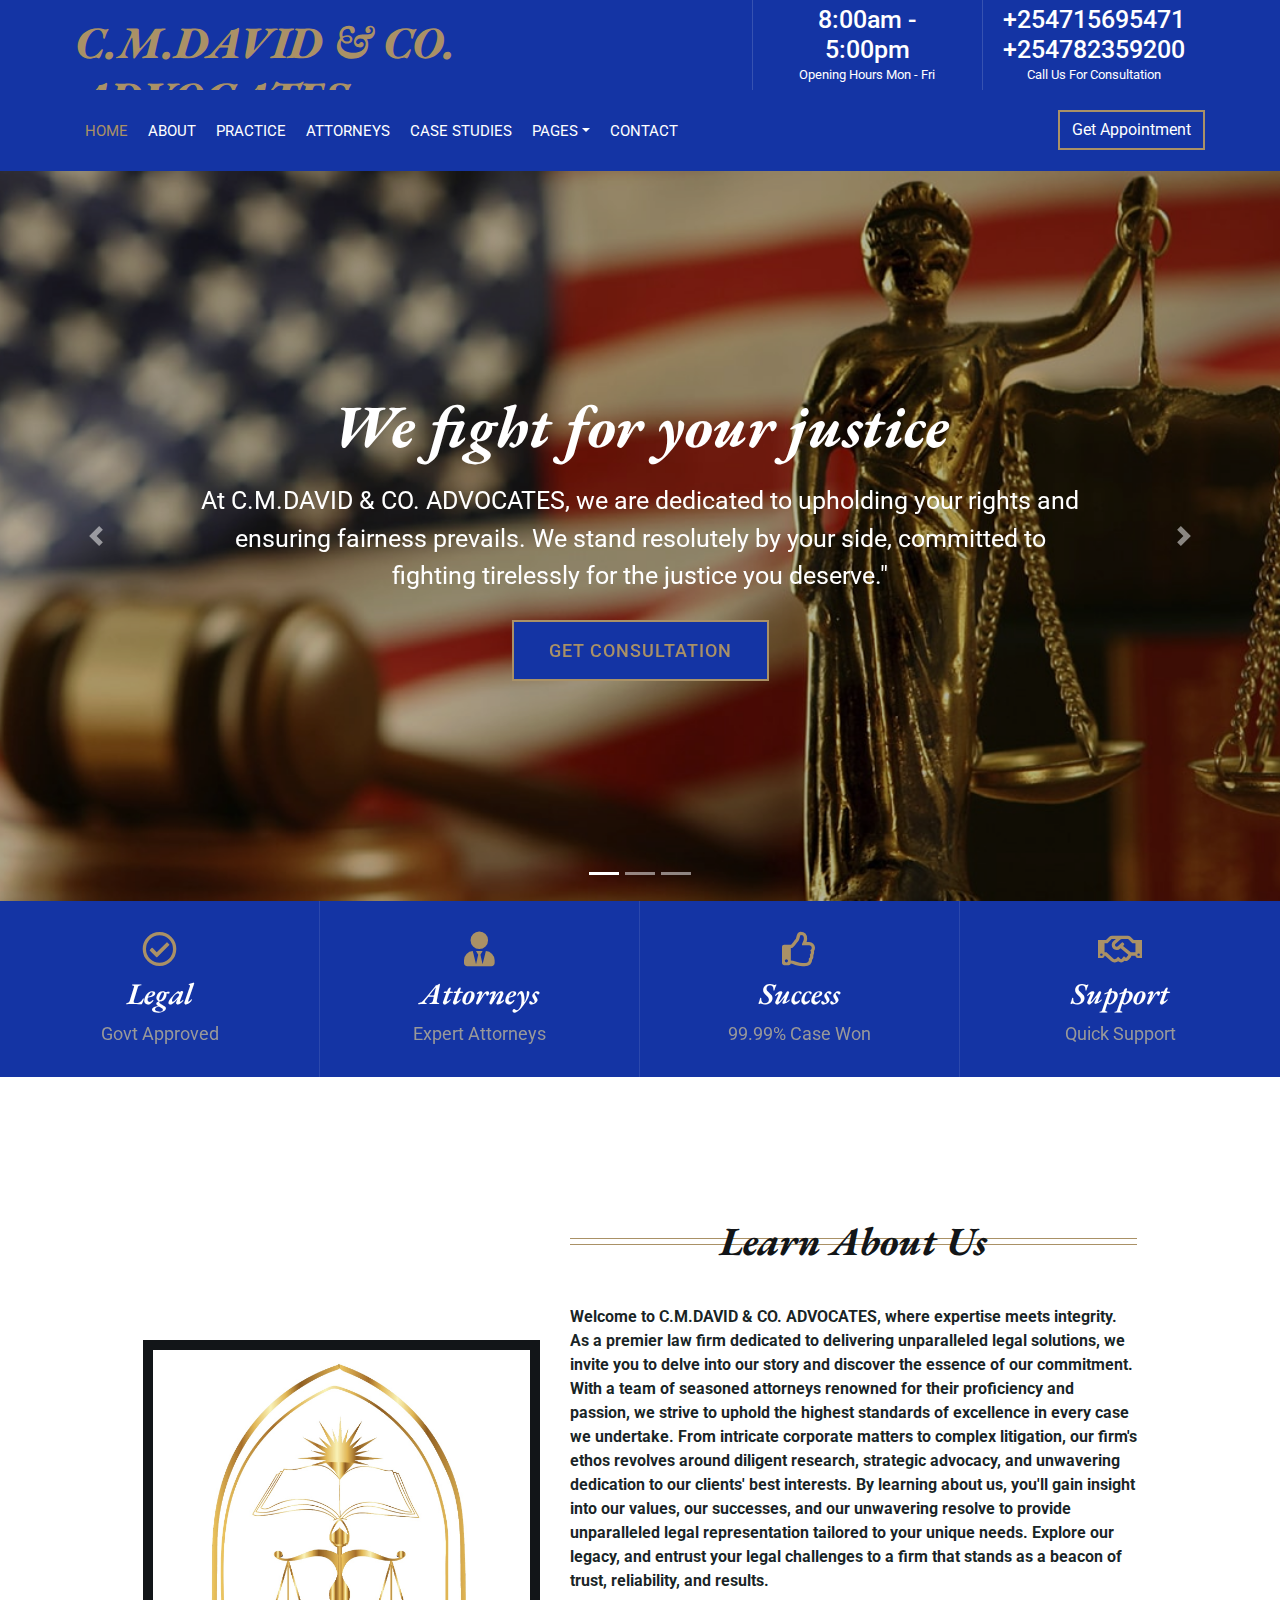
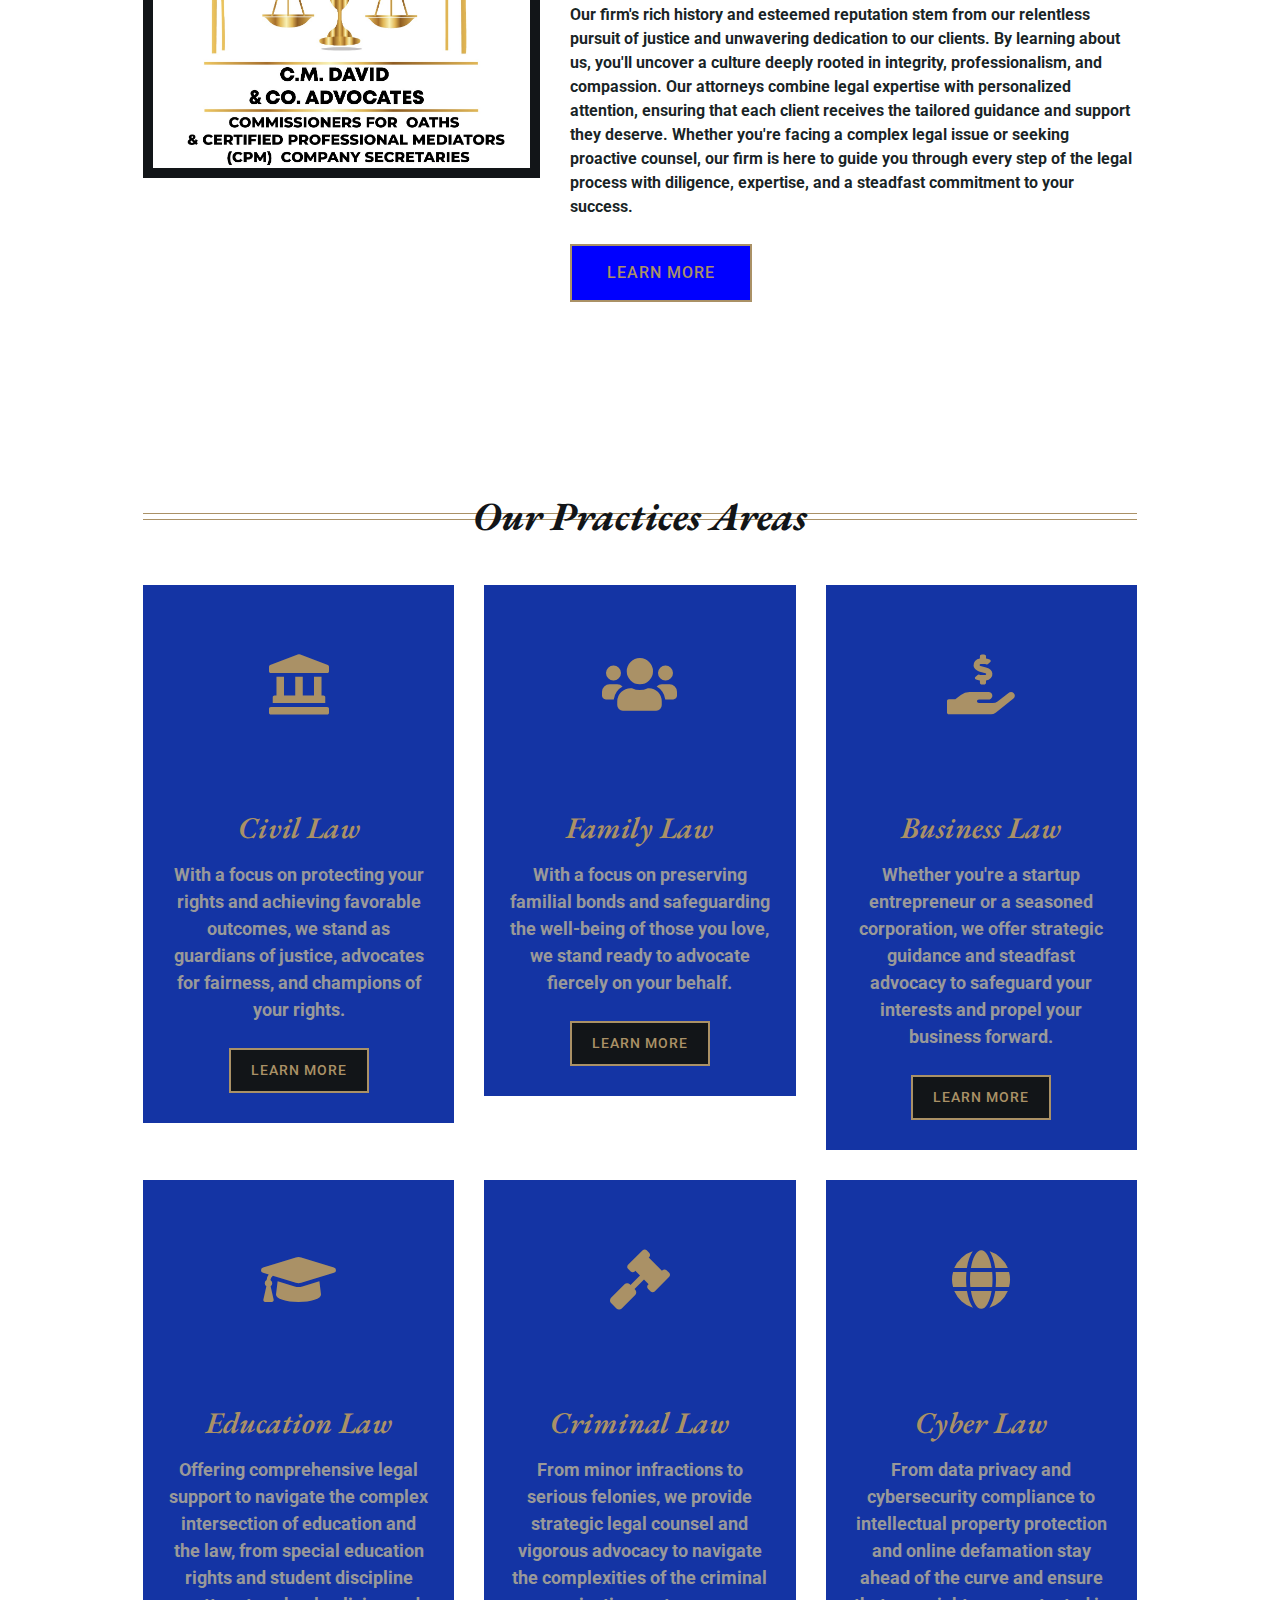
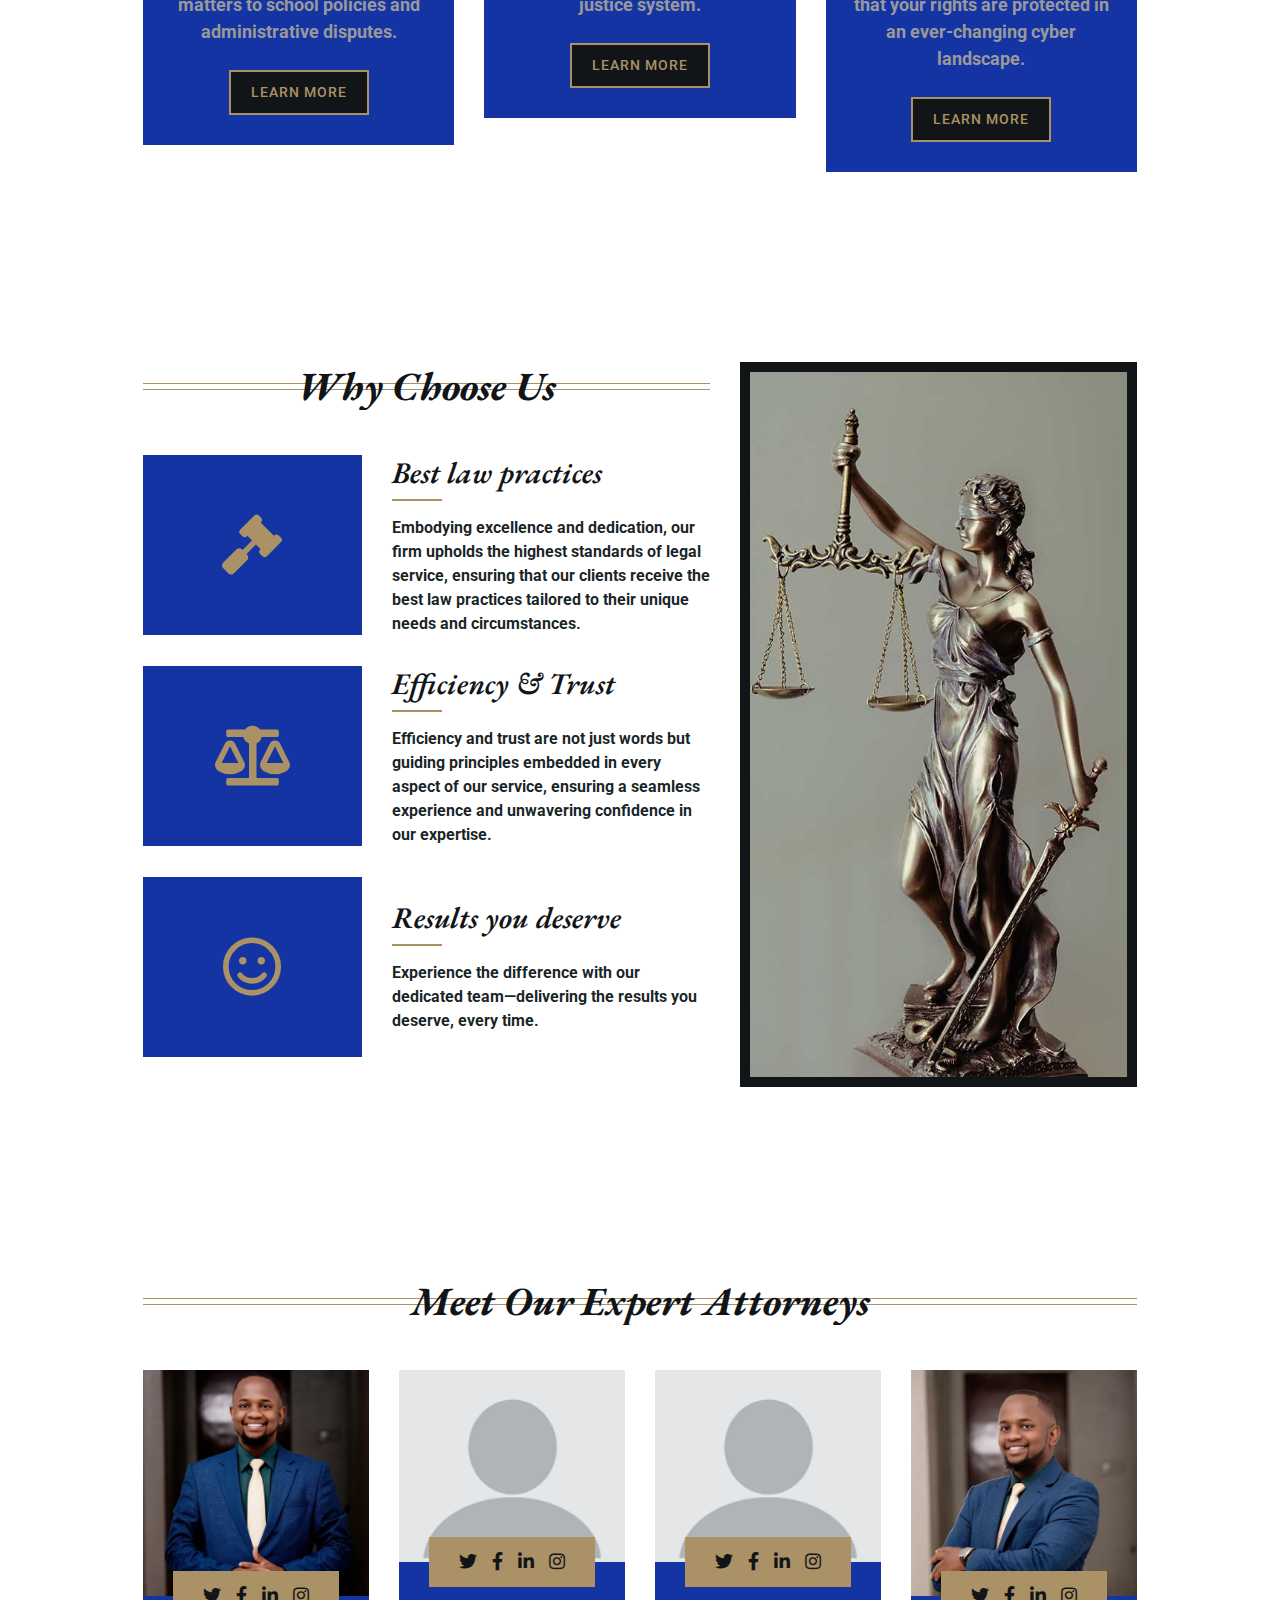
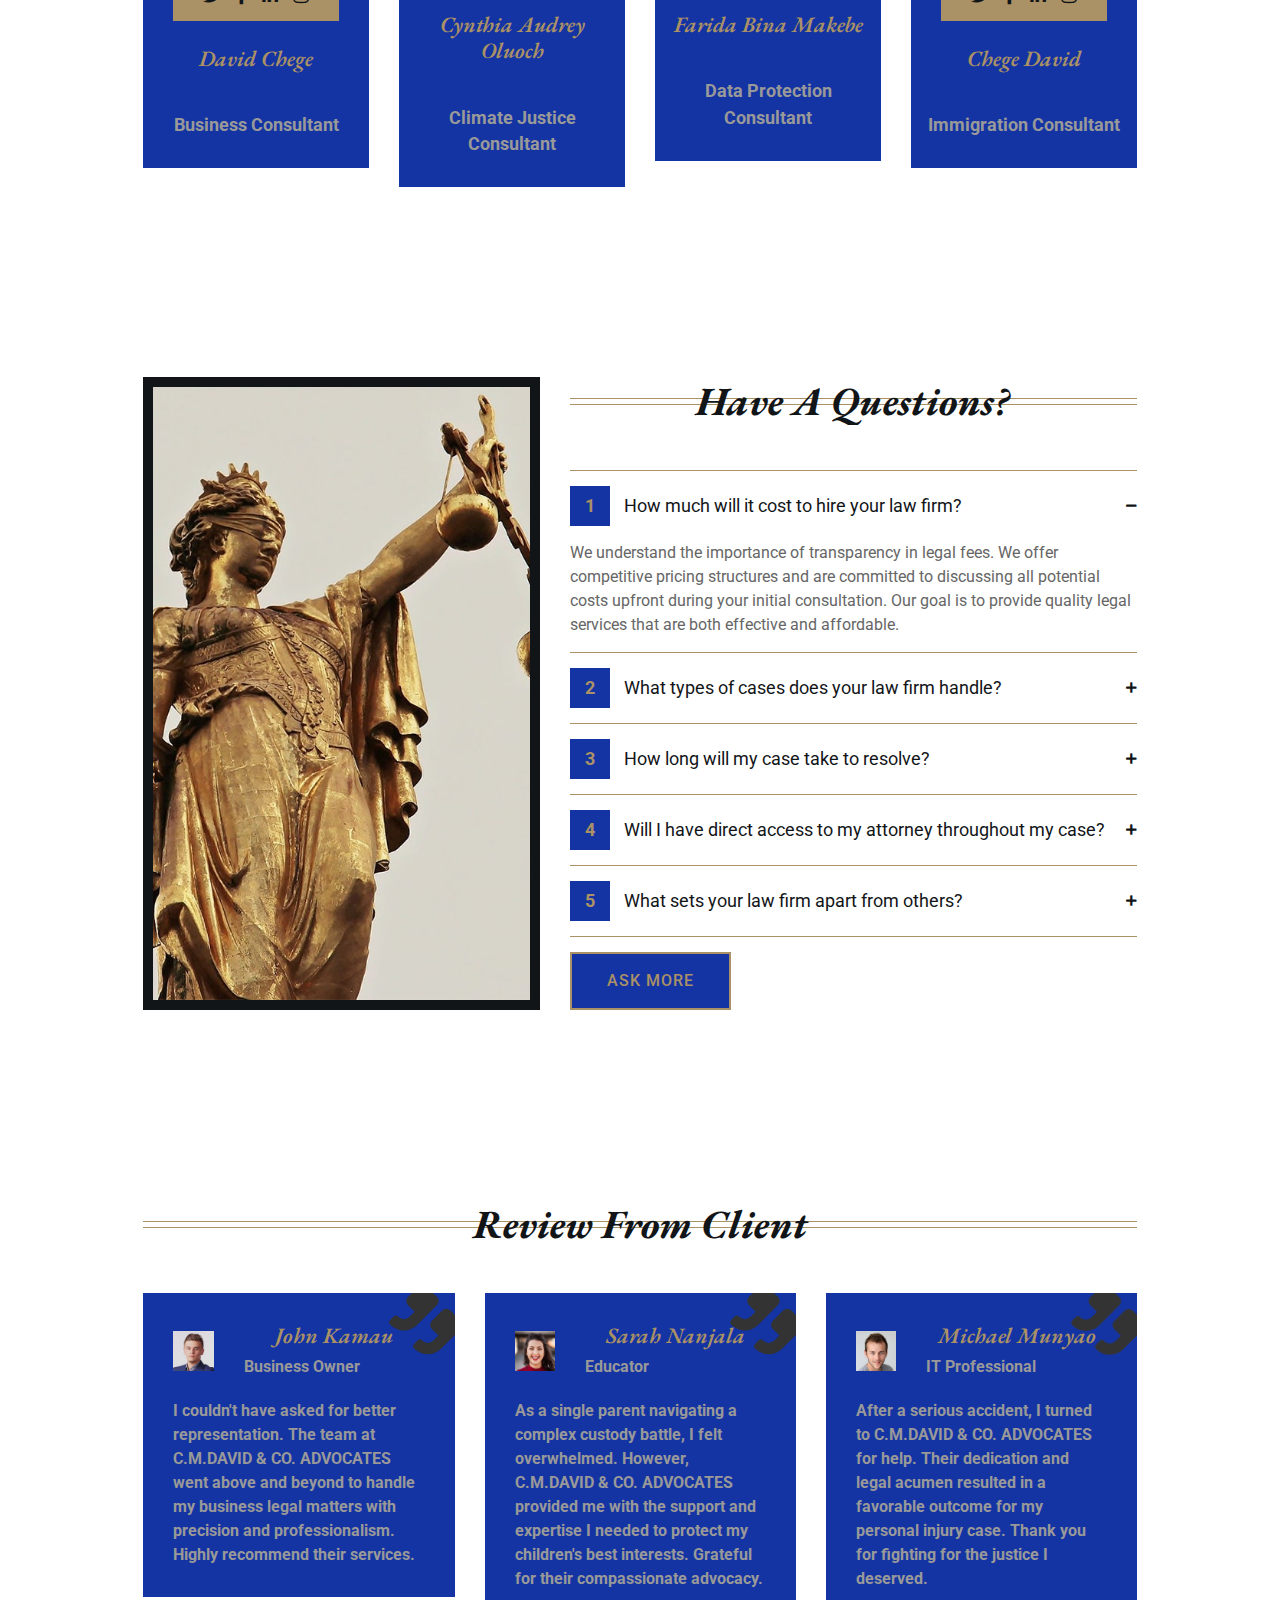
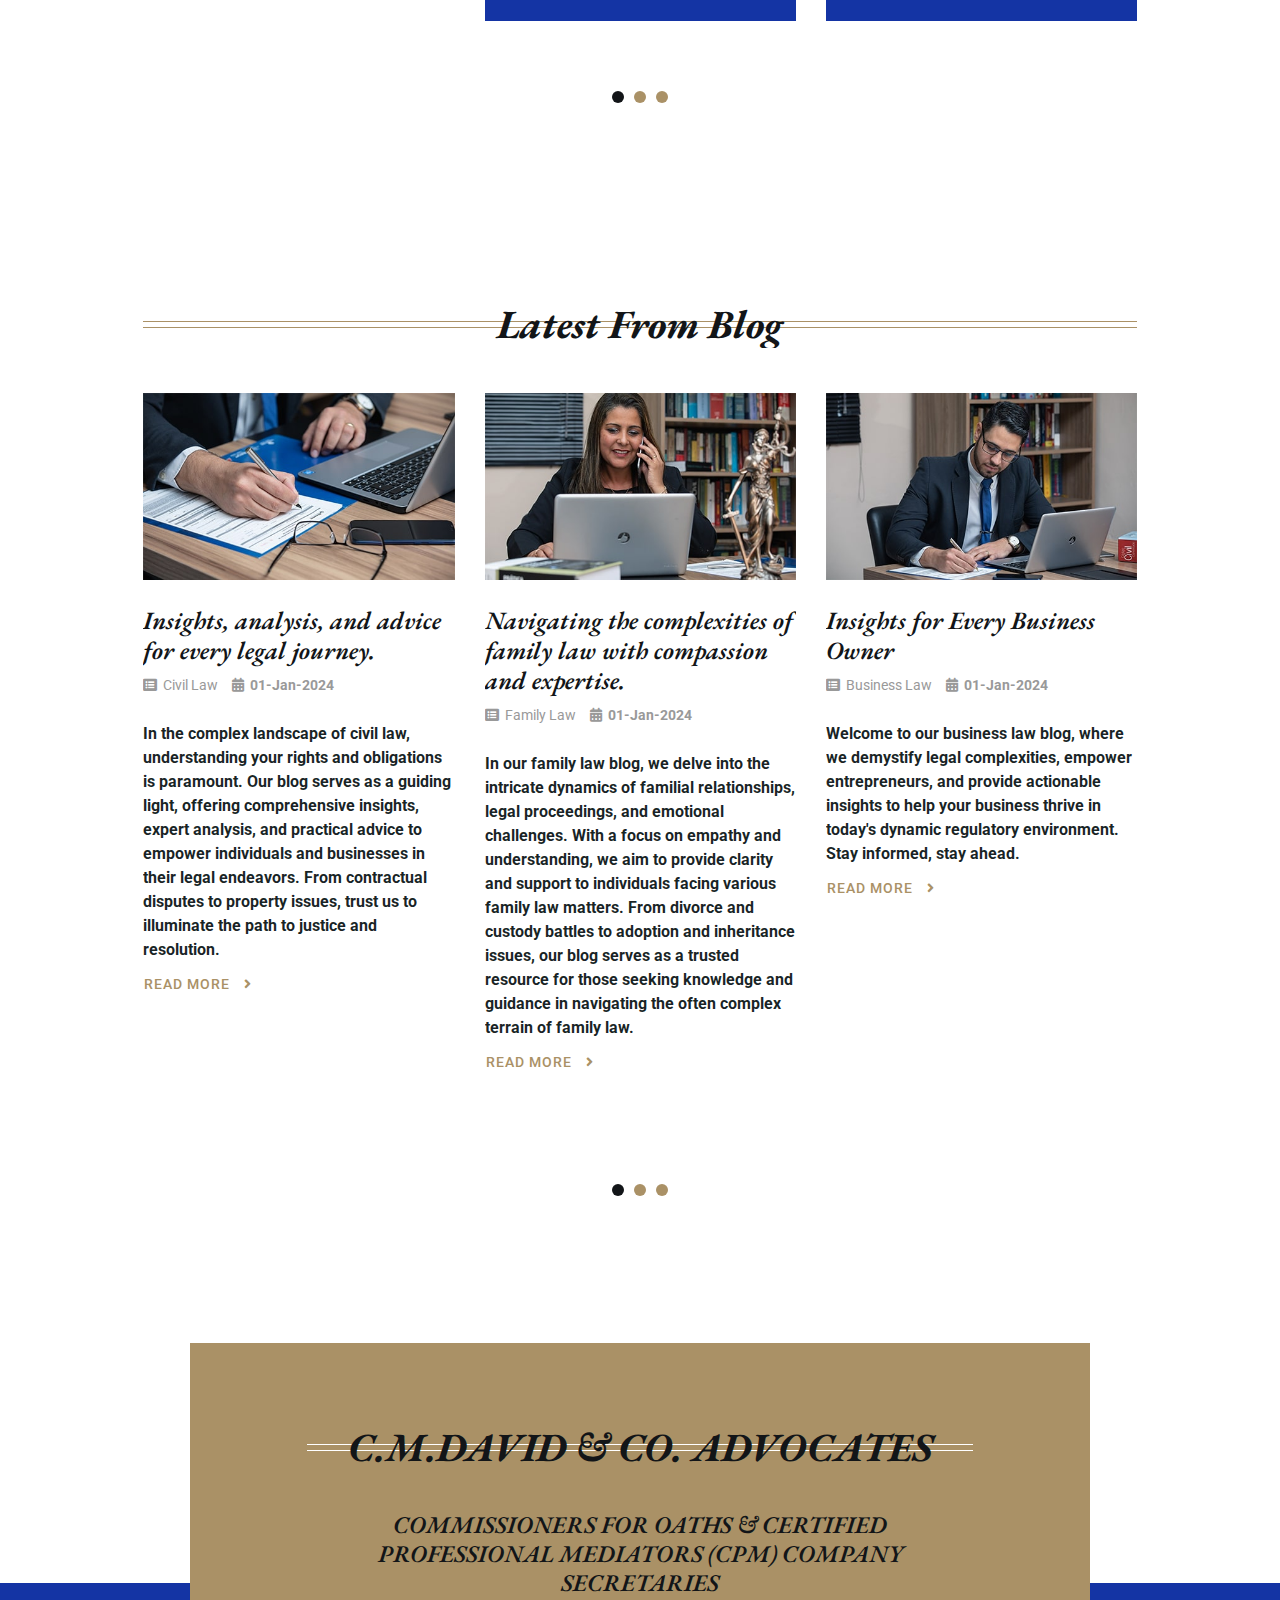
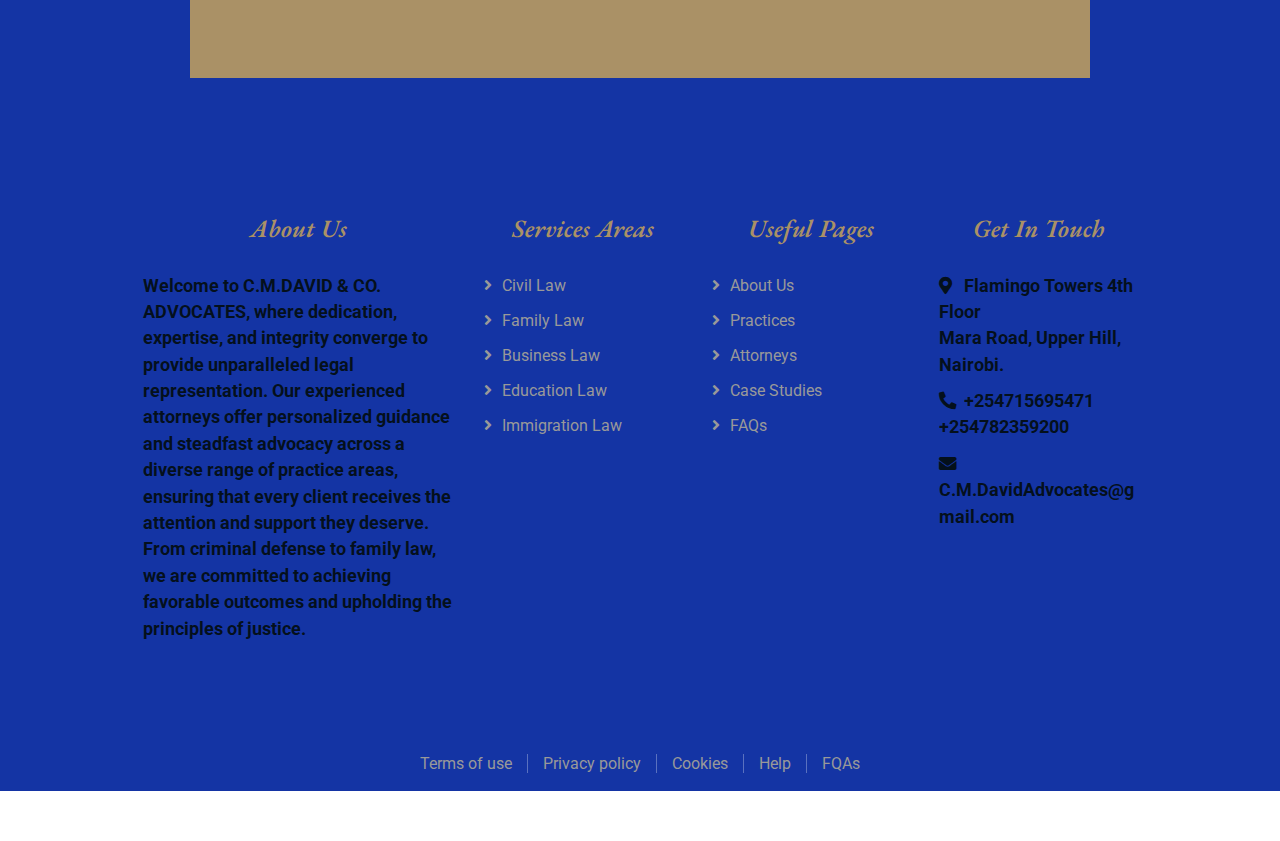
<file: index.html>
<!DOCTYPE html>
<html lang="en">
    <head>
        <meta charset="utf-8">
        <title> C.M.DAVID & CO. ADVOCATES </title>
        <meta content="width=device-width, initial-scale=1.0" name="viewport">
        <meta content="Law Firm Website Template" name="keywords">
        <meta content="Law Firm Website Template" name="description">

        <!-- Favicon -->
        <link href="img/favicon.ico" rel="icon">

        <!-- Google Font -->
        <link href="https://fonts.googleapis.com/css2?family=EB+Garamond:ital,wght@1,600;1,700;1,800&family=Roboto:wght@400;500&display=swap" rel="stylesheet"> 
        
        <!-- CSS Libraries -->
        <link href="https://stackpath.bootstrapcdn.com/bootstrap/4.4.1/css/bootstrap.min.css" rel="stylesheet">
        <link href="https://cdnjs.cloudflare.com/ajax/libs/font-awesome/5.10.0/css/all.min.css" rel="stylesheet">
        <link href="lib/animate/animate.min.css" rel="stylesheet">
        <link href="lib/owlcarousel/assets/owl.carousel.min.css" rel="stylesheet">

        <!-- Template Stylesheet -->
        <link href="css/style.css" rel="stylesheet">
    </head>

    <body>
        <div class="wrapper">
            <!-- Top Bar Start -->
            <div class="top-bar">
                <div class="container-fluid">
                    <div class="row">
                        <div class="col-lg-7">
                            <div class="logo">
                                <a href="index.html">
                                    <h1>C.M.DAVID & CO. ADVOCATES</h1>
                                    <!--<img src="img/logo.jpg" alt="Logo">-->
                                </a>
                            </div>
                        </div>
                        <div class="col-lg-5">
                            <div class="top-bar-right">
                                <div class="text">
                                    <h2>8:00am - 5:00pm</h2>
                                    <p>Opening Hours Mon - Fri</p>
                                </div>
                                <div class="text">
                                    <h2>+254715695471 <br> +254782359200</h2>       
                                    <p>Call Us For Consultation</p>
                                </div>
                            </div>
                        </div>
                    </div>
                </div>
            </div>
            <!-- Top Bar End -->

            <!-- Nav Bar Start -->
            <div class="nav-bar">
                <div class="container-fluid">
                    <nav class="navbar navbar-expand-lg bg-dark navbar-dark">
                        <a href="#" class="navbar-brand">MENU</a>
                        <button type="button" class="navbar-toggler" data-toggle="collapse" data-target="#navbarCollapse">
                            <span class="navbar-toggler-icon"></span>
                        </button>

                        <div class="collapse navbar-collapse justify-content-between" id="navbarCollapse">
                            <div class="navbar-nav mr-auto">
                                <a href="index.html" class="nav-item nav-link active">Home</a>
                                <a href="about.html" class="nav-item nav-link">About</a>
                                <a href="service.html" class="nav-item nav-link">Practice</a>
                                <a href="team.html" class="nav-item nav-link">Attorneys</a>
                                <a href="portfolio.html" class="nav-item nav-link">Case Studies</a>
                                <div class="nav-item dropdown">
                                    <a href="#" class="nav-link dropdown-toggle" data-toggle="dropdown">Pages</a>
                                    <div class="dropdown-menu">
                                        <a href="blog.html" class="dropdown-item">Blog Page</a>
                                        <a href="single.html" class="dropdown-item">Property Page</a>
                                    </div>
                                </div>
                                <a href="contact.html" class="nav-item nav-link">Contact</a>
                            </div>
                            <div class="ml-auto">
                                <a class="btn" onclick="makeCall()">Get Appointment</a>
                            </div>
                        </div>
                    </nav>
                </div>
            </div>
            <!-- Nav Bar End -->
            
            
            <!-- Carousel Start -->
            <div id="carousel" class="carousel slide" data-ride="carousel">
                <ol class="carousel-indicators">
                    <li data-target="#carousel" data-slide-to="0" class="active"></li>
                    <li data-target="#carousel" data-slide-to="1"></li>
                    <li data-target="#carousel" data-slide-to="2"></li>
                </ol>
                <div class="carousel-inner">
                    <div class="carousel-item active">
                        <img src="img/carousel-1.jpg" alt="Carousel Image">
                        <div class="carousel-caption">
                            <h1 class="animated fadeInLeft">We fight for your justice</h1>
                            <p class="animated fadeInRight">At C.M.DAVID & CO. ADVOCATES, we are dedicated to upholding your rights and ensuring fairness prevails. We stand resolutely by your side, committed to fighting tirelessly for the justice you deserve."</p>
                            <a class="btn animated fadeInUp" onclick="makeCall()">Get consultation</a>
                        </div>
                    </div>

                    <div class="carousel-item">
                        <img src="img/carousel-2.jpg" alt="Carousel Image">
                        <div class="carousel-caption">
                            <h1 class="animated fadeInLeft">We prepared to oppose for you</h1>
                            <p class="animated fadeInRight">Empowered with determination and resolve, we stand ready to confront any challenge on your behalf. Our commitment to opposing obstacles is unwavering, ensuring your success remains our top priority.</p>
                            <a class="btn animated fadeInUp" onclick="makeCall()">Get consultation</a>
                        </div>
                    </div>

                    <div class="carousel-item">
                        <img src="img/carousel-3.jpg" alt="Carousel Image">
                        <div class="carousel-caption">
                            <h1 class="animated fadeInLeft">We fight for your privilege</h1>
                            <p class="animated fadeInRight">We wholeheartedly believe in advocating for your rights and defending your privilege to thrive. Our unwavering commitment is to ensure that every individual we serve has the opportunity to flourish in an environment of equality, empowerment, and opportunity. Together, we stand united in the battle for your privilege, championing justice and fairness for all.</p>
                            <a class="btn animated fadeInUp" onclick="makeCall()">Get consultation</a>
                        </div>
                    </div>
                </div>

                <a class="carousel-control-prev" href="#carousel" role="button" data-slide="prev">
                    <span class="carousel-control-prev-icon" aria-hidden="true"></span>
                    <span class="sr-only">Previous</span>
                </a>
                <a class="carousel-control-next" href="#carousel" role="button" data-slide="next">
                    <span class="carousel-control-next-icon" aria-hidden="true"></span>
                    <span class="sr-only">Next</span>
                </a>
            </div>
            <!-- Carousel End -->
            
            
            <!-- Top Feature Start-->
            <div class="feature-top">
                <div class="container-fluid">
                    <div class="row align-items-center">
                        <div class="col-md-3 col-sm-6">
                            <div class="feature-item">
                                <i class="far fa-check-circle"></i>
                                <h3>Legal</h3>
                                <p>Govt Approved</p>
                            </div>
                        </div>
                        <div class="col-md-3 col-sm-6">
                            <div class="feature-item">
                                <i class="fa fa-user-tie"></i>
                                <h3>Attorneys</h3>
                                <p>Expert Attorneys</p>
                            </div>
                        </div>
                        <div class="col-md-3 col-sm-6">
                            <div class="feature-item">
                                <i class="far fa-thumbs-up"></i>
                                <h3>Success</h3>
                                <p>99.99% Case Won</p>
                            </div>
                        </div>
                        <div class="col-md-3 col-sm-6">
                            <div class="feature-item">
                                <i class="far fa-handshake"></i>
                                <h3>Support</h3>
                                <p>Quick Support</p>
                            </div>
                        </div>
                    </div>
                </div>
            </div>
            <!-- Top Feature End-->
            
            
            <!-- About Start -->
            <div class="about">
                <div class="container">
                    <div class="row align-items-center">
                        <div class="col-lg-5 col-md-6">
                            <div class="about-img">
                                <img src="img/logo.jpg" alt="Image">
                            </div>
                        </div>
                        <div class="col-lg-7 col-md-6">
                            <div class="section-header">
                                <h2>Learn About Us</h2>
                            </div>
                            <div class="about-text">
                                <p>
                                    Welcome to C.M.DAVID & CO. ADVOCATES, where expertise meets integrity. As a premier law firm dedicated to delivering unparalleled legal solutions, we invite you to delve into our story and discover the essence of our commitment. With a team of seasoned attorneys renowned for their proficiency and passion, we strive to uphold the highest standards of excellence in every case we undertake. From intricate corporate matters to complex litigation, our firm's ethos revolves around diligent research, strategic advocacy, and unwavering dedication to our clients' best interests. By learning about us, you'll gain insight into our values, our successes, and our unwavering resolve to provide unparalleled legal representation tailored to your unique needs. Explore our legacy, and entrust your legal challenges to a firm that stands as a beacon of trust, reliability, and results.
                                </p>
                                <p>
                                    Our firm's rich history and esteemed reputation stem from our relentless pursuit of justice and unwavering dedication to our clients. By learning about us, you'll uncover a culture deeply rooted in integrity, professionalism, and compassion. Our attorneys combine legal expertise with personalized attention, ensuring that each client receives the tailored guidance and support they deserve. Whether you're facing a complex legal issue or seeking proactive counsel, our firm is here to guide you through every step of the legal process with diligence, expertise, and a steadfast commitment to your success.
                                </p>
                                <a class="btn" href="team.html">Learn More</a>
                            </div>
                        </div>
                    </div>
                </div>
            </div>
            <!-- About End -->


            <!-- Service Start -->
            <div class="service">
                <div class="container">
                    <div class="section-header">
                        <h2>Our Practices Areas</h2>
                    </div>
                    <div class="row">
                        <div class="col-lg-4 col-md-6">
                            <div class="service-item">
                                <div class="service-icon">
                                    <i class="fa fa-landmark"></i>
                                </div>
                                <h3>Civil Law</h3>
                                <p>
                                    With a focus on protecting your rights and achieving favorable outcomes, we stand as guardians of justice, advocates for fairness, and champions of your rights.
                                </p>
                                <a class="btn" href="portfolio.html">Learn More</a>
                            </div>
                        </div>
                        <div class="col-lg-4 col-md-6">
                            <div class="service-item">
                                <div class="service-icon">
                                    <i class="fa fa-users"></i>
                                </div>
                                <h3>Family Law</h3>
                                <p>
                                    With a focus on preserving familial bonds and safeguarding the well-being of those you love, we stand ready to advocate fiercely on your behalf.
                                </p>
                                <a class="btn" href="portfolio.html">Learn More</a>
                            </div>
                        </div>
                        <div class="col-lg-4 col-md-6">
                            <div class="service-item">
                                <div class="service-icon">
                                    <i class="fa fa-hand-holding-usd"></i>
                                </div>
                                <h3>Business Law</h3>
                                <p>
                                    Whether you're a startup entrepreneur or a seasoned corporation, we offer strategic guidance and steadfast advocacy to safeguard your interests and propel your business forward.
                                </p>
                                <a class="btn" href="portfolio.html">Learn More</a>
                            </div>
                        </div>
                        <div class="col-lg-4 col-md-6">
                            <div class="service-item">
                                <div class="service-icon">
                                    <i class="fa fa-graduation-cap"></i>
                                </div>
                                <h3>Education Law</h3>
                                <p>
                                    Offering comprehensive legal support to navigate the complex intersection of education and the law, from special education rights and student discipline matters to school policies and administrative disputes. 
                                </p>
                                <a class="btn" href="portfolio.html">Learn More</a>
                            </div>
                        </div>
                        <div class="col-lg-4 col-md-6">
                            <div class="service-item">
                                <div class="service-icon">
                                    <i class="fa fa-gavel"></i>
                                </div>
                                <h3>Criminal Law</h3>
                                <p>
                                    From minor infractions to serious felonies, we provide strategic legal counsel and vigorous advocacy to navigate the complexities of the criminal justice system.
                                </p>
                                <a class="btn" href="portfolio.html">Learn More</a>
                            </div>
                        </div>
                        <div class="col-lg-4 col-md-6">
                            <div class="service-item">
                                <div class="service-icon">
                                    <i class="fa fa-globe"></i>
                                </div>
                                <h3>Cyber Law</h3>
                                <p>
                                    From data privacy and cybersecurity compliance to intellectual property protection and online defamation stay ahead of the curve and ensure that your rights are protected in an ever-changing cyber landscape.
                                </p>
                                <a class="btn" href="portfolio.html">Learn More</a>
                            </div>
                        </div>
                    </div>
                </div>
            </div>
            <!-- Service End -->
            
            
            <!-- Feature Start -->
            <div class="feature">
                <div class="container">
                    <div class="row">
                        <div class="col-md-7">
                            <div class="section-header">
                                <h2>Why Choose Us</h2>
                            </div>
                            <div class="row align-items-center feature-item">
                                <div class="col-5">
                                    <div class="feature-icon">
                                        <i class="fa fa-gavel"></i>
                                    </div>
                                </div>
                                <div class="col-7">
                                    <h3>Best law practices</h3>
                                    <p>
                                        Embodying excellence and dedication, our firm upholds the highest standards of legal service, ensuring that our clients receive the best law practices tailored to their unique needs and circumstances.
                                    </p>
                                </div>
                            </div>
                            <div class="row align-items-center feature-item">
                                <div class="col-5">
                                    <div class="feature-icon">
                                        <i class="fa fa-balance-scale"></i>
                                    </div>
                                </div>
                                <div class="col-7">
                                    <h3>Efficiency & Trust</h3>
                                    <p>
                                        Efficiency and trust are not just words but guiding principles embedded in every aspect of our service, ensuring a seamless experience and unwavering confidence in our expertise.
                                    </p>
                                </div>
                            </div>
                            <div class="row align-items-center feature-item">
                                <div class="col-5">
                                    <div class="feature-icon">
                                        <i class="far fa-smile"></i>
                                    </div>
                                </div>
                                <div class="col-7">
                                    <h3>Results you deserve</h3>
                                    <p>
                                        Experience the difference with our dedicated team—delivering the results you deserve, every time.
                                    </p>
                                </div>
                            </div>
                        </div>
                        <div class="col-md-5">
                            <div class="feature-img">
                                <img src="img/feature.jpg" alt="Feature">
                            </div>
                        </div>
                    </div>
                </div>
            </div>
            <!-- Feature End -->
            
            
            <!-- Team Start -->
            <div class="team">
                <div class="container">
                    <div class="section-header">
                        <h2>Meet Our Expert Attorneys</h2>
                    </div>
                    <div class="row">
                        <div class="col-lg-3 col-md-6">
                            <div class="team-item">
                                <div class="team-img">
                                    <img src="img/Untitled1.jpeg" alt="Team Image">
                                </div>
                                <div class="team-text">
                                    <h2>David Chege</h2>
                                    <p>Business Consultant</p>
                                    <div class="team-social">
                                        <a class="social-tw" href=""><i class="fab fa-twitter"></i></a>
                                        <a class="social-fb" href=""><i class="fab fa-facebook-f"></i></a>
                                        <a class="social-li" href=""><i class="fab fa-linkedin-in"></i></a>
                                        <a class="social-in" href=""><i class="fab fa-instagram"></i></a>
                                    </div>
                                </div>
                            </div>
                        </div>
                        <div class="col-lg-3 col-md-6">
                            <div class="team-item">
                                <div class="team-img">
                                    <img src="img/partner_logo.png" alt="Team Image">
                                </div>
                                <div class="team-text">
                                    <h2>Cynthia Audrey Oluoch</h2>
                                    <p>Climate Justice Consultant</p>
                                    <div class="team-social">
                                        <a class="social-tw" href=""><i class="fab fa-twitter"></i></a>
                                        <a class="social-fb" href=""><i class="fab fa-facebook-f"></i></a>
                                        <a class="social-li" href=""><i class="fab fa-linkedin-in"></i></a>
                                        <a class="social-in" href=""><i class="fab fa-instagram"></i></a>
                                    </div>
                                </div>
                            </div>
                        </div>
                        <div class="col-lg-3 col-md-6">
                            <div class="team-item">
                                <div class="team-img">
                                    <img src="img/partner_logo.png" alt="Team Image">
                                </div>
                                <div class="team-text">
                                    <h2>Farida Bina Makebe</h2>
                                    <p>Data Protection Consultant</p>
                                    <div class="team-social">
                                        <a class="social-tw" href=""><i class="fab fa-twitter"></i></a>
                                        <a class="social-fb" href=""><i class="fab fa-facebook-f"></i></a>
                                        <a class="social-li" href=""><i class="fab fa-linkedin-in"></i></a>
                                        <a class="social-in" href=""><i class="fab fa-instagram"></i></a>
                                    </div>
                                </div>
                            </div>
                        </div>
                        <div class="col-lg-3 col-md-6">
                            <div class="team-item">
                                <div class="team-img">
                                    <img src="img/Untitled.jpeg" alt="Team Image">
                                </div>
                                <div class="team-text">
                                    <h2>Chege David</h2>
                                    <p>Immigration Consultant</p>
                                    <div class="team-social">
                                        <a class="social-tw" href=""><i class="fab fa-twitter"></i></a>
                                        <a class="social-fb" href=""><i class="fab fa-facebook-f"></i></a>
                                        <a class="social-li" href=""><i class="fab fa-linkedin-in"></i></a>
                                        <a class="social-in" href=""><i class="fab fa-instagram"></i></a>
                                    </div>
                                </div>
                            </div>
                        </div>
                    </div>
                </div>
            </div>
            <!-- Team End -->


            <!-- FAQs Start -->
            <div class="faqs">
                <div class="container">
                    <div class="row">
                        <div class="col-md-5">
                            <div class="faqs-img">
                                <img src="img/faqs.jpg" alt="Image">
                            </div>
                        </div>
                        <div class="col-md-7">
                            <div class="section-header">
                                <h2>Have A Questions?</h2>
                            </div>
                            <div id="accordion">
                                <div class="card">
                                    <div class="card-header">
                                        <a class="card-link collapsed" data-toggle="collapse" href="#collapseOne" aria-expanded="true">
                                            <span>1</span> How much will it cost to hire your law firm?
                                        </a>
                                    </div>
                                    <div id="collapseOne" class="collapse show" data-parent="#accordion">
                                        <div class="card-body">
                                            We understand the importance of transparency in legal fees. We offer competitive pricing structures and are committed to discussing all potential costs upfront during your initial consultation. Our goal is to provide quality legal services that are both effective and affordable.
                                        </div>
                                    </div>
                                </div>
                                <div class="card">
                                    <div class="card-header">
                                        <a class="card-link" data-toggle="collapse" href="#collapseTwo">
                                            <span>2</span> What types of cases does your law firm handle?
                                        </a>
                                    </div>
                                    <div id="collapseTwo" class="collapse" data-parent="#accordion">
                                        <div class="card-body">
                                            Our law firm specializes in a wide range of practice areas, including but not limited to personal injury, family law, criminal defense, business law, real estate, estate planning, and more. Whatever your legal needs may be, our experienced attorneys are equipped to provide expert guidance and representation.
                                        </div>
                                    </div>
                                </div>
                                <div class="card">
                                    <div class="card-header">
                                        <a class="card-link" data-toggle="collapse" href="#collapseThree">
                                            <span>3</span> How long will my case take to resolve?
                                        </a>
                                    </div>
                                    <div id="collapseThree" class="collapse" data-parent="#accordion">
                                        <div class="card-body">
                                            The timeline for resolving a case can vary significantly depending on various factors, including the complexity of the legal issues involved, the cooperation of all parties, and the court's schedule. During your initial consultation, we will assess your case and provide you with a realistic timeframe for resolution, keeping you informed every step of the way.
                                        </div>
                                    </div>
                                </div>
                                <div class="card">
                                    <div class="card-header">
                                        <a class="card-link" data-toggle="collapse" href="#collapseFour">
                                            <span>4</span> Will I have direct access to my attorney throughout my case?
                                        </a>
                                    </div>
                                    <div id="collapseFour" class="collapse" data-parent="#accordion">
                                        <div class="card-body">
                                            Yes, we prioritize clear and open communication with our clients. You will have direct access to your attorney, who will be readily available to address any questions or concerns you may have. We believe that effective communication is essential to achieving successful outcomes for our clients.
                                        </div>
                                    </div>
                                </div>
                                <div class="card">
                                    <div class="card-header">
                                        <a class="card-link" data-toggle="collapse" href="#collapseFive">
                                            <span>5</span> What sets your law firm apart from others?
                                        </a>
                                    </div>
                                    <div id="collapseFive" class="collapse" data-parent="#accordion">
                                        <div class="card-body">
                                            We distinguish ourselves through our unwavering commitment to our clients' needs, our dedication to achieving positive results, and our depth of legal expertise. Our attorneys prioritize personalized attention and strategic advocacy, ensuring that each client receives the individualized representation they deserve. With a track record of success and a reputation for excellence, we stand ready to advocate fiercely on your behalf.
                                        </div>
                                    </div>
                                </div> 
                            </div>
                            <a class="btn" onclick="makeCall()">Ask more</a>
                        </div>
                    </div>
                </div>
            </div>
            <!-- FAQs End -->


            <!-- Testimonial Start -->
            <div class="testimonial">
                <div class="container">
                    <div class="section-header">
                        <h2>Review From Client</h2>
                    </div>
                    <div class="owl-carousel testimonials-carousel">
                        <div class="testimonial-item">
                            <i class="fa fa-quote-right"></i>
                            <div class="row align-items-center">
                                <div class="col-3">
                                    <img src="img/testimonial-1.jpg" alt="">
                                </div>
                                <div class="col-9">
                                    <h2>John Kamau</h2>
                                    <p>Business Owner</p>
                                </div>
                                <div class="col-12">
                                    <p>
                                        I couldn't have asked for better representation. The team at C.M.DAVID & CO. ADVOCATES went above and beyond to handle my business legal matters with precision and professionalism. Highly recommend their services.
                                    </p>
                                </div>
                            </div>
                        </div>
                        <div class="testimonial-item">
                            <i class="fa fa-quote-right"></i>
                            <div class="row align-items-center">
                                <div class="col-3">
                                    <img src="img/testimonial-2.jpg" alt="">
                                </div>
                                <div class="col-9">
                                    <h2>Sarah Nanjala</h2>
                                    <p>Educator</p>
                                </div>
                                <div class="col-12">
                                    <p>
                                        As a single parent navigating a complex custody battle, I felt overwhelmed. However, C.M.DAVID & CO. ADVOCATES provided me with the support and expertise I needed to protect my children's best interests. Grateful for their compassionate advocacy.
                                    </p>
                                </div>
                            </div>
                        </div>
                        <div class="testimonial-item">
                            <i class="fa fa-quote-right"></i>
                            <div class="row align-items-center">
                                <div class="col-3">
                                    <img src="img/testimonial-3.jpg" alt="">
                                </div>
                                <div class="col-9">
                                    <h2>Michael Munyao</h2>
                                    <p>IT Professional</p>
                                </div>
                                <div class="col-12">
                                    <p>
                                        After a serious accident, I turned to C.M.DAVID & CO. ADVOCATES for help. Their dedication and legal acumen resulted in a favorable outcome for my personal injury case. Thank you for fighting for the justice I deserved.
                                    </p>
                                </div>
                            </div>
                        </div>
                        <div class="testimonial-item">
                            <i class="fa fa-quote-right"></i>
                            <div class="row align-items-center">
                                <div class="col-3">
                                    <img src="img/testimonial-4.jpg" alt="">
                                </div>
                                <div class="col-9">
                                    <h2>Emily Chelimo</h2>
                                    <p>Small Business Owner</p>
                                </div>
                                <div class="col-12">
                                    <p>
                                        I've worked with several law firms in the past, but none compare to the level of service and attention to detail provided by C.M.DAVID & CO. ADVOCATES. Their guidance and expertise have been invaluable in navigating the legal complexities of my business.
                                    </p>
                                </div>
                            </div>
                        </div>
                        <div class="testimonial-item">
                            <i class="fa fa-quote-right"></i>
                            <div class="row align-items-center">
                                <div class="col-3">
                                    <img src="img/testimonial-1.jpg" alt="">
                                </div>
                                <div class="col-9">
                                    <h2>Thompson Manasseh</h2>
                                    <p>Retired</p>
                                </div>
                                <div class="col-12">
                                    <p>
                                        Facing criminal charges was one of the most daunting experiences of my life. Thanks to the support and expertise of the attorneys at C.M.DAVID & CO. ADVOCATES, I was able to navigate the legal process with confidence and achieve a favorable outcome. Highly recommend their services.
                                    </p>
                                </div>
                            </div>
                        </div>
                        <div class="testimonial-item">
                            <i class="fa fa-quote-right"></i>
                            <div class="row align-items-center">
                                <div class="col-3">
                                    <img src="img/testimonial-2.jpg" alt="">
                                </div>
                                <div class="col-9">
                                    <h2>Jennifer Mwikali</h2>
                                    <p>Healthcare Professional</p>
                                </div>
                                <div class="col-12">
                                    <p>
                                        Navigating the complexities of estate planning seemed daunting, but C.M.DAVID & CO. ADVOCATES made the process smooth and understandable. Their attention to detail and personalized approach gave me peace of mind knowing my family's future is secure.
                                    </p>
                                </div>
                            </div>
                        </div>
                        <div class="testimonial-item">
                            <i class="fa fa-quote-right"></i>
                            <div class="row align-items-center">
                                <div class="col-3">
                                    <img src="img/testimonial-3.jpg" alt="">
                                </div>
                                <div class="col-9">
                                    <h2>Robert Njoroge</h2>
                                    <p>Real Estate agent</p>
                                </div>
                                <div class="col-12">
                                    <p>
                                        Dealing with property disputes can be incredibly stressful, but C.M.DAVID & CO. ADVOCATES handled my case with professionalism and efficiency. Their knowledge of real estate law and dedication to my case were unmatched. I highly recommend their services to anyone in need of legal assistance.
                                    </p>
                                </div>
                            </div>
                        </div>
                    </div>
                </div>
            </div>
            <!-- Testimonial End -->


            <!-- Blog Start -->
            <div class="blog">
                <div class="container">
                    <div class="section-header">
                        <h2>Latest From Blog</h2>
                    </div>
                    <div class="owl-carousel blog-carousel">
                        <div class="blog-item">
                            <img src="img/blog-1.jpg" alt="Blog">
                            <h3>Insights, analysis, and advice for every legal journey.</h3>
                            <div class="meta">
                                <i class="fa fa-list-alt"></i>
                                <a href="">Civil Law</a>
                                <i class="fa fa-calendar-alt"></i>
                                <p>01-Jan-2024</p>
                            </div>
                            <p>
                                In the complex landscape of civil law, understanding your rights and obligations is paramount. Our blog serves as a guiding light, offering comprehensive insights, expert analysis, and practical advice to empower individuals and businesses in their legal endeavors. From contractual disputes to property issues, trust us to illuminate the path to justice and resolution.
                            </p>
                            <a class="btn" href="blog.html">Read More <i class="fa fa-angle-right"></i></a>
                        </div>
                        <div class="blog-item">
                            <img src="img/blog-2.jpg" alt="Blog">
                            <h3>Navigating the complexities of family law with compassion and expertise.</h3>
                            <div class="meta">
                                <i class="fa fa-list-alt"></i>
                                <a href="">Family Law</a>
                                <i class="fa fa-calendar-alt"></i>
                                <p>01-Jan-2024</p>
                            </div>
                            <p>
                                In our family law blog, we delve into the intricate dynamics of familial relationships, legal proceedings, and emotional challenges. With a focus on empathy and understanding, we aim to provide clarity and support to individuals facing various family law matters. From divorce and custody battles to adoption and inheritance issues, our blog serves as a trusted resource for those seeking knowledge and guidance in navigating the often complex terrain of family law.
                            </p>
                            <a class="btn" href="blog.html">Read More <i class="fa fa-angle-right"></i></a>
                        </div>
                        <div class="blog-item">
                            <img src="img/blog-3.jpg" alt="Blog">
                            <h3>Insights for Every Business Owner</h3>
                            <div class="meta">
                                <i class="fa fa-list-alt"></i>
                                <a href="">Business Law</a>
                                <i class="fa fa-calendar-alt"></i>
                                <p>01-Jan-2024</p>
                            </div>
                            <p>
                                Welcome to our business law blog, where we demystify legal complexities, empower entrepreneurs, and provide actionable insights to help your business thrive in today's dynamic regulatory environment. Stay informed, stay ahead.
                            </p>
                            <a class="btn" href="blog.html">Read More <i class="fa fa-angle-right"></i></a>
                        </div>
                        <div class="blog-item">
                            <img src="img/blog-1.jpg" alt="Blog">
                            <h3>Navigating the Legal Landscape of Education</h3>
                            <div class="meta">
                                <i class="fa fa-list-alt"></i>
                                <a href="">Education Law</a>
                                <i class="fa fa-calendar-alt"></i>
                                <p>01-Jan-2024</p>
                            </div>
                            <p>
                                Welcome to our education law blog, where we delve into the complex intersection of law and education. From examining pivotal court cases to exploring policy changes affecting students' rights, we aim to provide comprehensive insights, analysis, and advocacy. Join us as we navigate the legal landscape of education, empowering educators, students, and advocates with the knowledge they need to ensure equitable and inclusive learning environments for all.
                            </p>
                            <a class="btn" href="blog.html">Read More <i class="fa fa-angle-right"></i></a>
                        </div>
                        <div class="blog-item">
                            <img src="img/blog-2.jpg" alt="Blog">
                            <h3>Exploring cases, precedents, and justice.</h3>
                            <div class="meta">
                                <i class="fa fa-list-alt"></i>
                                <a href="">Criminal Law</a>
                                <i class="fa fa-calendar-alt"></i>
                                <p>01-Jan-2024</p>
                            </div>
                            <p>
                                In our latest blog post, we delve deep into the intricate web of criminal law, shedding light on notable cases, analyzing legal precedents, and discussing the evolving landscape of justice. Join us as we navigate through the nuances of the legal system, unraveling its complexities to provide insights into key principles, procedures, and debates shaping the field of criminal law today. Whether you're a legal professional, a student, or simply curious about the intricacies of the law, our blog aims to inform, provoke thought, and spark conversations about the fundamental issues surrounding crime, punishment, and the pursuit of justice in society.
                            </p>
                            <a class="btn" href="blog.html">Read More <i class="fa fa-angle-right"></i></a>
                        </div>
                        <div class="blog-item">
                            <img src="img/blog-3.jpg" alt="Blog">
                            <h3>Navigating the Digital Frontier</h3>
                            <div class="meta">
                                <i class="fa fa-list-alt"></i>
                                <a href="">Cyber Law</a>
                                <i class="fa fa-calendar-alt"></i>
                                <p>01-Jan-2024</p>
                            </div>
                            <p>
                                In today's interconnected world, understanding cyber law is essential for individuals, businesses, and governments alike. From data privacy to intellectual property rights, cyber law governs the intricate web of legal issues arising from our online activities. Join us as we delve into the complexities of cyber law, shedding light on its implications and guiding you through the ever-evolving landscape of the digital realm.
                            </p>
                            <a class="btn" href="blog.html">Read More <i class="fa fa-angle-right"></i></a>
                        </div>
                        <div class="blog-item">
                            <img src="img/blog-1.jpg" alt="Blog">
                            <h3>Navigating the complexities of social law</h3>
                            <div class="meta">
                                <i class="fa fa-list-alt"></i>
                                <a href="">Social Law</a>
                                <i class="fa fa-calendar-alt"></i>
                                <p>01-Jan-2024</p>
                            </div>
                            <p>
                                Our social law blog is your compass in the legal landscape, offering timely analysis, practical advice, and thought-provoking discussions on the ever-evolving intersection of law and society. Stay informed, stay empowered.
                            </p>
                            <a class="btn" href="blog.html">Read More <i class="fa fa-angle-right"></i></a>
                        </div>
                    </div>
                </div>
            </div>
            <!-- Blog End -->
            
            
            <!-- Newsletter Start -->
            <div class="newsletter">
                <div class="container">
                    <div class="section-header">
                        <h2>C.M.DAVID & CO. ADVOCATES</h2>
                    </div>
                    <div class="section-header">
                        <h4>COMMISSIONERS FOR  OATHS & CERTIFIED PROFESSIONAL MEDIATORS (CPM)
                            COMPANY SECRETARIES</h4>
                    </div>
                </div>
            </div>
            <!-- Newsletter End -->


            <!-- Footer Start -->
            <div class="footer">
                <div class="container">
                    <div class="row">
                        <div class="col-md-6 col-lg-4">
                            <div class="footer-about">
                                <h2>About Us</h2>
                                <p>
                                    Welcome to C.M.DAVID & CO. ADVOCATES, where dedication, expertise, and integrity converge to provide unparalleled legal representation. Our experienced attorneys offer personalized guidance and steadfast advocacy across a diverse range of practice areas, ensuring that every client receives the attention and support they deserve. From criminal defense to family law, we are committed to achieving favorable outcomes and upholding the principles of justice.
                                </p>
                            </div>
                        </div>
                        <div class="col-md-6 col-lg-8">
                            <div class="row">
                        <div class="col-md-6 col-lg-4">
                            <div class="footer-link">
                                <h2>Services Areas</h2>
                                <a href="portfolio.html">Civil Law</a>
                                <a href="portfolio.html">Family Law</a>
                                <a href="portfolio.html">Business Law</a>
                                <a href="portfolio.html">Education Law</a>
                                <a href="portfolio.html">Immigration Law</a>
                            </div>
                        </div>
                        <div class="col-md-6 col-lg-4">
                            <div class="footer-link">
                                <h2>Useful Pages</h2>
                                <a href="about.html">About Us</a>
                                <a href="service.html">Practices</a>
                                <a href="team.html">Attorneys</a>
                                <a href="blog.html">Case Studies</a>
                                <a href="index.html">FAQs</a>
                            </div>
                        </div>
                        <div class="col-md-6 col-lg-4">
                            <div class="footer-contact">
                                <h2>Get In Touch</h2>
                                <p><i class="fa fa-map-marker-alt"></i>Flamingo Towers 4th Floor<br>Mara Road, Upper Hill, Nairobi.</p>
                                <p><i class="fa fa-phone-alt"></i>+254715695471 <br> +254782359200</p>
                                <p><i class="fa fa-envelope"></i>C.M.DavidAdvocates@gmail.com</p>
                            </div>
                        </div>
                        </div>
                    </div>
                    </div>
                </div>
                <div class="container footer-menu">
                    <div class="f-menu">
                        <a href="">Terms of use</a>
                        <a href="">Privacy policy</a>
                        <a href="">Cookies</a>
                        <a href="">Help</a>
                        <a href="">FQAs</a>
                    </div>
                </div>
                <!--<div class="container copyright">
                    <div class="row">
                        <div class="col-md-6">
                            <p>&copy; <a href="">Your Site Name</a>, All Right Reserved.</p>
                        </div>
                        <div class="col-md-6">
							
                            <p>Designed By <a href="">Free Website Code</a></p>
                        </div>
                    </div>
                </div>-->
            </div>
            <!-- Footer End -->
            
            <a href="#" class="back-to-top"><i class="fa fa-chevron-up"></i></a>
        </div>

        <!-- JavaScript Libraries -->
        <script src="https://code.jquery.com/jquery-3.4.1.min.js"></script>
        <script src="https://stackpath.bootstrapcdn.com/bootstrap/4.4.1/js/bootstrap.bundle.min.js"></script>
        <script src="lib/easing/easing.min.js"></script>
        <script src="lib/owlcarousel/owl.carousel.min.js"></script>
        <script src="lib/isotope/isotope.pkgd.min.js"></script>

        <!-- Template Javascript -->
        <script src="js/main.js"></script>
    </body>
</html>
</file>
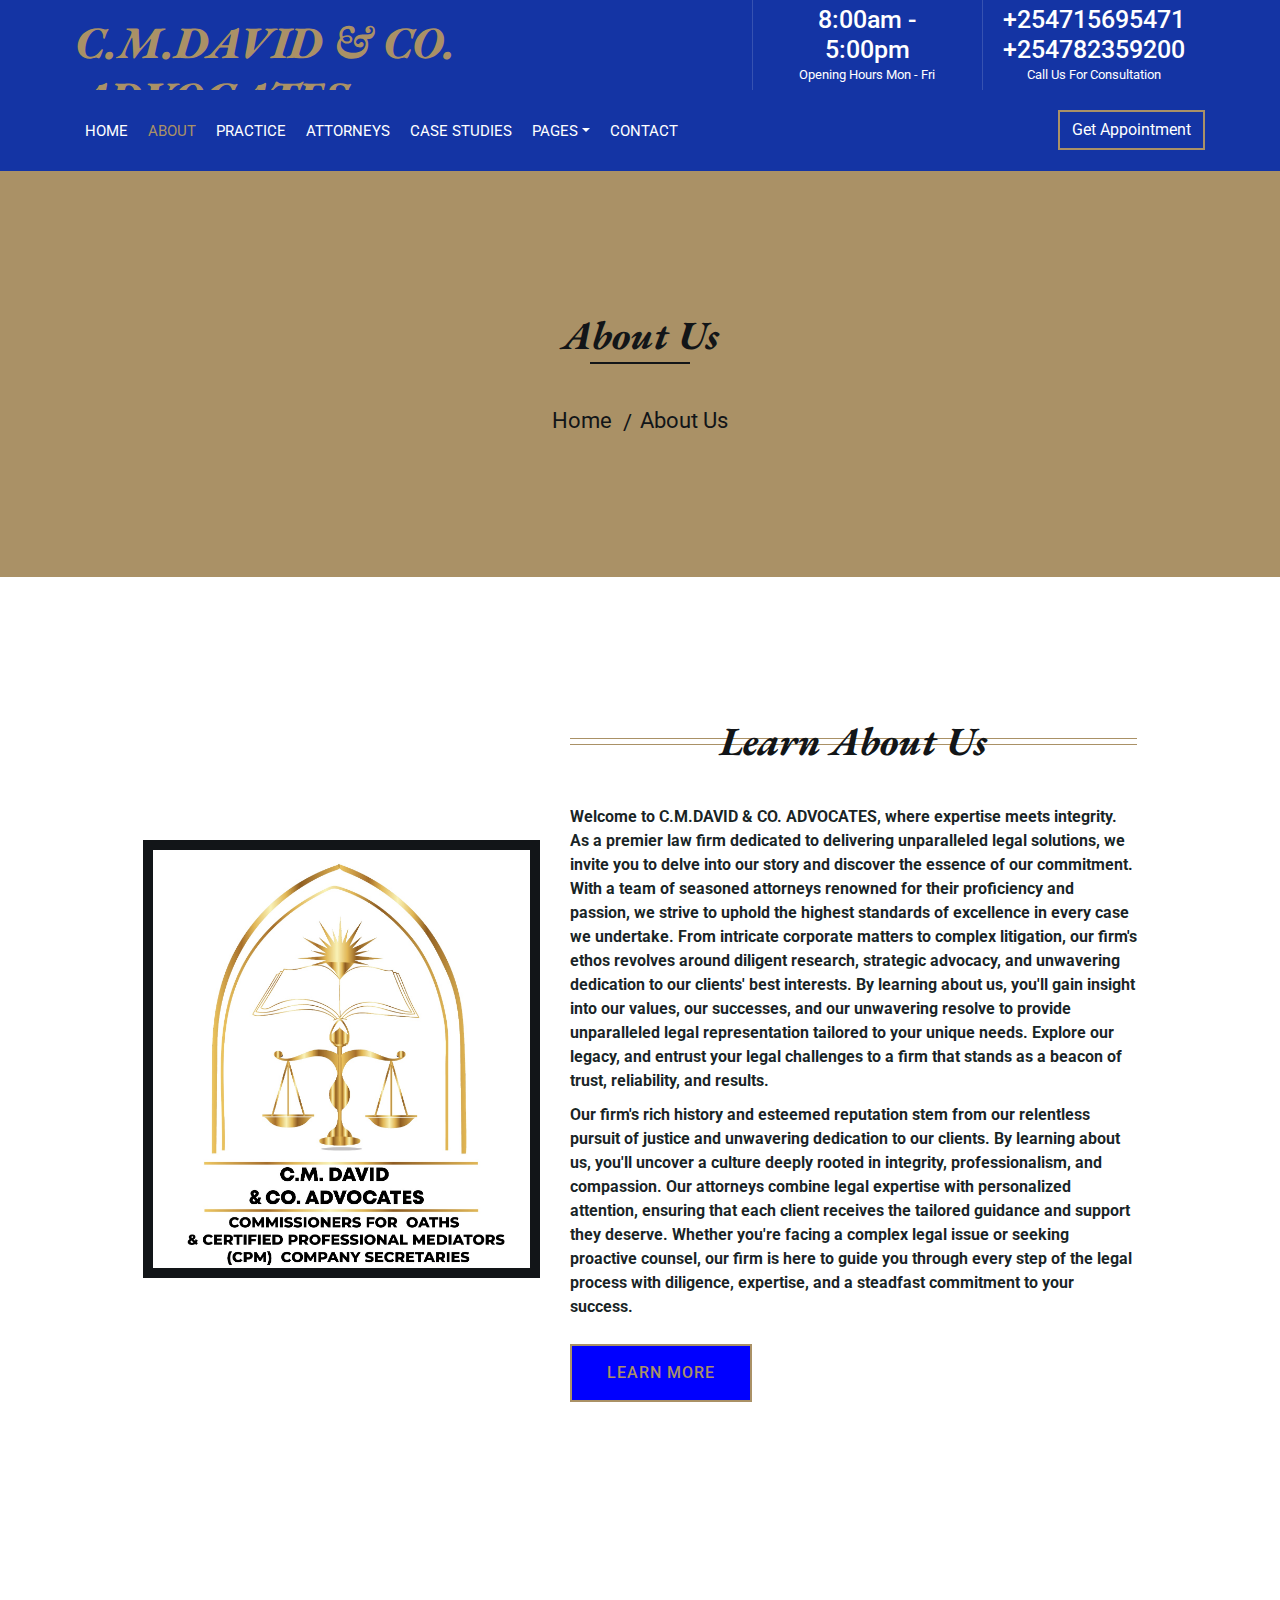
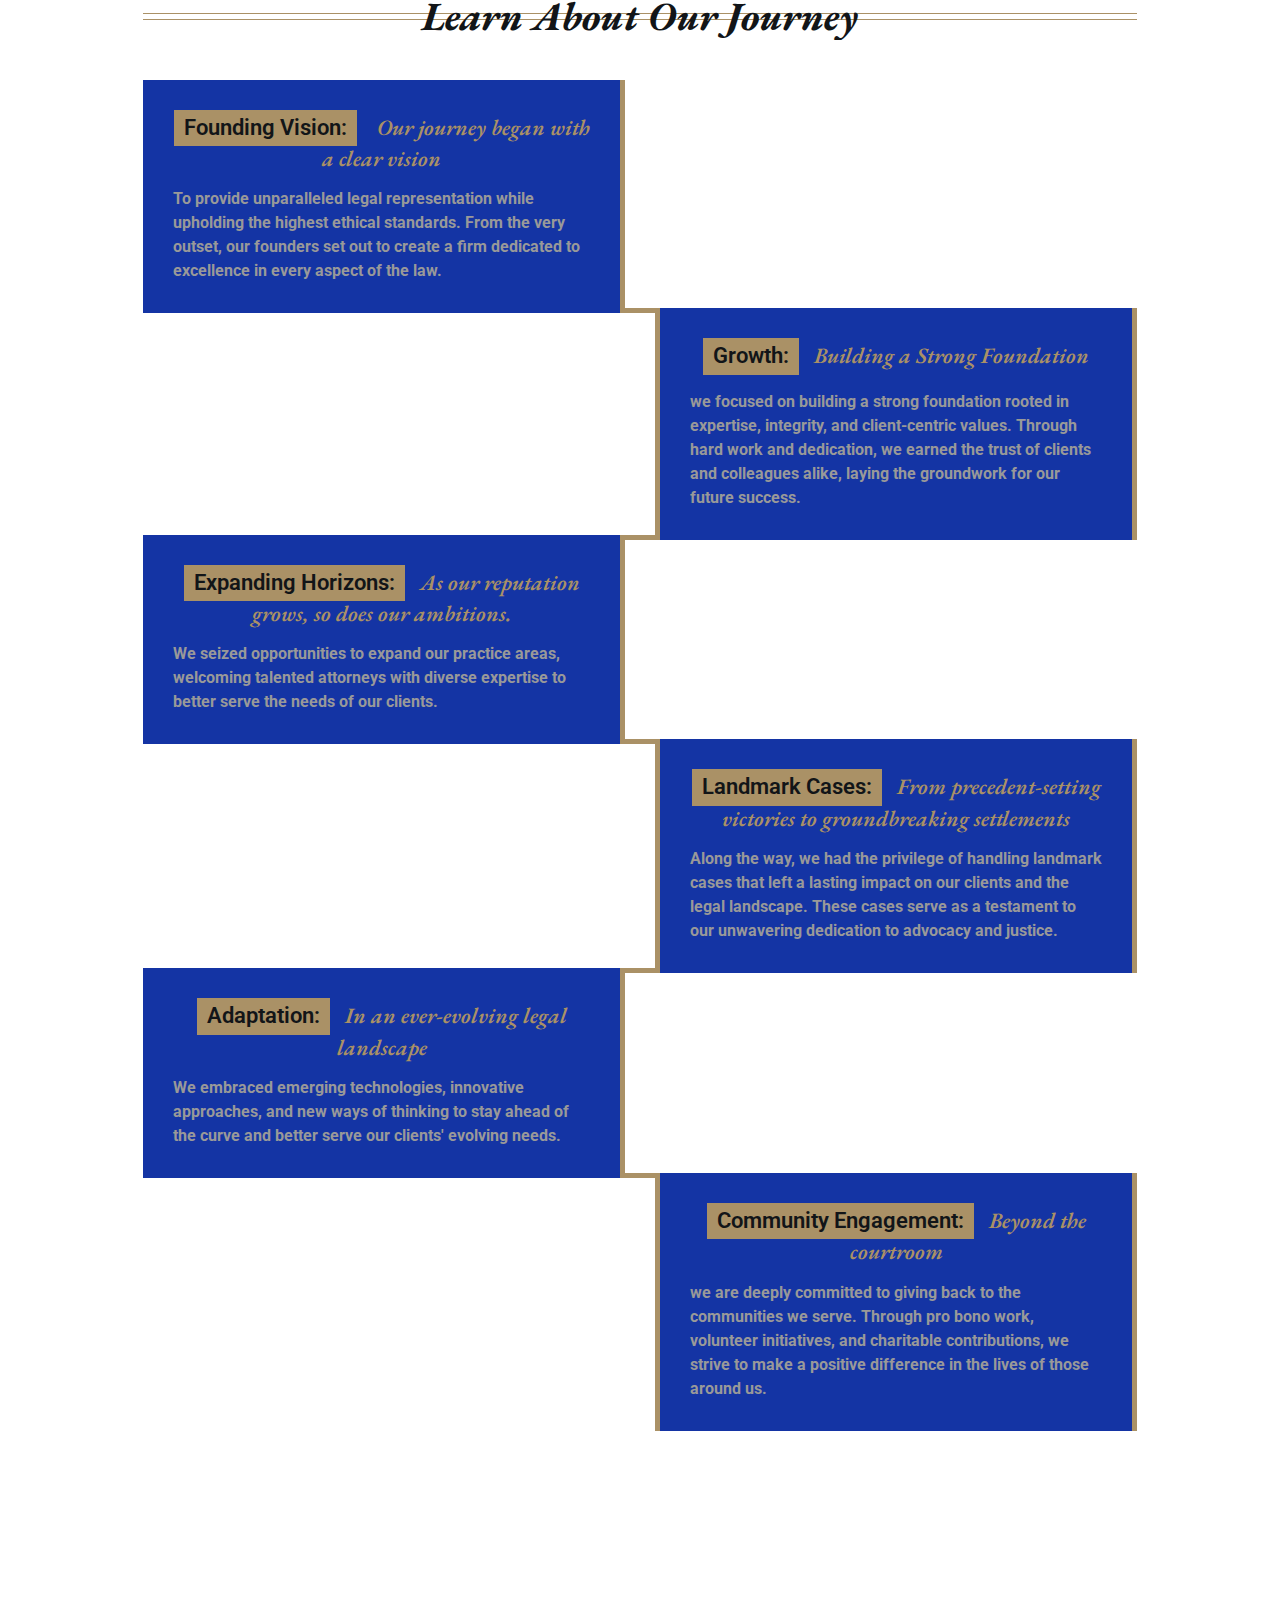
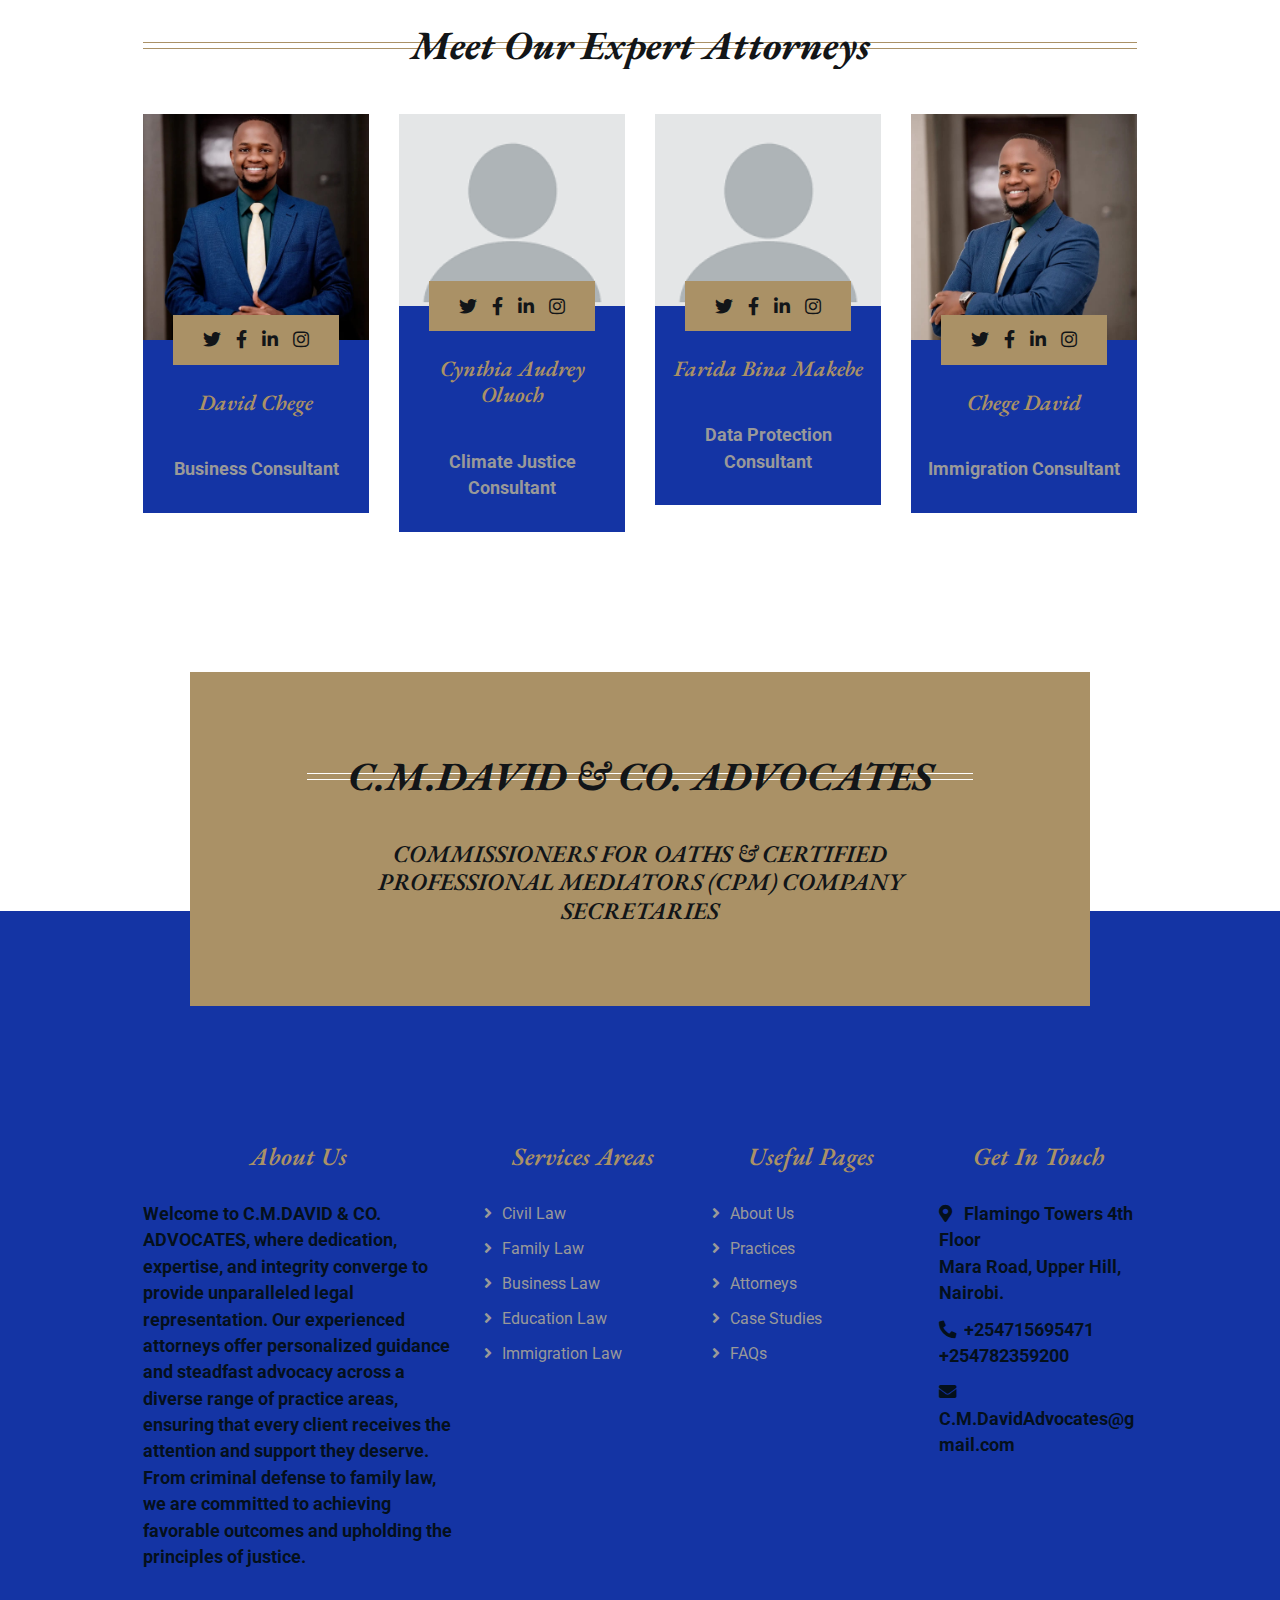
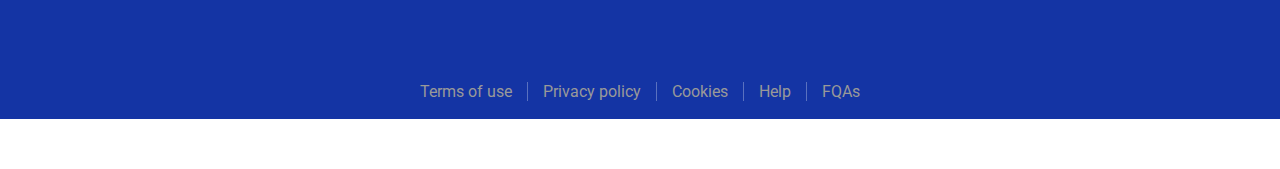
<file: about.html>
<!DOCTYPE html>
<html lang="en">
    <head>
        <meta charset="utf-8">
        <title> C.M.DAVID & CO. ADVOCATES </title>
        <meta content="width=device-width, initial-scale=1.0" name="viewport">
        <meta content="Law Firm Website Template" name="keywords">
        <meta content="Law Firm Website Template" name="description">

        <!-- Favicon -->
        <link href="img/favicon.ico" rel="icon">

        <!-- Google Font -->
        <link href="https://fonts.googleapis.com/css2?family=EB+Garamond:ital,wght@1,600;1,700;1,800&family=Roboto:wght@400;500&display=swap" rel="stylesheet"> 
        
        <!-- CSS Libraries -->
        <link href="https://stackpath.bootstrapcdn.com/bootstrap/4.4.1/css/bootstrap.min.css" rel="stylesheet">
        <link href="https://cdnjs.cloudflare.com/ajax/libs/font-awesome/5.10.0/css/all.min.css" rel="stylesheet">
        <link href="lib/animate/animate.min.css" rel="stylesheet">
        <link href="lib/owlcarousel/assets/owl.carousel.min.css" rel="stylesheet">

        <!-- Template Stylesheet -->
        <link href="css/style.css" rel="stylesheet">
    </head>

    <body>
        <div class="wrapper">
            <!-- Top Bar Start -->
            <div class="top-bar">
                <div class="container-fluid">
                    <div class="row">
                        <div class="col-lg-7">
                            <div class="logo">
                                <a href="index.html">
                                    <h1> C.M.DAVID & CO. ADVOCATES </h1>
                                    <!--<img src="img/logo.jpg" alt="Logo">-->
                                </a>
                            </div>
                        </div>
                        <div class="col-lg-5">
                            <div class="top-bar-right">
                                <div class="text">
                                    <h2>8:00am - 5:00pm</h2>
                                    <p>Opening Hours Mon - Fri</p>
                                </div>
                                <div class="text">
                                    <h2>+254715695471 <br> +254782359200</h2>
                                    <p>Call Us For Consultation</p>
                                </div>
                                <!--<div class="social">
                                     <a href="https://freewebsitecode.com/"><i class="fab fa-twitter"></i></a>
                                    <a href="https://facebook.com/freewebsitecode"><i class="fab fa-facebook-f"></i></a>
                                    <a href="https://freewebsitecode.com/"><i class="fab fa-linkedin-in"></i></a>
                                    <a href="https://freewebsitecode.com/"><i class="fab fa-instagram"></i></a>
                                    <a href="https://www.youtube.com/channel/UC9HlQRmKgG3jeVD_fBxj1Pw/videos"><i class="fab fa-youtube"></i></a>
                                </div>-->
                            </div>
                        </div>
                    </div>
                </div>
            </div>
            <!-- Top Bar End -->

            <!-- Nav Bar Start -->
            <div class="nav-bar">
                <div class="container-fluid">
                    <nav class="navbar navbar-expand-lg bg-dark navbar-dark">
                        <a href="#" class="navbar-brand">MENU</a>
                        <button type="button" class="navbar-toggler" data-toggle="collapse" data-target="#navbarCollapse">
                            <span class="navbar-toggler-icon"></span>
                        </button>

                        <div class="collapse navbar-collapse justify-content-between" id="navbarCollapse">
                            <div class="navbar-nav mr-auto">
                                <a href="index.html" class="nav-item nav-link">Home</a>
                                <a href="about.html" class="nav-item nav-link active">About</a>
                                <a href="service.html" class="nav-item nav-link">Practice</a>
                                <a href="team.html" class="nav-item nav-link">Attorneys</a>
                                <a href="portfolio.html" class="nav-item nav-link">Case Studies</a>
                                <div class="nav-item dropdown">
                                    <a href="#" class="nav-link dropdown-toggle" data-toggle="dropdown">Pages</a>
                                    <div class="dropdown-menu">
                                        <a href="blog.html" class="dropdown-item">Blog Page</a>
                                        <a href="single.html" class="dropdown-item">Property Page</a>
                                    </div>
                                </div>
                                <a href="contact.html" class="nav-item nav-link">Contact</a>
                            </div>
                            <div class="ml-auto">
                                <a class="btn" onclick="makeCall()">Get Appointment</a>
                            </div>
                        </div>
                    </nav>
                </div>
            </div>
            <!-- Nav Bar End -->
            
            
            <!-- Page Header Start -->
            <div class="page-header">
                <div class="container">
                    <div class="row">
                        <div class="col-12">
                            <h2>About Us</h2>
                        </div>
                        <div class="col-12">
                            <a href="">Home</a>
                            <a href="">About Us</a>
                        </div>
                    </div>
                </div>
            </div>
            <!-- Page Header End -->


            <!-- About Start -->
            <div class="about">
                <div class="container">
                    <div class="row align-items-center">
                        <div class="col-lg-5 col-md-6">
                            <div class="about-img">
                                <img src="img/logo.jpg" alt="Image">
                            </div>
                        </div>
                        <div class="col-lg-7 col-md-6">
                            <div class="section-header">
                                <h2>Learn About Us</h2>
                            </div>
                            <div class="about-text">
                                <p>
                                    Welcome to C.M.DAVID & CO. ADVOCATES, where expertise meets integrity. As a premier law firm dedicated to delivering unparalleled legal solutions, we invite you to delve into our story and discover the essence of our commitment. With a team of seasoned attorneys renowned for their proficiency and passion, we strive to uphold the highest standards of excellence in every case we undertake. From intricate corporate matters to complex litigation, our firm's ethos revolves around diligent research, strategic advocacy, and unwavering dedication to our clients' best interests. By learning about us, you'll gain insight into our values, our successes, and our unwavering resolve to provide unparalleled legal representation tailored to your unique needs. Explore our legacy, and entrust your legal challenges to a firm that stands as a beacon of trust, reliability, and results.
                                </p>
                                <p>
                                    Our firm's rich history and esteemed reputation stem from our relentless pursuit of justice and unwavering dedication to our clients. By learning about us, you'll uncover a culture deeply rooted in integrity, professionalism, and compassion. Our attorneys combine legal expertise with personalized attention, ensuring that each client receives the tailored guidance and support they deserve. Whether you're facing a complex legal issue or seeking proactive counsel, our firm is here to guide you through every step of the legal process with diligence, expertise, and a steadfast commitment to your success.
                                </p>
                                <a class="btn" href="">Learn More</a>
                            </div>
                        </div>
                    </div>
                </div>
            </div>
            <!-- About End -->


            <!-- Timeline Start -->
            <div class="timeline">
                <div class="container">
                    <div class="section-header">
                        <h2>Learn About Our Journey</h2>
                    </div>
                    <div class="timeline-start">
                        <div class="timeline-container left">
                            <div class="timeline-content">
                                <h2><span>Founding Vision:</span> Our journey began with a clear vision</h2>
                                <p>
                                    To provide unparalleled legal representation while upholding the highest ethical standards. From the very outset, our founders set out to create a firm dedicated to excellence in every aspect of the law.
                                </p>
                            </div>
                        </div>
                        <div class="timeline-container right">
                            <div class="timeline-content">
                                <h2><span>Growth:</span>Building a Strong Foundation</h2>
                                <p>
                                    we focused on building a strong foundation rooted in expertise, integrity, and client-centric values. Through hard work and dedication, we earned the trust of clients and colleagues alike, laying the groundwork for our future success.
                                </p>
                            </div>
                        </div>
                        <div class="timeline-container left">
                            <div class="timeline-content">
                                <h2><span>Expanding Horizons:</span>As our reputation grows, so does our ambitions.</h2>
                                <p>
                                    We seized opportunities to expand our practice areas, welcoming talented attorneys with diverse expertise to better serve the needs of our clients.
                                </p>
                            </div>
                        </div>
                        <div class="timeline-container right">
                            <div class="timeline-content">
                                <h2><span>Landmark Cases:</span>From precedent-setting victories to groundbreaking settlements</h2>
                                <p>
                                    Along the way, we had the privilege of handling landmark cases that left a lasting impact on our clients and the legal landscape. These cases serve as a testament to our unwavering dedication to advocacy and justice.
                                </p>
                            </div>
                        </div>
                        <div class="timeline-container left">
                            <div class="timeline-content">
                                <h2><span>Adaptation:</span>In an ever-evolving legal landscape</h2>
                                <p>
                                    We embraced emerging technologies, innovative approaches, and new ways of thinking to stay ahead of the curve and better serve our clients' evolving needs.
                                </p>
                            </div>
                        </div>
                        <div class="timeline-container right">
                            <div class="timeline-content">
                                <h2><span>Community Engagement:</span>Beyond the courtroom</h2>
                                <p>
                                    we are deeply committed to giving back to the communities we serve. Through pro bono work, volunteer initiatives, and charitable contributions, we strive to make a positive difference in the lives of those around us.
                                </p>
                            </div>
                        </div>
                    </div>
                </div>
            </div>
            <!-- Timeline End -->


            <!-- Team Start -->
            <div class="team">
                <div class="container">
                    <div class="section-header">
                        <h2>Meet Our Expert Attorneys</h2>
                    </div>
                    <div class="row">
                        <div class="col-lg-3 col-md-6">
                            <div class="team-item">
                                <div class="team-img">
                                    <img src="img/Untitled1.jpeg" alt="Team Image">
                                </div>
                                <div class="team-text">
                                    <h2>David Chege</h2>
                                    <p>Business Consultant</p>
                                    <div class="team-social">
                                        <a class="social-tw" href=""><i class="fab fa-twitter"></i></a>
                                        <a class="social-fb" href=""><i class="fab fa-facebook-f"></i></a>
                                        <a class="social-li" href=""><i class="fab fa-linkedin-in"></i></a>
                                        <a class="social-in" href=""><i class="fab fa-instagram"></i></a>
                                    </div>
                                </div>
                            </div>
                        </div>
                        <div class="col-lg-3 col-md-6">
                            <div class="team-item">
                                <div class="team-img">
                                    <img src="img/partner_logo.png" alt="Team Image">
                                </div>
                                <div class="team-text">
                                    <h2>Cynthia Audrey Oluoch</h2>
                                    <p>Climate Justice Consultant</p>
                                    <div class="team-social">
                                        <a class="social-tw" href=""><i class="fab fa-twitter"></i></a>
                                        <a class="social-fb" href=""><i class="fab fa-facebook-f"></i></a>
                                        <a class="social-li" href=""><i class="fab fa-linkedin-in"></i></a>
                                        <a class="social-in" href=""><i class="fab fa-instagram"></i></a>
                                    </div>
                                </div>
                            </div>
                        </div>
                        <div class="col-lg-3 col-md-6">
                            <div class="team-item">
                                <div class="team-img">
                                    <img src="img/partner_logo.png" alt="Team Image">
                                </div>
                                <div class="team-text">
                                    <h2>Farida Bina Makebe</h2>
                                    <p>Data Protection Consultant</p>
                                    <div class="team-social">
                                        <a class="social-tw" href=""><i class="fab fa-twitter"></i></a>
                                        <a class="social-fb" href=""><i class="fab fa-facebook-f"></i></a>
                                        <a class="social-li" href=""><i class="fab fa-linkedin-in"></i></a>
                                        <a class="social-in" href=""><i class="fab fa-instagram"></i></a>
                                    </div>
                                </div>
                            </div>
                        </div>
                        <div class="col-lg-3 col-md-6">
                            <div class="team-item">
                                <div class="team-img">
                                    <img src="img/Untitled.jpeg" alt="Team Image">
                                </div>
                                <div class="team-text">
                                    <h2>Chege David</h2>
                                    <p>Immigration Consultant</p>
                                    <div class="team-social">
                                        <a class="social-tw" href=""><i class="fab fa-twitter"></i></a>
                                        <a class="social-fb" href=""><i class="fab fa-facebook-f"></i></a>
                                        <a class="social-li" href=""><i class="fab fa-linkedin-in"></i></a>
                                        <a class="social-in" href=""><i class="fab fa-instagram"></i></a>
                                    </div>
                                </div>
                            </div>
                        </div>
                    </div>
                </div>
            </div>
            <!-- Team End -->


            <!-- Newsletter Start -->
            <div class="newsletter">
                <div class="container">
                    <div class="section-header">
                        <h2>C.M.DAVID & CO. ADVOCATES</h2>
                    </div>
                    <div class="section-header">
                        <!--<input class="form-control" placeholder="Email here">
                        <button class="btn">Submit</button>-->
                        <h4>COMMISSIONERS FOR  OATHS & CERTIFIED PROFESSIONAL MEDIATORS (CPM)
                            COMPANY SECRETARIES</h4>
                    </div>
                </div>
            </div>
            <!-- Newsletter End -->


            <!-- Footer Start -->
            <div class="footer">
                <div class="container">
                    <div class="row">
                        <div class="col-md-6 col-lg-4">
                            <div class="footer-about">
                                <h2>About Us</h2>
                                <p>
                                    Welcome to C.M.DAVID & CO. ADVOCATES, where dedication, expertise, and integrity converge to provide unparalleled legal representation. Our experienced attorneys offer personalized guidance and steadfast advocacy across a diverse range of practice areas, ensuring that every client receives the attention and support they deserve. From criminal defense to family law, we are committed to achieving favorable outcomes and upholding the principles of justice.
                                </p>
                            </div>
                        </div>
                        <div class="col-md-6 col-lg-8">
                            <div class="row">
                        <div class="col-md-6 col-lg-4">
                            <div class="footer-link">
                                <h2>Services Areas</h2>
                                <a href="portfolio.html">Civil Law</a>
                                <a href="portfolio.html">Family Law</a>
                                <a href="portfolio.html">Business Law</a>
                                <a href="portfolio.html">Education Law</a>
                                <a href="portfolio.html">Immigration Law</a>
                            </div>
                        </div>
                        <div class="col-md-6 col-lg-4">
                            <div class="footer-link">
                                <h2>Useful Pages</h2>
                                <a href="about.html">About Us</a>
                                <a href="service.html">Practices</a>
                                <a href="team.html">Attorneys</a>
                                <a href="blog.html">Case Studies</a>
                                <a href="index.html">FAQs</a>
                            </div>
                        </div>
                        <div class="col-md-6 col-lg-4">
                            <div class="footer-contact">
                                <h2>Get In Touch</h2>
                                <p><i class="fa fa-map-marker-alt"></i>Flamingo Towers 4th Floor<br>Mara Road, Upper Hill, Nairobi.</p>
                                <p><i class="fa fa-phone-alt"></i>+254715695471 <br> +254782359200</p>
                                <p><i class="fa fa-envelope"></i>C.M.DavidAdvocates@gmail.com</p>
                            </div>
                        </div>
                        </div>
                    </div>
                    </div>
                </div>
                <div class="container footer-menu">
                    <div class="f-menu">
                        <a href="">Terms of use</a>
                        <a href="">Privacy policy</a>
                        <a href="">Cookies</a>
                        <a href="">Help</a>
                        <a href="">FQAs</a>
                    </div>
                </div>
                <!--<div class="container copyright">
                    <div class="row">
                        <div class="col-md-6">
                            <p>&copy; <a href="">Your Site Name</a>, All Right Reserved.</p>
                        </div>
                        <div class="col-md-6">
							
                            <p>Designed By <a href="">Free Website Code</a></p>
                        </div>
                    </div>
                </div>-->
            </div>
            <!-- Footer End -->
            
            <a href="#" class="back-to-top"><i class="fa fa-chevron-up"></i></a>
        </div>

        <!-- JavaScript Libraries -->
        <script src="https://code.jquery.com/jquery-3.4.1.min.js"></script>
        <script src="https://stackpath.bootstrapcdn.com/bootstrap/4.4.1/js/bootstrap.bundle.min.js"></script>
        <script src="lib/easing/easing.min.js"></script>
        <script src="lib/owlcarousel/owl.carousel.min.js"></script>
        <script src="lib/isotope/isotope.pkgd.min.js"></script>

        <!-- Template Javascript -->
        <script src="js/main.js"></script>
    </body>
</html>
</file>
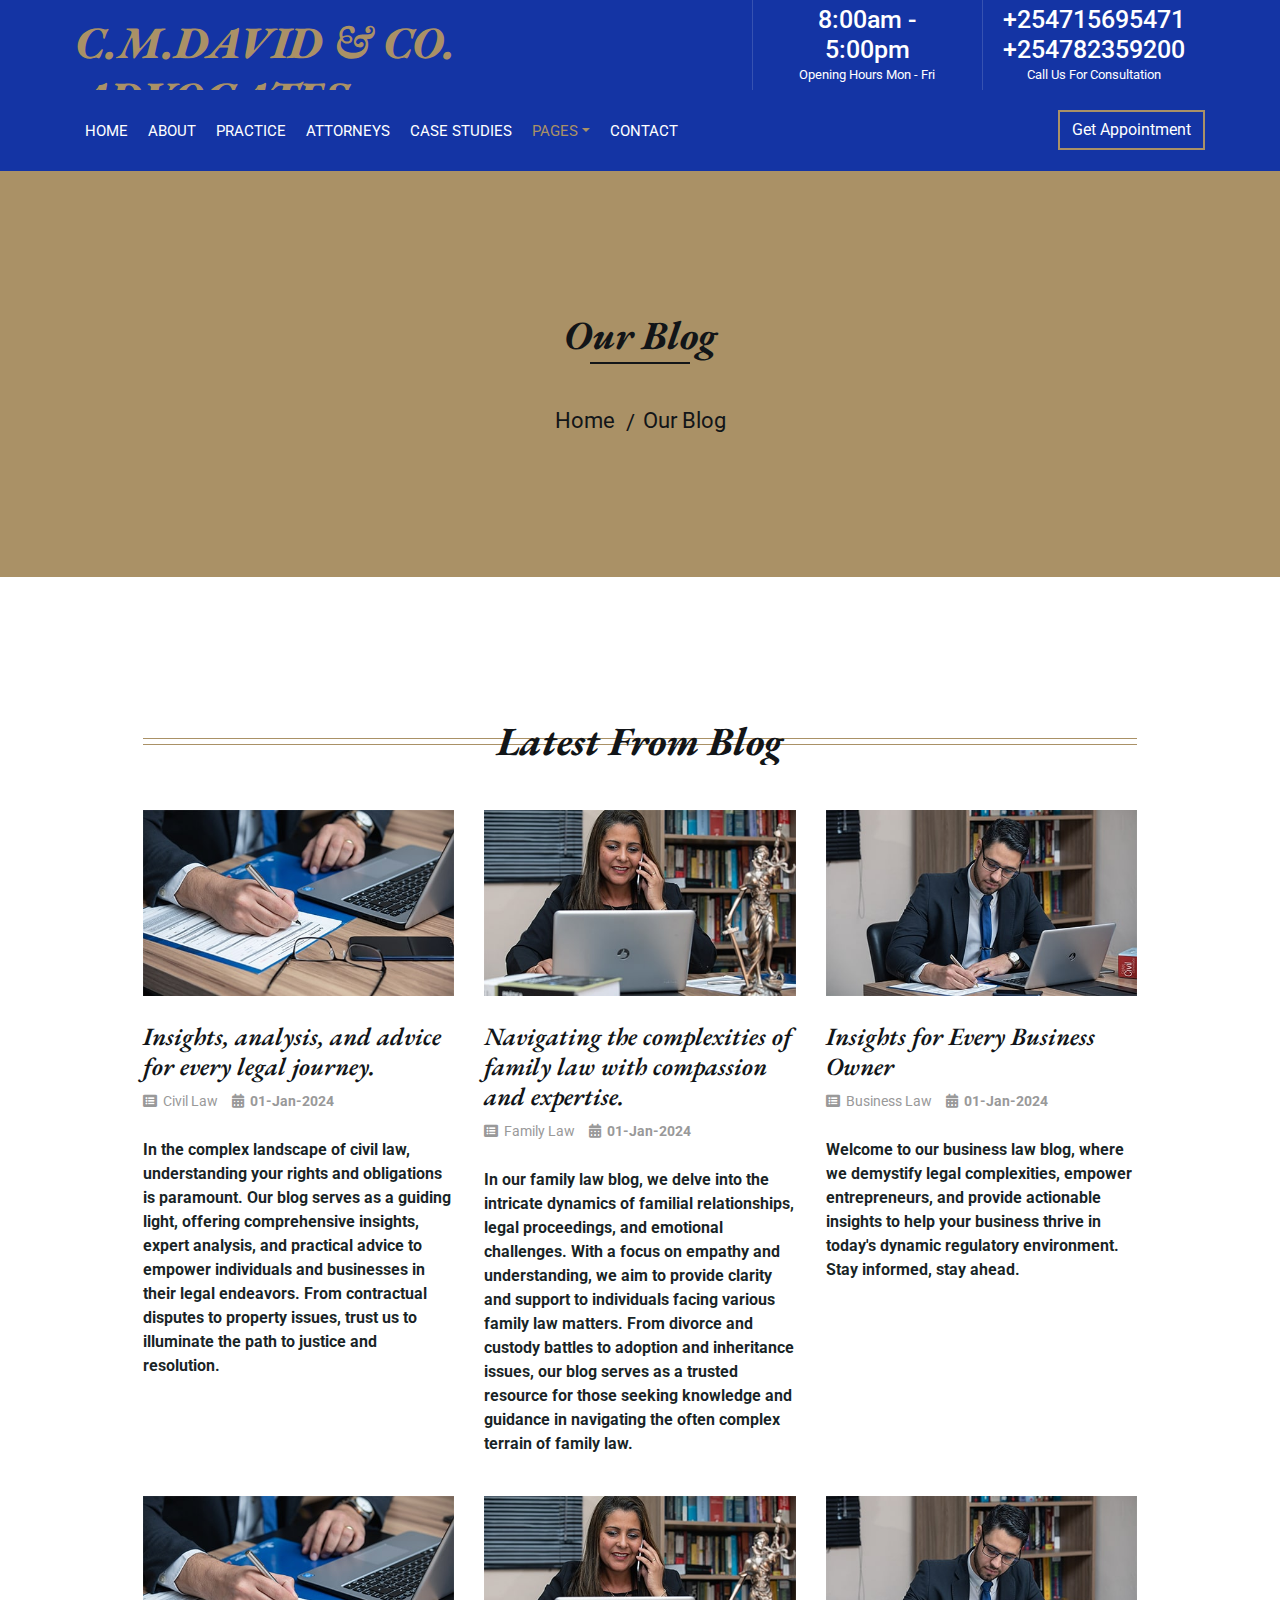
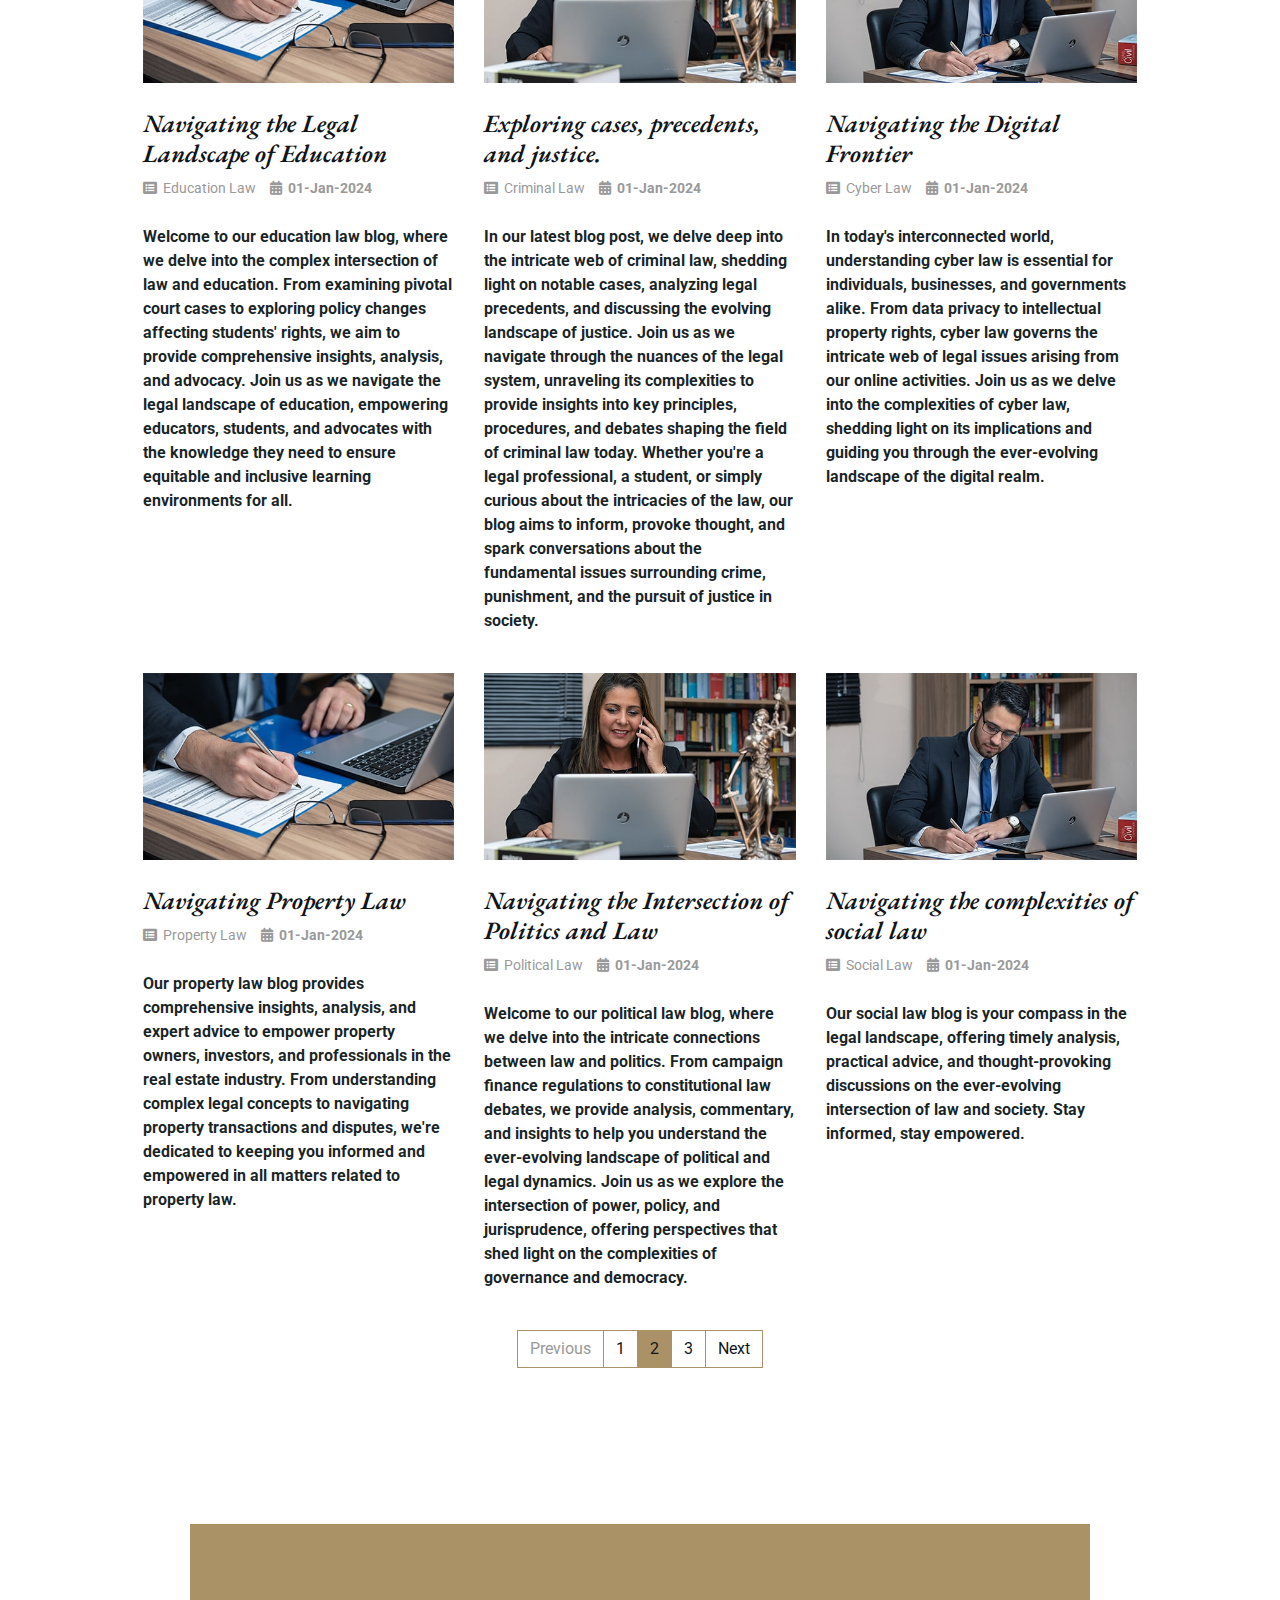
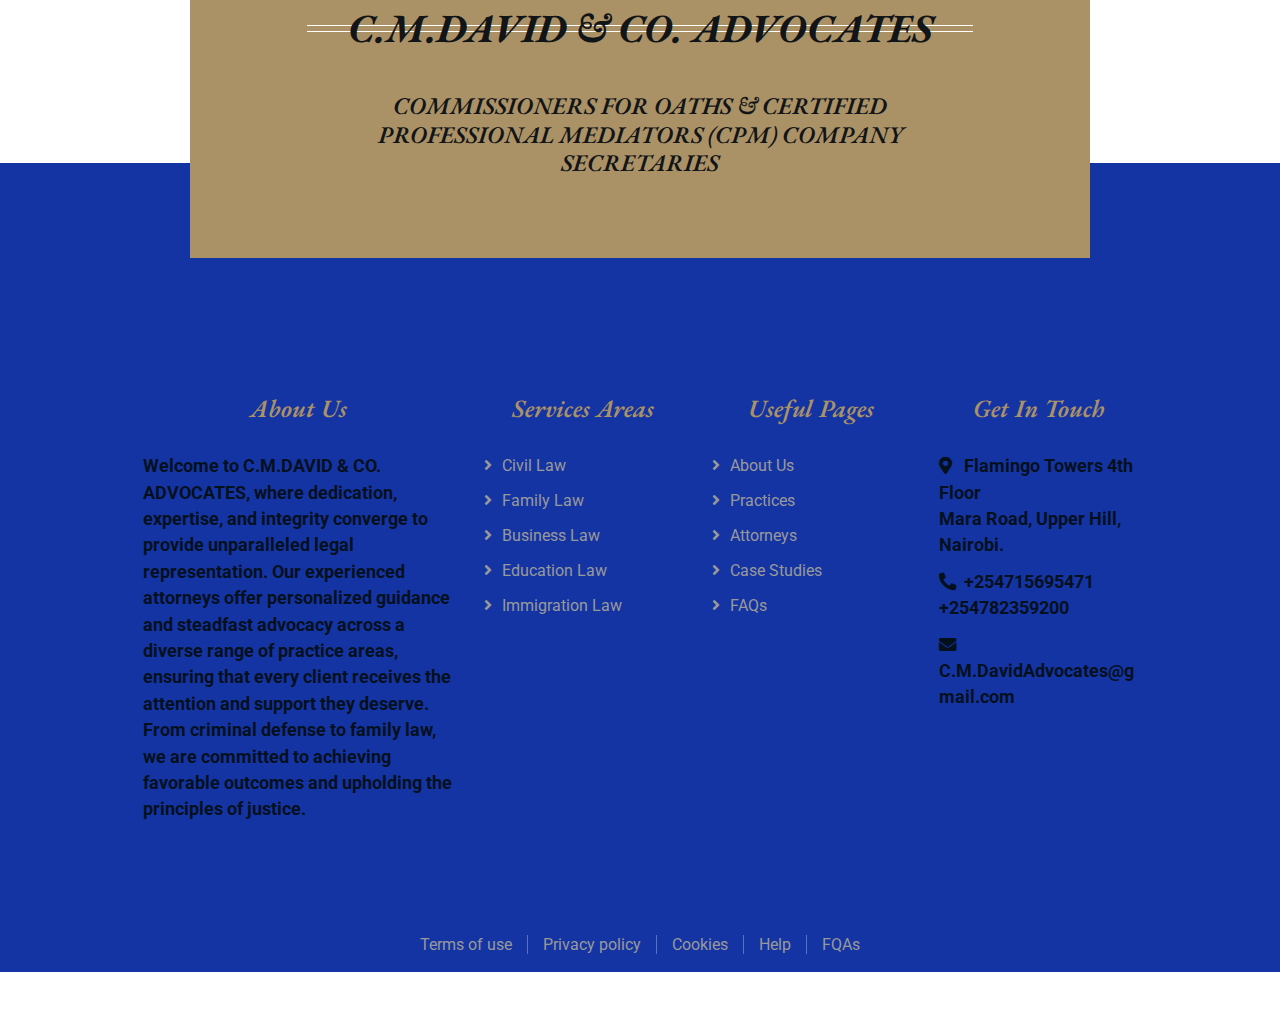
<file: blog.html>
<!DOCTYPE html>
<html lang="en">
    <head>
        <meta charset="utf-8">
        <title>C.M.DAVID & CO. ADVOCATES </title>
        <meta content="width=device-width, initial-scale=1.0" name="viewport">
        <meta content="Law Firm Website Template" name="keywords">
        <meta content="Law Firm Website Template" name="description">

        <!-- Favicon -->
        <link href="img/favicon.ico" rel="icon">

        <!-- Google Font -->
        <link href="https://fonts.googleapis.com/css2?family=EB+Garamond:ital,wght@1,600;1,700;1,800&family=Roboto:wght@400;500&display=swap" rel="stylesheet"> 
        
        <!-- CSS Libraries -->
        <link href="https://stackpath.bootstrapcdn.com/bootstrap/4.4.1/css/bootstrap.min.css" rel="stylesheet">
        <link href="https://cdnjs.cloudflare.com/ajax/libs/font-awesome/5.10.0/css/all.min.css" rel="stylesheet">
        <link href="lib/animate/animate.min.css" rel="stylesheet">
        <link href="lib/owlcarousel/assets/owl.carousel.min.css" rel="stylesheet">

        <!-- Template Stylesheet -->
        <link href="css/style.css" rel="stylesheet">
    </head>

    <body>
        <div class="wrapper">
            <!-- Top Bar Start -->
            <div class="top-bar">
                <div class="container-fluid">
                    <div class="row">
                        <div class="col-lg-7">
                            <div class="logo">
                                <a href="index.html">
                                    <h1>C.M.DAVID & CO. ADVOCATES</h1>
                                    <!-- <img src="img/logo.jpg" alt="Logo"> -->
                                </a>
                            </div>
                        </div>
                        <div class="col-lg-5">
                            <div class="top-bar-right">
                                <div class="text">
                                    <h2>8:00am - 5:00pm</h2>
                                    <p>Opening Hours Mon - Fri</p>
                                </div>
                                <div class="text">
                                    <h2>+254715695471 <br> +254782359200</h2>
                                    <p>Call Us For Consultation</p>
                                </div>
                            </div>
                        </div>
                    </div>
                </div>
            </div>
            <!-- Top Bar End -->

            <!-- Nav Bar Start -->
            <div class="nav-bar">
                <div class="container-fluid">
                    <nav class="navbar navbar-expand-lg bg-dark navbar-dark">
                        <a href="#" class="navbar-brand">MENU</a>
                        <button type="button" class="navbar-toggler" data-toggle="collapse" data-target="#navbarCollapse">
                            <span class="navbar-toggler-icon"></span>
                        </button>

                        <div class="collapse navbar-collapse justify-content-between" id="navbarCollapse">
                            <div class="navbar-nav mr-auto">
                                <a href="index.html" class="nav-item nav-link">Home</a>
                                <a href="about.html" class="nav-item nav-link">About</a>
                                <a href="service.html" class="nav-item nav-link">Practice</a>
                                <a href="team.html" class="nav-item nav-link">Attorneys</a>
                                <a href="portfolio.html" class="nav-item nav-link">Case Studies</a>
                                <div class="nav-item dropdown">
                                    <a href="#" class="nav-link dropdown-toggle active" data-toggle="dropdown">Pages</a>
                                    <div class="dropdown-menu">
                                        <a href="blog.html" class="dropdown-item">Blog Page</a>
                                        <a href="single.html" class="dropdown-item">Property Page</a>
                                    </div>
                                </div>
                                <a href="contact.html" class="nav-item nav-link">Contact</a>
                            </div>
                            <div class="ml-auto">
                                <a class="btn" onclick="makeCall()">Get Appointment</a>
                            </div>
                        </div>
                    </nav>
                </div>
            </div>
            <!-- Nav Bar End -->
            
            
            <!-- Page Header Start -->
            <div class="page-header">
                <div class="container">
                    <div class="row">
                        <div class="col-12">
                            <h2>Our Blog</h2>
                        </div>
                        <div class="col-12">
                            <a href="">Home</a>
                            <a href="">Our Blog</a>
                        </div>
                    </div>
                </div>
            </div>
            <!-- Page Header End -->


            <!-- Blog Start -->
            <div class="blog">
                <div class="container">
                    <div class="section-header">
                        <h2>Latest From Blog</h2>
                    </div>
                    <div class="row blog-page">
                        <div class="col-lg-4 col-md-6 blog-item">
                            <img src="img/blog-1.jpg" alt="Blog">
                            <h3>Insights, analysis, and advice for every legal journey.</h3>
                            <div class="meta">
                                <i class="fa fa-list-alt"></i>
                                <a href="">Civil Law</a>
                                <i class="fa fa-calendar-alt"></i>
                                <p>01-Jan-2024</p>
                            </div>
                            <p>
                                In the complex landscape of civil law, understanding your rights and obligations is paramount. Our blog serves as a guiding light, offering comprehensive insights, expert analysis, and practical advice to empower individuals and businesses in their legal endeavors. From contractual disputes to property issues, trust us to illuminate the path to justice and resolution.
                            </p>
                            <!--<a class="btn" href="">Read More <i class="fa fa-angle-right"></i></a>-->
                        </div>
                        <div class="col-lg-4 col-md-6 blog-item">
                            <img src="img/blog-2.jpg" alt="Blog">
                            <h3>Navigating the complexities of family law with compassion and expertise.</h3>
                            <div class="meta">
                                <i class="fa fa-list-alt"></i>
                                <a href="">Family Law</a>
                                <i class="fa fa-calendar-alt"></i>
                                <p>01-Jan-2024</p>
                            </div>
                            <p>
                                In our family law blog, we delve into the intricate dynamics of familial relationships, legal proceedings, and emotional challenges. With a focus on empathy and understanding, we aim to provide clarity and support to individuals facing various family law matters. From divorce and custody battles to adoption and inheritance issues, our blog serves as a trusted resource for those seeking knowledge and guidance in navigating the often complex terrain of family law.
                            </p>
                            <!--<a class="btn" href="">Read More <i class="fa fa-angle-right"></i></a>-->
                        </div>
                        <div class="col-lg-4 col-md-6 blog-item">
                            <img src="img/blog-3.jpg" alt="Blog">
                            <h3>Insights for Every Business Owner</h3>
                            <div class="meta">
                                <i class="fa fa-list-alt"></i>
                                <a href="">Business Law</a>
                                <i class="fa fa-calendar-alt"></i>
                                <p>01-Jan-2024</p>
                            </div>
                            <p>
                                Welcome to our business law blog, where we demystify legal complexities, empower entrepreneurs, and provide actionable insights to help your business thrive in today's dynamic regulatory environment. Stay informed, stay ahead.
                            </p>
                            <!--<a class="btn" href="">Read More <i class="fa fa-angle-right"></i></a>-->
                        </div>
                        <div class="col-lg-4 col-md-6 blog-item">
                            <img src="img/blog-1.jpg" alt="Blog">
                            <h3>Navigating the Legal Landscape of Education</h3>
                            <div class="meta">
                                <i class="fa fa-list-alt"></i>
                                <a href="">Education Law</a>
                                <i class="fa fa-calendar-alt"></i>
                                <p>01-Jan-2024</p>
                            </div>
                            <p>
                                Welcome to our education law blog, where we delve into the complex intersection of law and education. From examining pivotal court cases to exploring policy changes affecting students' rights, we aim to provide comprehensive insights, analysis, and advocacy. Join us as we navigate the legal landscape of education, empowering educators, students, and advocates with the knowledge they need to ensure equitable and inclusive learning environments for all.
                            </p>
                            <!--<a class="btn" href="">Read More <i class="fa fa-angle-right"></i></a>-->
                        </div>
                        <div class="col-lg-4 col-md-6 blog-item">
                            <img src="img/blog-2.jpg" alt="Blog">
                            <h3>Exploring cases, precedents, and justice.</h3>
                            <div class="meta">
                                <i class="fa fa-list-alt"></i>
                                <a href="">Criminal Law</a>
                                <i class="fa fa-calendar-alt"></i>
                                <p>01-Jan-2024</p>
                            </div>
                            <p>
                                In our latest blog post, we delve deep into the intricate web of criminal law, shedding light on notable cases, analyzing legal precedents, and discussing the evolving landscape of justice. Join us as we navigate through the nuances of the legal system, unraveling its complexities to provide insights into key principles, procedures, and debates shaping the field of criminal law today. Whether you're a legal professional, a student, or simply curious about the intricacies of the law, our blog aims to inform, provoke thought, and spark conversations about the fundamental issues surrounding crime, punishment, and the pursuit of justice in society.
                            </p>
                            <!--<a class="btn" href="">Read More <i class="fa fa-angle-right"></i></a>-->
                        </div>
                        <div class="col-lg-4 col-md-6 blog-item">
                            <img src="img/blog-3.jpg" alt="Blog">
                            <h3>Navigating the Digital Frontier</h3>
                            <div class="meta">
                                <i class="fa fa-list-alt"></i>
                                <a href="">Cyber Law</a>
                                <i class="fa fa-calendar-alt"></i>
                                <p>01-Jan-2024</p>
                            </div>
                            <p>
                                In today's interconnected world, understanding cyber law is essential for individuals, businesses, and governments alike. From data privacy to intellectual property rights, cyber law governs the intricate web of legal issues arising from our online activities. Join us as we delve into the complexities of cyber law, shedding light on its implications and guiding you through the ever-evolving landscape of the digital realm.
                            </p>
                            <!--<a class="btn" href="">Read More <i class="fa fa-angle-right"></i></a>-->
                        </div>
                        <div class="col-lg-4 col-md-6 blog-item">
                            <img src="img/blog-1.jpg" alt="Blog">
                            <h3>Navigating Property Law</h3>
                            <div class="meta">
                                <i class="fa fa-list-alt"></i>
                                <a href="">Property Law</a>
                                <i class="fa fa-calendar-alt"></i>
                                <p>01-Jan-2024</p>
                            </div>
                            <p>
                                Our property law blog provides comprehensive insights, analysis, and expert advice to empower property owners, investors, and professionals in the real estate industry. From understanding complex legal concepts to navigating property transactions and disputes, we're dedicated to keeping you informed and empowered in all matters related to property law.
                            </p>
                            <!--<a class="btn" href="">Read More <i class="fa fa-angle-right"></i></a>-->
                        </div>
                        <div class="col-lg-4 col-md-6 blog-item">
                            <img src="img/blog-2.jpg" alt="Blog">
                            <h3>Navigating the Intersection of Politics and Law</h3>
                            <div class="meta">
                                <i class="fa fa-list-alt"></i>
                                <a href="">Political Law</a>
                                <i class="fa fa-calendar-alt"></i>
                                <p>01-Jan-2024</p>
                            </div>
                            <p>
                                Welcome to our political law blog, where we delve into the intricate connections between law and politics. From campaign finance regulations to constitutional law debates, we provide analysis, commentary, and insights to help you understand the ever-evolving landscape of political and legal dynamics. Join us as we explore the intersection of power, policy, and jurisprudence, offering perspectives that shed light on the complexities of governance and democracy.
                            </p>
                            <!--<a class="btn" href="">Read More <i class="fa fa-angle-right"></i></a>-->
                        </div>
                        <div class="col-lg-4 col-md-6 blog-item">
                            <img src="img/blog-3.jpg" alt="Blog">
                            <h3>Navigating the complexities of social law</h3>
                            <div class="meta">
                                <i class="fa fa-list-alt"></i>
                                <a href="">Social Law</a>
                                <i class="fa fa-calendar-alt"></i>
                                <p>01-Jan-2024</p>
                            </div>
                            <p>
                                Our social law blog is your compass in the legal landscape, offering timely analysis, practical advice, and thought-provoking discussions on the ever-evolving intersection of law and society. Stay informed, stay empowered.
                            </p>
                            <!--<a class="btn" href="">Read More <i class="fa fa-angle-right"></i></a>-->
                        </div>
                    </div>
                    <div class="row">
                        <div class="col-12">
                            <ul class="pagination justify-content-center">
                                <li class="page-item disabled"><a class="page-link" href="#">Previous</a></li>
                                <li class="page-item"><a class="page-link" href="#">1</a></li>
                                <li class="page-item active"><a class="page-link" href="#">2</a></li>
                                <li class="page-item"><a class="page-link" href="#">3</a></li>
                                <li class="page-item"><a class="page-link" href="#">Next</a></li>
                            </ul> 
                        </div>
                    </div>
                </div>
            </div>
            <!-- Blog End -->


            <!-- Newsletter Start -->
            <div class="newsletter">
                <div class="container">
                    <div class="section-header">
                        <h2>C.M.DAVID & CO. ADVOCATES</h2>
                    </div>
                    <div class="section-header">
                        <!--<input class="form-control" placeholder="Email here">
                        <button class="btn">Submit</button>-->
                        <h4>COMMISSIONERS FOR  OATHS & CERTIFIED PROFESSIONAL MEDIATORS (CPM)
                            COMPANY SECRETARIES</h4>
                    </div>
                </div>
            </div>
            <!-- Newsletter End -->


            <!-- Footer Start -->
            <div class="footer">
                <div class="container">
                    <div class="row">
                        <div class="col-md-6 col-lg-4">
                            <div class="footer-about">
                                <h2>About Us</h2>
                                <p>
                                    Welcome to C.M.DAVID & CO. ADVOCATES, where dedication, expertise, and integrity converge to provide unparalleled legal representation. Our experienced attorneys offer personalized guidance and steadfast advocacy across a diverse range of practice areas, ensuring that every client receives the attention and support they deserve. From criminal defense to family law, we are committed to achieving favorable outcomes and upholding the principles of justice.
                                </p>
                            </div>
                        </div>
                        <div class="col-md-6 col-lg-8">
                            <div class="row">
                        <div class="col-md-6 col-lg-4">
                            <div class="footer-link">
                                <h2>Services Areas</h2>
                                <a href="portfolio.html">Civil Law</a>
                                <a href="portfolio.html">Family Law</a>
                                <a href="portfolio.html">Business Law</a>
                                <a href="portfolio.html">Education Law</a>
                                <a href="portfolio.html">Immigration Law</a>
                            </div>
                        </div>
                        <div class="col-md-6 col-lg-4">
                            <div class="footer-link">
                                <h2>Useful Pages</h2>
                                <a href="about.html">About Us</a>
                                <a href="service.html">Practices</a>
                                <a href="team.html">Attorneys</a>
                                <a href="blog.html">Case Studies</a>
                                <a href="index.html">FAQs</a>
                            </div>
                        </div>
                        <div class="col-md-6 col-lg-4">
                            <div class="footer-contact">
                                <h2>Get In Touch</h2>
                                <p><i class="fa fa-map-marker-alt"></i>Flamingo Towers 4th Floor<br>Mara Road, Upper Hill, Nairobi.</p>
                                <p><i class="fa fa-phone-alt"></i>+254715695471 <br> +254782359200</p>
                                <p><i class="fa fa-envelope"></i>C.M.DavidAdvocates@gmail.com</p>
                            </div>
                        </div>
                        </div>
                    </div>
                    </div>
                </div>
                <div class="container footer-menu">
                    <div class="f-menu">
                        <a href="">Terms of use</a>
                        <a href="">Privacy policy</a>
                        <a href="">Cookies</a>
                        <a href="">Help</a>
                        <a href="">FQAs</a>
                    </div>
                </div>
               <!----<div class="container copyright">
                    <div class="row">
                        <div class="col-md-6">
                            <p>&copy; <a href="">Your Site Name</a>, All Right Reserved.</p>
                        </div>
                        <div class="col-md-6">
							
                            <p>Designed By <a href="">Free Website Code</a></p>
                        </div>
                    </div>
                </div>-->
            </div>
            <!-- Footer End -->
            
            <a href="#" class="back-to-top"><i class="fa fa-chevron-up"></i></a>
        </div>

        <!-- JavaScript Libraries -->
        <script src="https://code.jquery.com/jquery-3.4.1.min.js"></script>
        <script src="https://stackpath.bootstrapcdn.com/bootstrap/4.4.1/js/bootstrap.bundle.min.js"></script>
        <script src="lib/easing/easing.min.js"></script>
        <script src="lib/owlcarousel/owl.carousel.min.js"></script>
        <script src="lib/isotope/isotope.pkgd.min.js"></script>

        <!-- Template Javascript -->
        <script src="js/main.js"></script>
    </body>
</html>
</file>
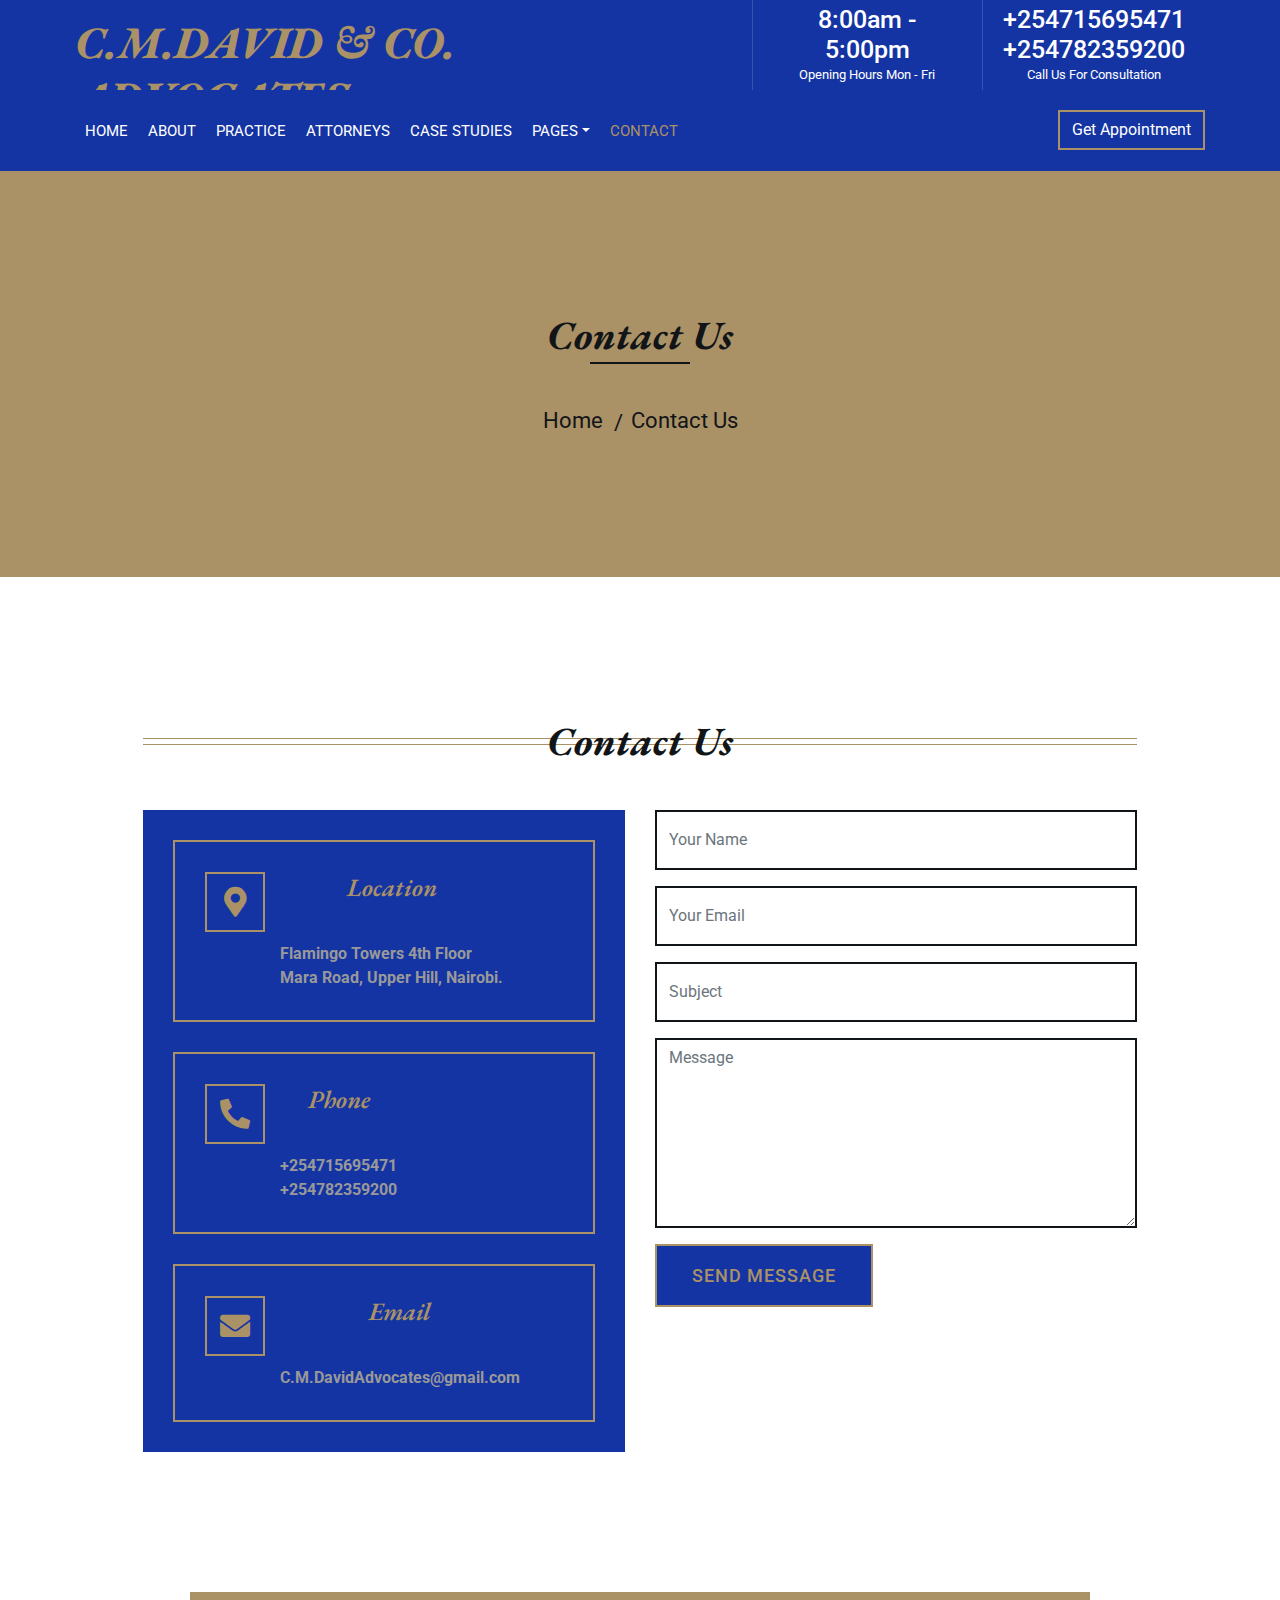
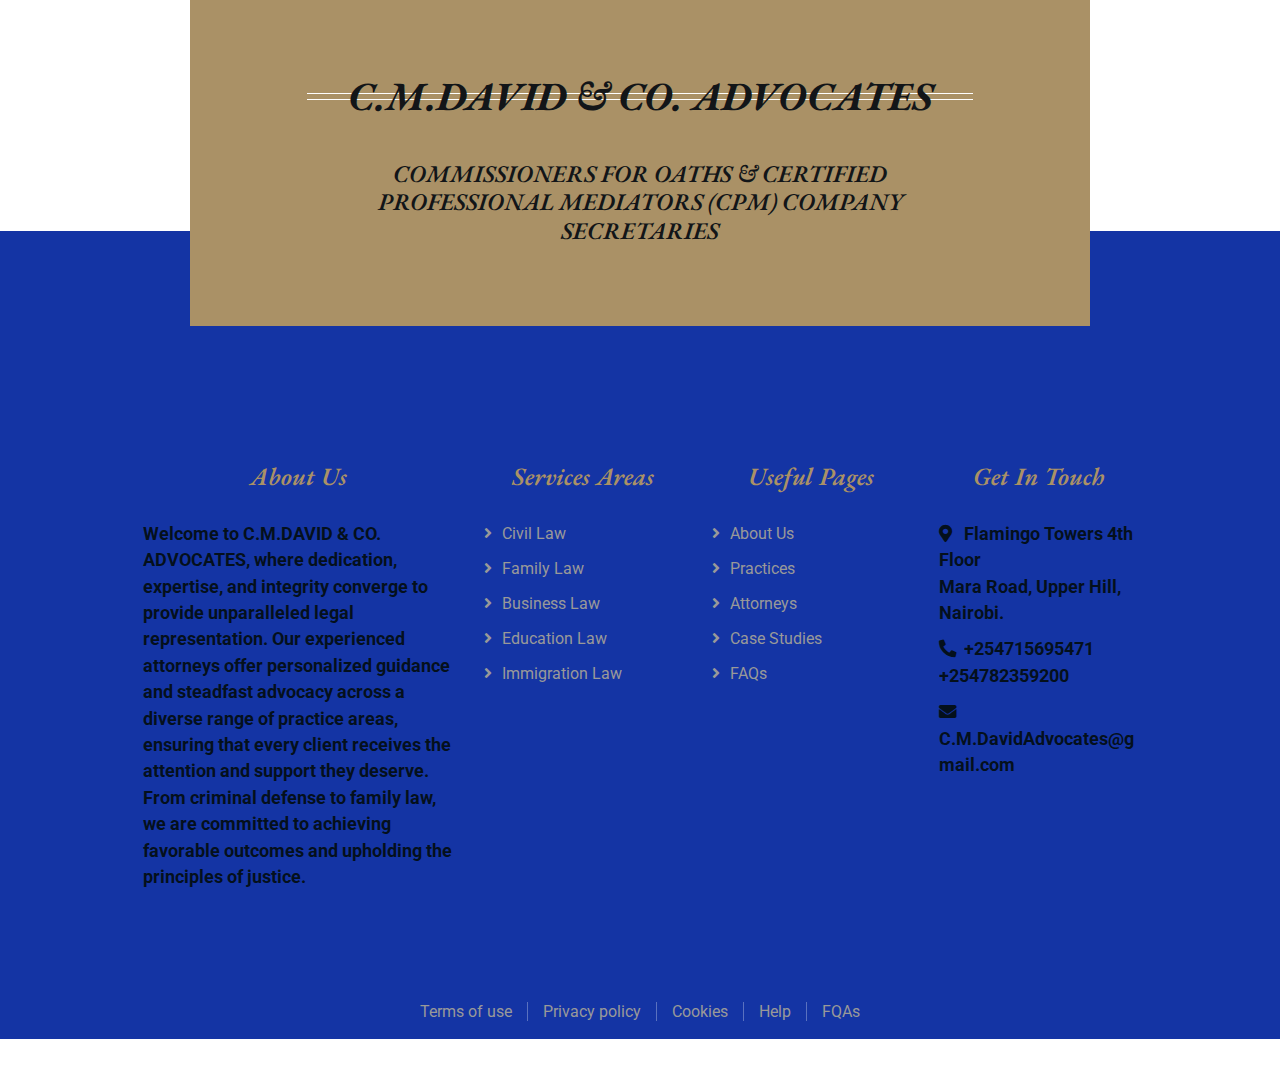
<file: contact.html>
<!DOCTYPE html>
<html lang="en">
    <head>
        <meta charset="utf-8">
        <title>C.M.DAVID & CO. ADVOCATES</title>
        <meta content="width=device-width, initial-scale=1.0" name="viewport">
        <meta content="Law Firm Website Template" name="keywords">
        <meta content="Law Firm Website Template" name="description">

        <!-- Favicon -->
        <link href="img/favicon.ico" rel="icon">

        <!-- Google Font -->
        <link href="https://fonts.googleapis.com/css2?family=EB+Garamond:ital,wght@1,600;1,700;1,800&family=Roboto:wght@400;500&display=swap" rel="stylesheet"> 
        
        <!-- CSS Libraries -->
        <link href="https://stackpath.bootstrapcdn.com/bootstrap/4.4.1/css/bootstrap.min.css" rel="stylesheet">
        <link href="https://cdnjs.cloudflare.com/ajax/libs/font-awesome/5.10.0/css/all.min.css" rel="stylesheet">
        <link href="lib/animate/animate.min.css" rel="stylesheet">
        <link href="lib/owlcarousel/assets/owl.carousel.min.css" rel="stylesheet">

        <!-- Template Stylesheet -->
        <link href="css/style.css" rel="stylesheet">
    </head>

    <body>
        <div class="wrapper">
            <!-- Top Bar Start -->
            <div class="top-bar">
                <div class="container-fluid">
                    <div class="row">
                        <div class="col-lg-7">
                            <div class="logo">
                                <a href="index.html">
                                    <h1>C.M.DAVID & CO. ADVOCATES</h1>
                                    <!-- <img src="img/logo.jpg" alt="Logo"> -->
                                </a>
                            </div>
                        </div>
                        <div class="col-lg-5">
                            <div class="top-bar-right">
                                <div class="text">
                                    <h2>8:00am - 5:00pm</h2>
                                    <p>Opening Hours Mon - Fri</p>
                                </div>
                                <div class="text">
                                    <h2>+254715695471 <br> +254782359200</h2>
                                    <p>Call Us For Consultation</p>
                                </div>
                            </div>
                        </div>
                    </div>
                </div>
            </div>
            <!-- Top Bar End -->

            <!-- Nav Bar Start -->
            <div class="nav-bar">
                <div class="container-fluid">
                    <nav class="navbar navbar-expand-lg bg-dark navbar-dark">
                        <a href="#" class="navbar-brand">MENU</a>
                        <button type="button" class="navbar-toggler" data-toggle="collapse" data-target="#navbarCollapse">
                            <span class="navbar-toggler-icon"></span>
                        </button>

                        <div class="collapse navbar-collapse justify-content-between" id="navbarCollapse">
                            <div class="navbar-nav mr-auto">
                                <a href="index.html" class="nav-item nav-link">Home</a>
                                <a href="about.html" class="nav-item nav-link">About</a>
                                <a href="service.html" class="nav-item nav-link">Practice</a>
                                <a href="team.html" class="nav-item nav-link">Attorneys</a>
                                <a href="portfolio.html" class="nav-item nav-link">Case Studies</a>
                                <div class="nav-item dropdown">
                                    <a href="#" class="nav-link dropdown-toggle" data-toggle="dropdown">Pages</a>
                                    <div class="dropdown-menu">
                                        <a href="blog.html" class="dropdown-item">Blog Page</a>
                                        <a href="single.html" class="dropdown-item">Property Page</a>
                                    </div>
                                </div>
                                <a href="contact.html" class="nav-item nav-link active">Contact</a>
                            </div>
                            <div class="ml-auto">
                                <a class="btn" onclick="makeCall()">Get Appointment</a>
                            </div>
                        </div>
                    </nav>
                </div>
            </div>
            <!-- Nav Bar End -->
            
            
            <!-- Page Header Start -->
            <div class="page-header">
                <div class="container">
                    <div class="row">
                        <div class="col-12">
                            <h2>Contact Us</h2>
                        </div>
                        <div class="col-12">
                            <a href="">Home</a>
                            <a href="">Contact Us</a>
                        </div>
                    </div>
                </div>
            </div>
            <!-- Page Header End -->


            <!-- Contact Start -->
            <div class="contact">
                <div class="container">
                    <div class="section-header">
                        <h2>Contact Us</h2>
                    </div>
                    <div class="row">
                        <div class="col-md-6">
                            <div class="contact-info">
                                <div class="contact-item">
                                    <i class="fa fa-map-marker-alt"></i>
                                    <div class="contact-text">
                                        <h2>Location</h2>
                                        <p>Flamingo Towers 4th Floor<br>Mara Road, Upper Hill, Nairobi.</p>
                                    </div>
                                </div>
                                <div class="contact-item">
                                    <i class="fa fa-phone-alt"></i>
                                    <div class="contact-text">
                                        <h2>Phone</h2>
                                        <p>+254715695471 <br> +254782359200</p>
                                    </div>
                                </div>
                                <div class="contact-item">
                                    <i class="fa fa-envelope"></i>
                                    <div class="contact-text">
                                        <h2>Email</h2>
                                        <p>C.M.DavidAdvocates@gmail.com</p>
                                    </div>
                                </div>
                            </div>
                        </div>
                        <div class="col-md-6">
                            <div class="contact-form">
                                <form action="mailto:C.M.DavidAdvocates@gmail.com" method="post" enctype="text/plain">
                                    <div class="form-group">
                                        <input type="text" class="form-control" placeholder="Your Name" required="required" />
                                    </div>
                                    <div class="form-group">
                                        <input type="email" class="form-control" placeholder="Your Email" required="required" />
                                    </div>
                                    <div class="form-group">
                                        <input type="text" class="form-control" placeholder="Subject" required="required" />
                                    </div>
                                    <div class="form-group">
                                        <textarea class="form-control" placeholder="Message" required="required" ></textarea>
                                    </div>
                                    <div>
                                        <button class="btn" type="submit" value="Send">Send Message</button>
                                    </div>
                                </form>
                            </div>
                        </div>
                    </div>
                </div>
            </div>
            <!-- Contact End -->


            <!-- Newsletter Start -->
            <div class="newsletter">
                <div class="container">
                    <div class="section-header">
                        <h2>C.M.DAVID & CO. ADVOCATES</h2>
                    </div>
                    <div class="section-header">
                        <h4>COMMISSIONERS FOR  OATHS & CERTIFIED PROFESSIONAL MEDIATORS (CPM)
                            COMPANY SECRETARIES</h4>
                    </div>
                </div>
            </div>
            <!-- Newsletter End -->


            <!-- Footer Start -->
            <div class="footer">
                <div class="container">
                    <div class="row">
                        <div class="col-md-6 col-lg-4">
                            <div class="footer-about">
                                <h2>About Us</h2>
                                <p>
                                    Welcome to C.M.DAVID & CO. ADVOCATES, where dedication, expertise, and integrity converge to provide unparalleled legal representation. Our experienced attorneys offer personalized guidance and steadfast advocacy across a diverse range of practice areas, ensuring that every client receives the attention and support they deserve. From criminal defense to family law, we are committed to achieving favorable outcomes and upholding the principles of justice.
                                </p>
                            </div>
                        </div>
                        <div class="col-md-6 col-lg-8">
                            <div class="row">
                        <div class="col-md-6 col-lg-4">
                            <div class="footer-link">
                                <h2>Services Areas</h2>
                                <a href="portfolio.html">Civil Law</a>
                                <a href="portfolio.html">Family Law</a>
                                <a href="portfolio.html">Business Law</a>
                                <a href="portfolio.html">Education Law</a>
                                <a href="portfolio.html">Immigration Law</a>
                            </div>
                        </div>
                        <div class="col-md-6 col-lg-4">
                            <div class="footer-link">
                                <h2>Useful Pages</h2>
                                <a href="about.html">About Us</a>
                                <a href="service.html">Practices</a>
                                <a href="team.html">Attorneys</a>
                                <a href="blog.html">Case Studies</a>
                                <a href="index.html">FAQs</a>
                            </div>
                        </div>
                        <div class="col-md-6 col-lg-4">
                            <div class="footer-contact">
                                <h2>Get In Touch</h2>
                                <p><i class="fa fa-map-marker-alt"></i>Flamingo Towers 4th Floor<br>Mara Road, Upper Hill, Nairobi.</p>
                                <p><i class="fa fa-phone-alt"></i>+254715695471 <br> +254782359200</p>
                                <p><i class="fa fa-envelope"></i>C.M.DavidAdvocates@gmail.com</p>
                            </div>
                        </div>
                        </div>
                    </div>
                    </div>
                </div>
                <div class="container footer-menu">
                    <div class="f-menu">
                        <a href="">Terms of use</a>
                        <a href="">Privacy policy</a>
                        <a href="">Cookies</a>
                        <a href="">Help</a>
                        <a href="">FQAs</a>
                    </div>
                </div>
                <!--<div class="container copyright">
                    <div class="row">
                        <div class="col-md-6">
                            <p>&copy; <a href="">Your Site Name</a>, All Right Reserved.</p>
                        </div>
                        <div class="col-md-6">
							
                            <p>Designed By <a href="">Free Website Code</a></p>
                        </div>
                    </div>
                </div>-->
            </div>
            <!-- Footer End -->
            
            <a href="#" class="back-to-top"><i class="fa fa-chevron-up"></i></a>
        </div>

        <!-- JavaScript Libraries -->
        <script src="https://code.jquery.com/jquery-3.4.1.min.js"></script>
        <script src="https://stackpath.bootstrapcdn.com/bootstrap/4.4.1/js/bootstrap.bundle.min.js"></script>
        <script src="lib/easing/easing.min.js"></script>
        <script src="lib/owlcarousel/owl.carousel.min.js"></script>
        <script src="lib/isotope/isotope.pkgd.min.js"></script>

        <!-- Template Javascript -->
        <script src="js/main.js"></script>
    </body>
</html>
</file>
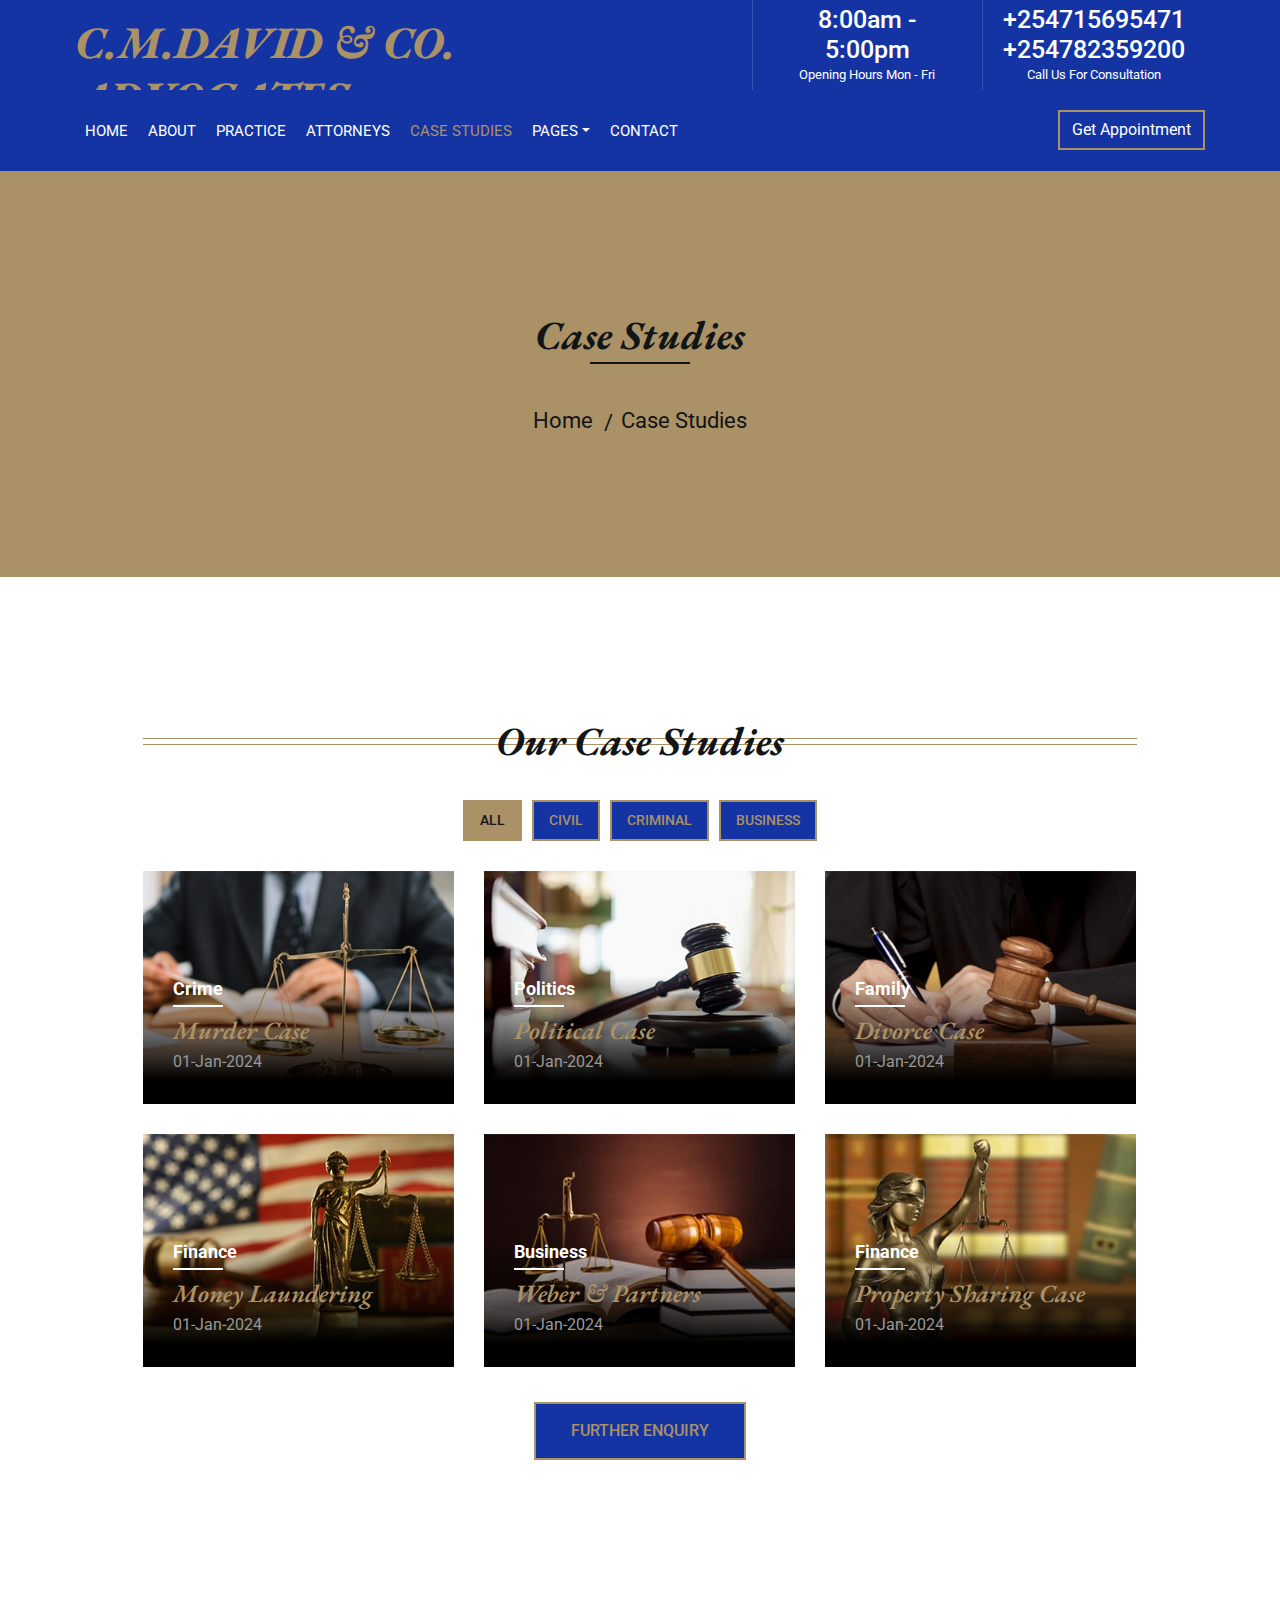
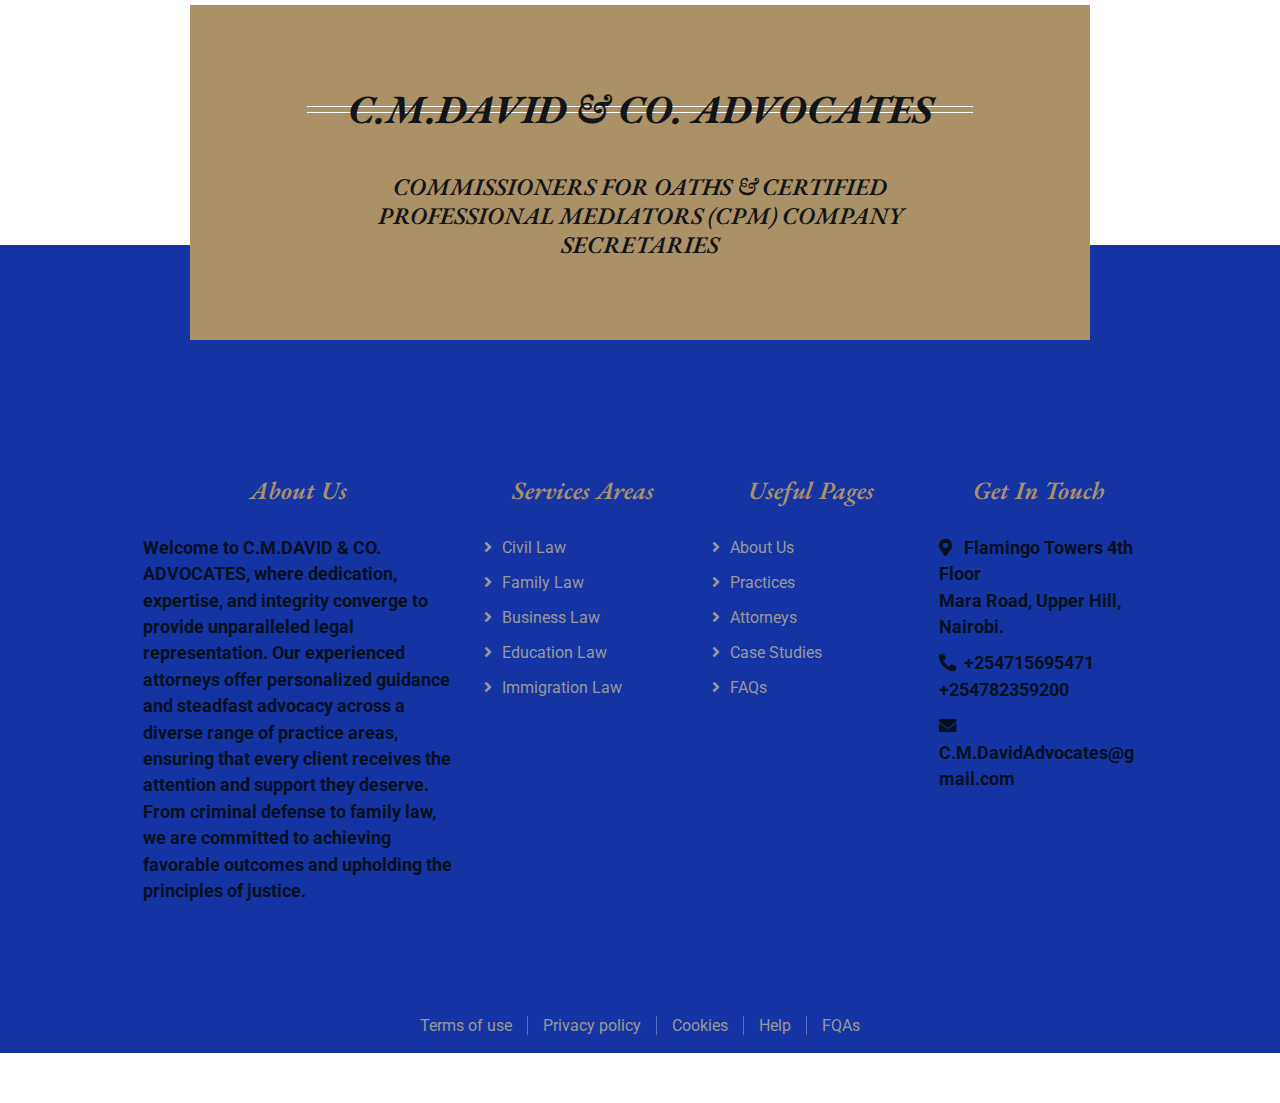
<file: portfolio.html>
<!DOCTYPE html>
<html lang="en">
    <head>
        <meta charset="utf-8">
        <title>C.M.DAVID & CO. ADVOCATES</title>
        <meta content="width=device-width, initial-scale=1.0" name="viewport">
        <meta content="Law Firm Website Template" name="keywords">
        <meta content="Law Firm Website Template" name="description">

        <!-- Favicon -->
        <link href="img/favicon.ico" rel="icon">

        <!-- Google Font -->
        <link href="https://fonts.googleapis.com/css2?family=EB+Garamond:ital,wght@1,600;1,700;1,800&family=Roboto:wght@400;500&display=swap" rel="stylesheet"> 
        
        <!-- CSS Libraries -->
        <link href="https://stackpath.bootstrapcdn.com/bootstrap/4.4.1/css/bootstrap.min.css" rel="stylesheet">
        <link href="https://cdnjs.cloudflare.com/ajax/libs/font-awesome/5.10.0/css/all.min.css" rel="stylesheet">
        <link href="lib/animate/animate.min.css" rel="stylesheet">
        <link href="lib/owlcarousel/assets/owl.carousel.min.css" rel="stylesheet">

        <!-- Template Stylesheet -->
        <link href="css/style.css" rel="stylesheet">
    </head>

    <body>
        <div class="wrapper">
            <!-- Top Bar Start -->
            <div class="top-bar">
                <div class="container-fluid">
                    <div class="row">
                        <div class="col-lg-7">
                            <div class="logo">
                                <a href="index.html">
                                    <h1>C.M.DAVID & CO. ADVOCATES</h1>
                                    <!-- <img src="img/logo.jpg" alt="Logo"> -->
                                </a>
                            </div>
                        </div>
                        <div class="col-lg-5">
                            <div class="top-bar-right">
                                <div class="text">
                                    <h2>8:00am - 5:00pm</h2>
                                    <p>Opening Hours Mon - Fri</p>
                                </div>
                                <div class="text">
                                    <h2>+254715695471 <br> +254782359200</h2>
                                    <p>Call Us For Consultation</p>
                                </div>
                            </div>
                        </div>
                    </div>
                </div>
            </div>
            <!-- Top Bar End -->

            <!-- Nav Bar Start -->
            <div class="nav-bar">
                <div class="container-fluid">
                    <nav class="navbar navbar-expand-lg bg-dark navbar-dark">
                        <a href="#" class="navbar-brand">MENU</a>
                        <button type="button" class="navbar-toggler" data-toggle="collapse" data-target="#navbarCollapse">
                            <span class="navbar-toggler-icon"></span>
                        </button>

                        <div class="collapse navbar-collapse justify-content-between" id="navbarCollapse">
                            <div class="navbar-nav mr-auto">
                                <a href="index.html" class="nav-item nav-link">Home</a>
                                <a href="about.html" class="nav-item nav-link">About</a>
                                <a href="service.html" class="nav-item nav-link">Practice</a>
                                <a href="team.html" class="nav-item nav-link">Attorneys</a>
                                <a href="portfolio.html" class="nav-item nav-link active">Case Studies</a>
                                <div class="nav-item dropdown">
                                    <a href="#" class="nav-link dropdown-toggle" data-toggle="dropdown">Pages</a>
                                    <div class="dropdown-menu">
                                        <a href="blog.html" class="dropdown-item">Blog Page</a>
                                        <a href="single.html" class="dropdown-item">Property Page</a>
                                    </div>
                                </div>
                                <a href="contact.html" class="nav-item nav-link">Contact</a>
                            </div>
                            <div class="ml-auto">
                                <a class="btn" onclick="makeCall()">Get Appointment</a>
                            </div>
                        </div>
                    </nav>
                </div>
            </div>
            <!-- Nav Bar End -->
            
            
            <!-- Page Header Start -->
            <div class="page-header">
                <div class="container">
                    <div class="row">
                        <div class="col-12">
                            <h2>Case Studies</h2>
                        </div>
                        <div class="col-12">
                            <a href="">Home</a>
                            <a href="">Case Studies</a>
                        </div>
                    </div>
                </div>
            </div>
            <!-- Page Header End -->


            <!-- Portfolio Start -->
            <div class="portfolio">
                <div class="container">
                    <div class="section-header">
                        <h2>Our Case Studies</h2>
                    </div>
                    <div class="row">
                        <div class="col-12">
                            <ul id="portfolio-flters">
                                <li data-filter="*" class="filter-active">All</li>
                                <li data-filter=".first">Civil</li>
                                <li data-filter=".second">Criminal</li>
                                <li data-filter=".third">Business</li>
                            </ul>
                        </div>
                    </div>
                    <div class="row portfolio-container">
                        <div class="col-lg-4 col-md-6 col-sm-12 portfolio-item first">
                            <div class="portfolio-wrap">
                                <img src="img/portfolio-1.jpg" alt="Portfolio Image">
                                <figure>
                                    <p>Crime</p>
                                    <a onclick="makeCall()">Murder Case</a>
                                    <span>01-Jan-2024</span>
                                </figure>
                            </div>
                        </div>
                        <div class="col-lg-4 col-md-6 col-sm-12 portfolio-item second">
                            <div class="portfolio-wrap">
                                <img src="img/portfolio-2.jpg" alt="Portfolio Image">
                                <figure>
                                    <p>Politics</p>
                                    <a onclick="makeCall()">Political Case</a>
                                    <span>01-Jan-2024</span>
                                </figure>
                            </div>
                        </div>
                        <div class="col-lg-4 col-md-6 col-sm-12 portfolio-item third">
                            <div class="portfolio-wrap">
                                <img src="img/portfolio-3.jpg" alt="Portfolio Image">
                                <figure>
                                    <p>Family</p>
                                    <a onclick="makeCall()">Divorce Case</a>
                                    <span>01-Jan-2024</span>
                                </figure>
                            </div>
                        </div>
                        <div class="col-lg-4 col-md-6 col-sm-12 portfolio-item first">
                            <div class="portfolio-wrap">
                                <img src="img/portfolio-4.jpg" alt="Portfolio Image">
                                <figure>
                                    <p>Finance</p>
                                    <a onclick="makeCall()">Money Laundering</a>
                                    <span>01-Jan-2024</span>
                                </figure>
                            </div>
                        </div>
                        <div class="col-lg-4 col-md-6 col-sm-12 portfolio-item second">
                            <div class="portfolio-wrap">
                                <img src="img/portfolio-5.jpg" alt="Portfolio Image">
                                <figure>
                                    <p>Business</p>
                                    <a onclick="makeCall()">Weber & Partners</a>
                                    <span>01-Jan-2024</span>
                                </figure>
                            </div>
                        </div>
                        <div class="col-lg-4 col-md-6 col-sm-12 portfolio-item third">
                            <div class="portfolio-wrap">
                                <img src="img/portfolio-6.jpg" alt="Portfolio Image">
                                <figure>
                                    <p>Finance</p>
                                    <a onclick="makeCall()">Property Sharing Case</a>
                                    <span>01-Jan-2024</span>
                                </figure>
                            </div>
                        </div>
                    </div>
                    <div class="row">
                        <div class="col-12 load-more">
                            <a class="btn" onclick="makeCall()">Further Enquiry</a>
                        </div>
                    </div>
                </div>
            </div>
            <!-- Portfolio Start -->

            
            <!-- Newsletter Start -->
            <div class="newsletter">
                <div class="container">
                    <div class="section-header">
                        <h2>C.M.DAVID & CO. ADVOCATES</h2>
                    </div>
                    <div class="section-header">
                        <h4>COMMISSIONERS FOR  OATHS & CERTIFIED PROFESSIONAL MEDIATORS (CPM)
                            COMPANY SECRETARIES</h4>
                    </div>
                </div>
            </div>
            <!-- Newsletter End -->


            <!-- Footer Start -->
            <div class="footer">
                <div class="container">
                    <div class="row">
                        <div class="col-md-6 col-lg-4">
                            <div class="footer-about">
                                <h2>About Us</h2>
                                <p>
                                    Welcome to C.M.DAVID & CO. ADVOCATES, where dedication, expertise, and integrity converge to provide unparalleled legal representation. Our experienced attorneys offer personalized guidance and steadfast advocacy across a diverse range of practice areas, ensuring that every client receives the attention and support they deserve. From criminal defense to family law, we are committed to achieving favorable outcomes and upholding the principles of justice.
                                </p>
                            </div>
                        </div>
                        <div class="col-md-6 col-lg-8">
                            <div class="row">
                        <div class="col-md-6 col-lg-4">
                            <div class="footer-link">
                                <h2>Services Areas</h2>
                                <a href="portfolio.html">Civil Law</a>
                                <a href="portfolio.html">Family Law</a>
                                <a href="portfolio.html">Business Law</a>
                                <a href="portfolio.html">Education Law</a>
                                <a href="portfolio.html">Immigration Law</a>
                            </div>
                        </div>
                        <div class="col-md-6 col-lg-4">
                            <div class="footer-link">
                                <h2>Useful Pages</h2>
                                <a href="about.html">About Us</a>
                                <a href="service.html">Practices</a>
                                <a href="team.html">Attorneys</a>
                                <a href="blog.html">Case Studies</a>
                                <a href="index.html">FAQs</a>
                            </div>
                        </div>
                        <div class="col-md-6 col-lg-4">
                            <div class="footer-contact">
                                <h2>Get In Touch</h2>
                                <p><i class="fa fa-map-marker-alt"></i>Flamingo Towers 4th Floor<br>Mara Road, Upper Hill, Nairobi.</p>
                                <p><i class="fa fa-phone-alt"></i>+254715695471 <br> +254782359200</p>
                                <p><i class="fa fa-envelope"></i>C.M.DavidAdvocates@gmail.com</p>
                            </div>
                        </div>
                        </div>
                    </div>
                    </div>
                </div>
                <div class="container footer-menu">
                    <div class="f-menu">
                        <a href="">Terms of use</a>
                        <a href="">Privacy policy</a>
                        <a href="">Cookies</a>
                        <a href="">Help</a>
                        <a href="">FQAs</a>
                    </div>
                </div>
                <!--<div class="container copyright">
                    <div class="row">
                        <div class="col-md-6">
                            <p>&copy; <a href="">Your Site Name</a>, All Right Reserved.</p>
                        </div>
                        <div class="col-md-6">
							
                            <p>Designed By <a href="">Free Website Code</a></p>
                        </div>
                    </div>
                </div>-->
            </div>
            <!-- Footer End -->
            
            <a href="#" class="back-to-top"><i class="fa fa-chevron-up"></i></a>
        </div>

        <!-- JavaScript Libraries -->
        <script src="https://code.jquery.com/jquery-3.4.1.min.js"></script>
        <script src="https://stackpath.bootstrapcdn.com/bootstrap/4.4.1/js/bootstrap.bundle.min.js"></script>
        <script src="lib/easing/easing.min.js"></script>
        <script src="lib/owlcarousel/owl.carousel.min.js"></script>
        <script src="lib/isotope/isotope.pkgd.min.js"></script>

        <!-- Template Javascript -->
        <script src="js/main.js"></script>
    </body>
</html>
</file>
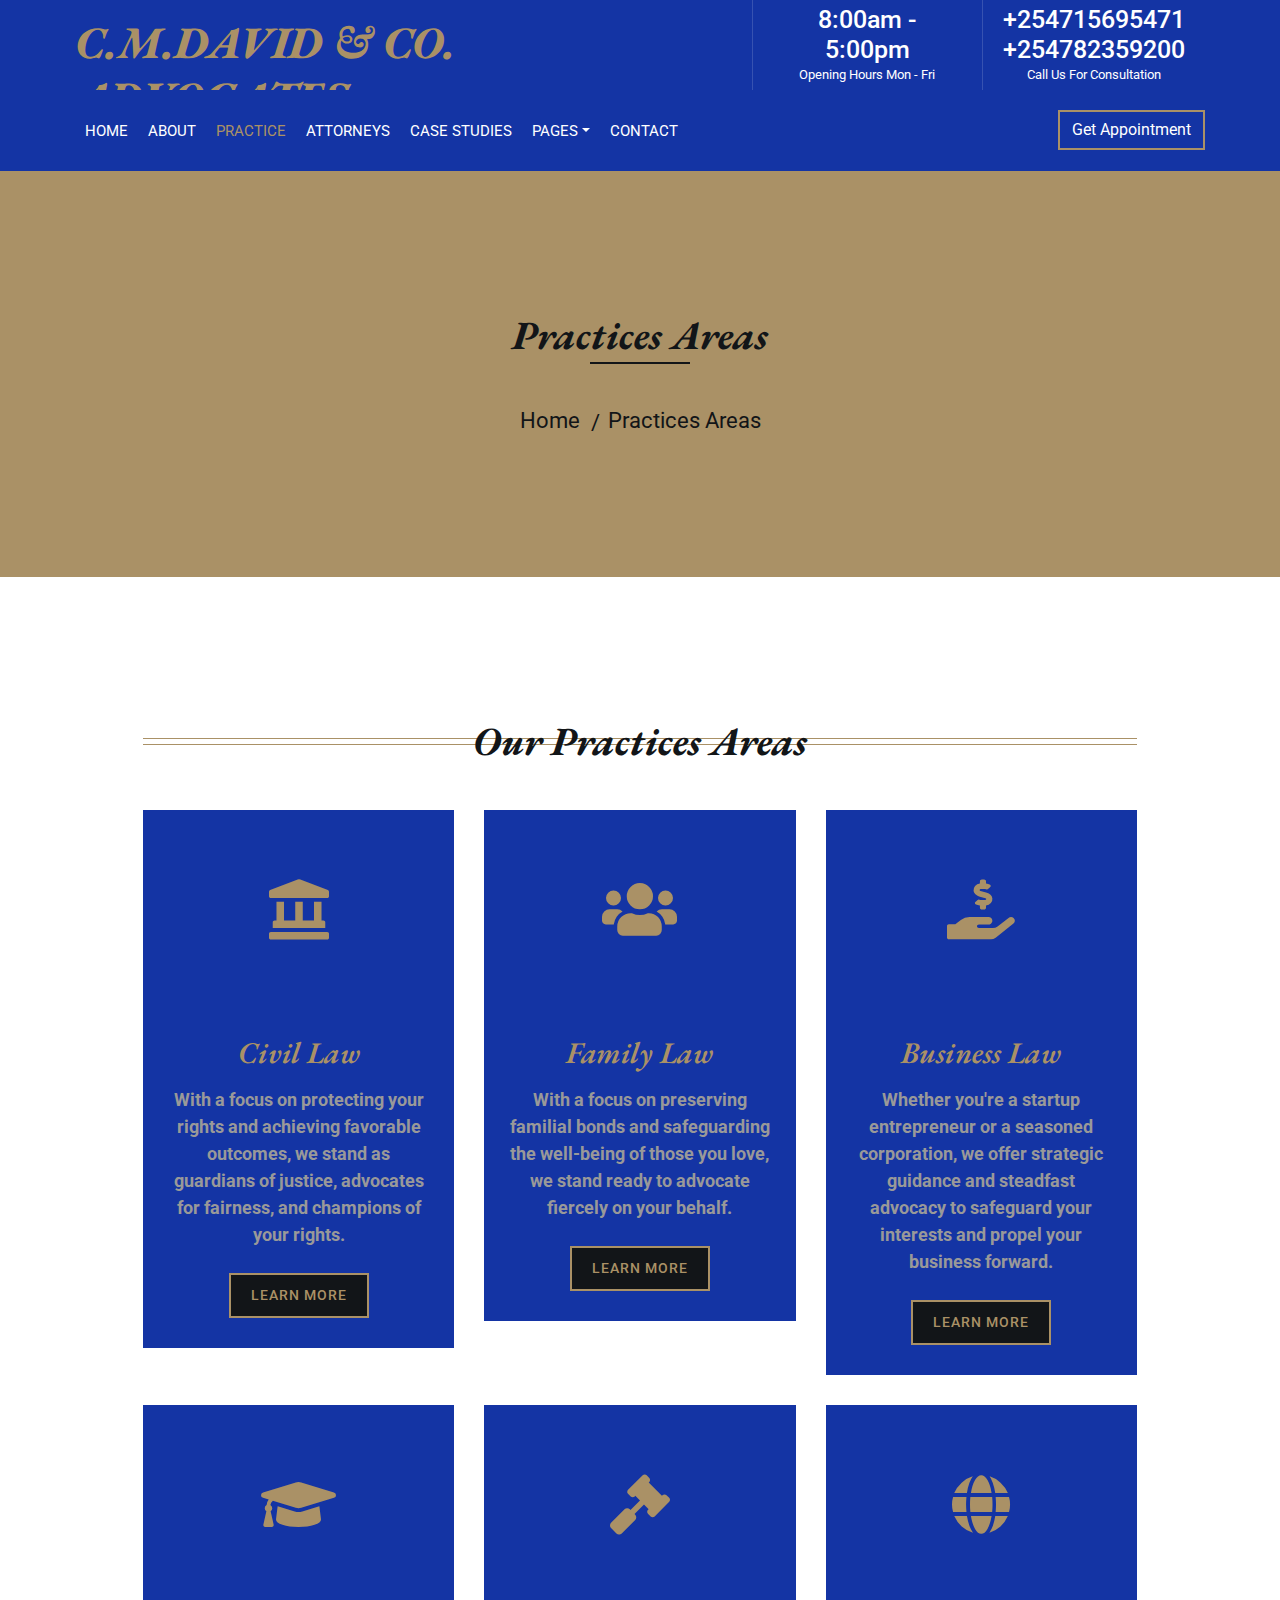
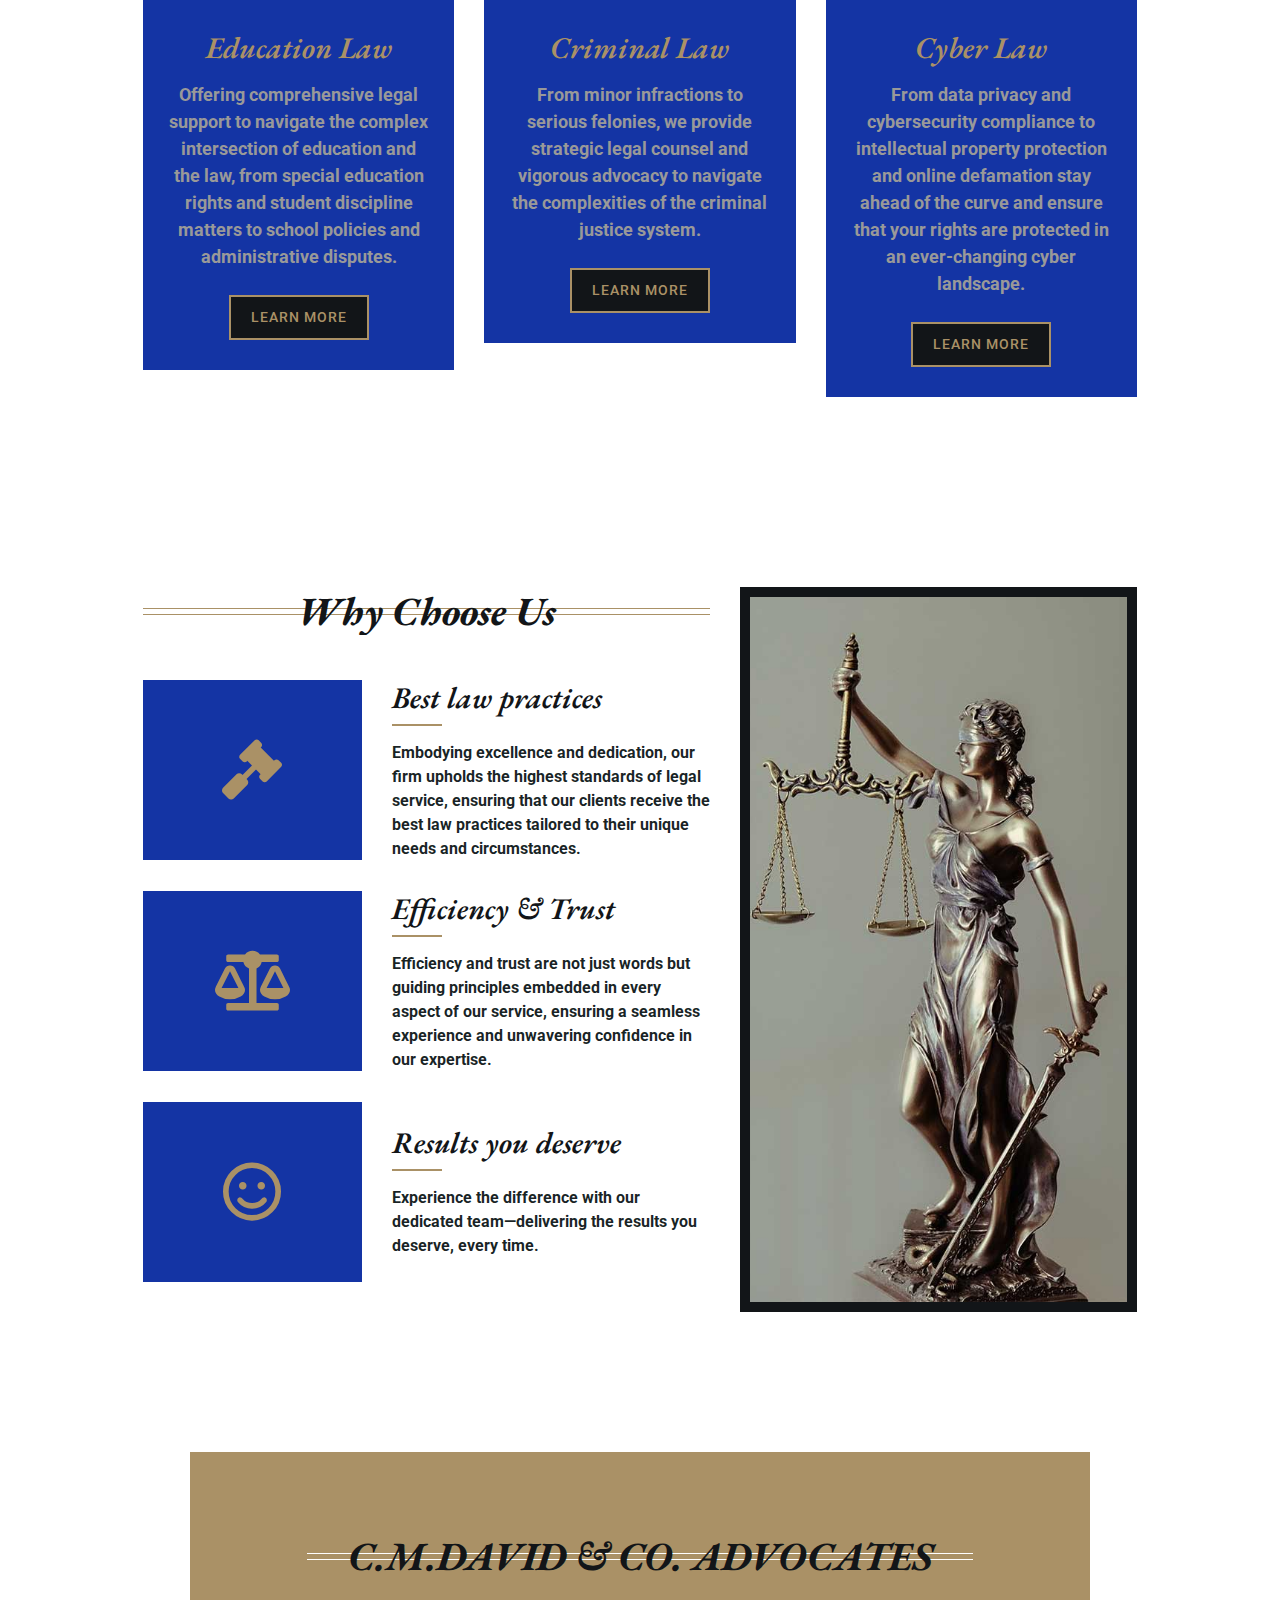
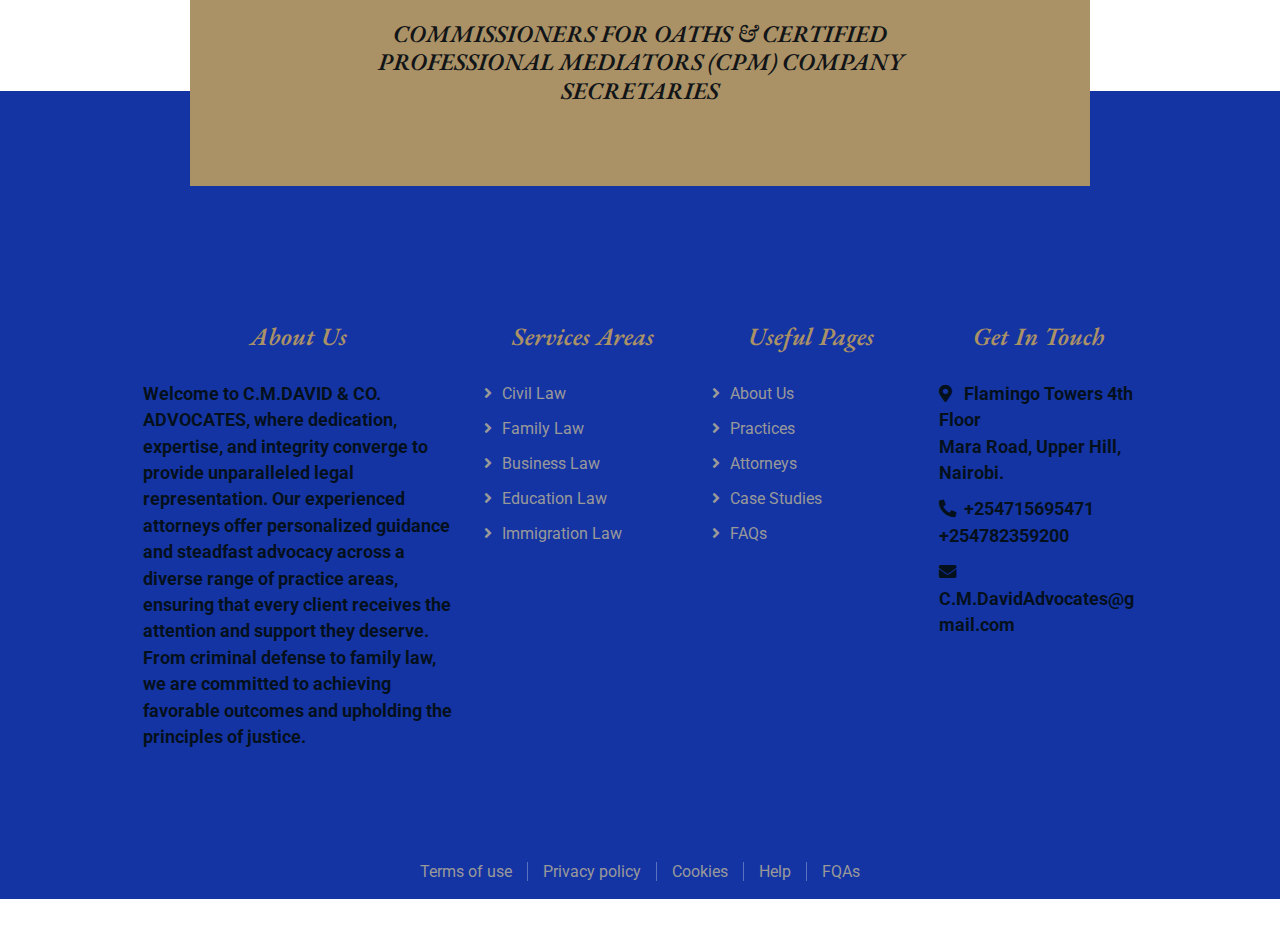
<file: service.html>
<!DOCTYPE html>
<html lang="en">
    <head>
        <meta charset="utf-8">
        <title> C.M.DAVID & CO. ADVOCATES </title>
        <meta content="width=device-width, initial-scale=1.0" name="viewport">
        <meta content="Law Firm Website Template" name="keywords">
        <meta content="Law Firm Website Template" name="description">

        <!-- Favicon -->
        <link href="img/favicon.ico" rel="icon">

        <!-- Google Font -->
        <link href="https://fonts.googleapis.com/css2?family=EB+Garamond:ital,wght@1,600;1,700;1,800&family=Roboto:wght@400;500&display=swap" rel="stylesheet"> 
        
        <!-- CSS Libraries -->
        <link href="https://stackpath.bootstrapcdn.com/bootstrap/4.4.1/css/bootstrap.min.css" rel="stylesheet">
        <link href="https://cdnjs.cloudflare.com/ajax/libs/font-awesome/5.10.0/css/all.min.css" rel="stylesheet">
        <link href="lib/animate/animate.min.css" rel="stylesheet">
        <link href="lib/owlcarousel/assets/owl.carousel.min.css" rel="stylesheet">

        <!-- Template Stylesheet -->
        <link href="css/style.css" rel="stylesheet">
    </head>

    <body>
        <div class="wrapper">
            <!-- Top Bar Start -->
            <div class="top-bar">
                <div class="container-fluid">
                    <div class="row">
                        <div class="col-lg-7">
                            <div class="logo">
                                <a href="index.html">
                                    <h1> C.M.DAVID & CO. ADVOCATES </h1>
                                    <!-- <img src="img/logo.jpg" alt="Logo"> -->
                                </a>
                            </div>
                        </div>
                        <div class="col-lg-5">
                            <div class="top-bar-right">
                                <div class="text">
                                    <h2>8:00am - 5:00pm</h2>
                                    <p>Opening Hours Mon - Fri</p>
                                </div>
                                <div class="text">
                                    <h2>+254715695471 <br> +254782359200</h2>
                                    <p>Call Us For Consultation</p>
                                </div>
                            </div>
                        </div>
                    </div>
                </div>
            </div>
            <!-- Top Bar End -->

            <!-- Nav Bar Start -->
            <div class="nav-bar">
                <div class="container-fluid">
                    <nav class="navbar navbar-expand-lg bg-dark navbar-dark">
                        <a href="#" class="navbar-brand">MENU</a>
                        <button type="button" class="navbar-toggler" data-toggle="collapse" data-target="#navbarCollapse">
                            <span class="navbar-toggler-icon"></span>
                        </button>

                        <div class="collapse navbar-collapse justify-content-between" id="navbarCollapse">
                            <div class="navbar-nav mr-auto">
                                <a href="index.html" class="nav-item nav-link">Home</a>
                                <a href="about.html" class="nav-item nav-link">About</a>
                                <a href="service.html" class="nav-item nav-link active">Practice</a>
                                <a href="team.html" class="nav-item nav-link">Attorneys</a>
                                <a href="portfolio.html" class="nav-item nav-link">Case Studies</a>
                                <div class="nav-item dropdown">
                                    <a href="#" class="nav-link dropdown-toggle" data-toggle="dropdown">Pages</a>
                                    <div class="dropdown-menu">
                                        <a href="blog.html" class="dropdown-item">Blog Page</a>
                                        <a href="single.html" class="dropdown-item">Property Page</a>
                                    </div>
                                </div>
                                <a href="contact.html" class="nav-item nav-link">Contact</a>
                            </div>
                            <div class="ml-auto">
                                <a class="btn" onclick="makeCall()">Get Appointment</a>
                            </div>
                        </div>
                    </nav>
                </div>
            </div>
            <!-- Nav Bar End -->
            
            
            <!-- Page Header Start -->
            <div class="page-header">
                <div class="container">
                    <div class="row">
                        <div class="col-12">
                            <h2>Practices Areas</h2>
                        </div>
                        <div class="col-12">
                            <a href="">Home</a>
                            <a href="">Practices Areas</a>
                        </div>
                    </div>
                </div>
            </div>
            <!-- Page Header End -->


            <!-- Service Start -->
            <div class="service">
                <div class="container">
                    <div class="section-header">
                        <h2>Our Practices Areas</h2>
                    </div>
                    <div class="row">
                        <div class="col-lg-4 col-md-6">
                            <div class="service-item">
                                <div class="service-icon">
                                    <i class="fa fa-landmark"></i>
                                </div>
                                <h3>Civil Law</h3>
                                <p>
                                    With a focus on protecting your rights and achieving favorable outcomes, we stand as guardians of justice, advocates for fairness, and champions of your rights.
                                </p>
                                <a class="btn" href="">Learn More</a>
                            </div>
                        </div>
                        <div class="col-lg-4 col-md-6">
                            <div class="service-item">
                                <div class="service-icon">
                                    <i class="fa fa-users"></i>
                                </div>
                                <h3>Family Law</h3>
                                <p>
                                    With a focus on preserving familial bonds and safeguarding the well-being of those you love, we stand ready to advocate fiercely on your behalf.
                                </p>
                                <a class="btn" href="">Learn More</a>
                            </div>
                        </div>
                        <div class="col-lg-4 col-md-6">
                            <div class="service-item">
                                <div class="service-icon">
                                    <i class="fa fa-hand-holding-usd"></i>
                                </div>
                                <h3>Business Law</h3>
                                <p>
                                    Whether you're a startup entrepreneur or a seasoned corporation, we offer strategic guidance and steadfast advocacy to safeguard your interests and propel your business forward.
                                </p>
                                <a class="btn" href="">Learn More</a>
                            </div>
                        </div>
                        <div class="col-lg-4 col-md-6">
                            <div class="service-item">
                                <div class="service-icon">
                                    <i class="fa fa-graduation-cap"></i>
                                </div>
                                <h3>Education Law</h3>
                                <p>
                                    Offering comprehensive legal support to navigate the complex intersection of education and the law, from special education rights and student discipline matters to school policies and administrative disputes.
                                </p>
                                <a class="btn" href="">Learn More</a>
                            </div>
                        </div>
                        <div class="col-lg-4 col-md-6">
                            <div class="service-item">
                                <div class="service-icon">
                                    <i class="fa fa-gavel"></i>
                                </div>
                                <h3>Criminal Law</h3>
                                <p>
                                    From minor infractions to serious felonies, we provide strategic legal counsel and vigorous advocacy to navigate the complexities of the criminal justice system.
                                </p>
                                <a class="btn" href="">Learn More</a>
                            </div>
                        </div>
                        <div class="col-lg-4 col-md-6">
                            <div class="service-item">
                                <div class="service-icon">
                                    <i class="fa fa-globe"></i>
                                </div>
                                <h3>Cyber Law</h3>
                                <p>
                                    From data privacy and cybersecurity compliance to intellectual property protection and online defamation stay ahead of the curve and ensure that your rights are protected in an ever-changing cyber landscape.
                                </p>
                                <a class="btn" href="">Learn More</a>
                            </div>
                        </div>
                    </div>
                </div>
            </div>
            <!-- Service End -->
            
            
            <!-- Feature Start -->
            <div class="feature">
                <div class="container">
                    <div class="row">
                        <div class="col-md-7">
                            <div class="section-header">
                                <h2>Why Choose Us</h2>
                            </div>
                            <div class="row align-items-center feature-item">
                                <div class="col-5">
                                    <div class="feature-icon">
                                        <i class="fa fa-gavel"></i>
                                    </div>
                                </div>
                                <div class="col-7">
                                    <h3>Best law practices</h3>
                                    <p>
                                        Embodying excellence and dedication, our firm upholds the highest standards of legal service, ensuring that our clients receive the best law practices tailored to their unique needs and circumstances.
                                    </p>
                                </div>
                            </div>
                            <div class="row align-items-center feature-item">
                                <div class="col-5">
                                    <div class="feature-icon">
                                        <i class="fa fa-balance-scale"></i>
                                    </div>
                                </div>
                                <div class="col-7">
                                    <h3>Efficiency & Trust</h3>
                                    <p>
                                        Efficiency and trust are not just words but guiding principles embedded in every aspect of our service, ensuring a seamless experience and unwavering confidence in our expertise.
                                    </p>
                                </div>
                            </div>
                            <div class="row align-items-center feature-item">
                                <div class="col-5">
                                    <div class="feature-icon">
                                        <i class="far fa-smile"></i>
                                    </div>
                                </div>
                                <div class="col-7">
                                    <h3>Results you deserve</h3>
                                    <p>
                                        Experience the difference with our dedicated team—delivering the results you deserve, every time.
                                    </p>
                                </div>
                            </div>
                        </div>
                        <div class="col-md-5">
                            <div class="feature-img">
                                <img src="img/feature.jpg" alt="Feature">
                            </div>
                        </div>
                    </div>
                </div>
            </div>
            <!-- Feature End -->


            <!-- Newsletter Start -->
            <div class="newsletter">
                <div class="container">
                    <div class="section-header">
                        <h2>C.M.DAVID & CO. ADVOCATES</h2>
                    </div>
                    <div class="section-header">
                        <h4>COMMISSIONERS FOR  OATHS & CERTIFIED PROFESSIONAL MEDIATORS (CPM)
                            COMPANY SECRETARIES</h4>
                    </div>
                </div>
            </div>
            <!-- Newsletter End -->


            <!-- Footer Start -->
            <div class="footer">
                <div class="container">
                    <div class="row">
                        <div class="col-md-6 col-lg-4">
                            <div class="footer-about">
                                <h2>About Us</h2>
                                <p>
                                    Welcome to C.M.DAVID & CO. ADVOCATES, where dedication, expertise, and integrity converge to provide unparalleled legal representation. Our experienced attorneys offer personalized guidance and steadfast advocacy across a diverse range of practice areas, ensuring that every client receives the attention and support they deserve. From criminal defense to family law, we are committed to achieving favorable outcomes and upholding the principles of justice.
                                </p>
                            </div>
                        </div>
                        <div class="col-md-6 col-lg-8">
                            <div class="row">
                        <div class="col-md-6 col-lg-4">
                            <div class="footer-link">
                                <h2>Services Areas</h2>
                                <a href="portfolio.html">Civil Law</a>
                                <a href="portfolio.html">Family Law</a>
                                <a href="portfolio.html">Business Law</a>
                                <a href="portfolio.html">Education Law</a>
                                <a href="portfolio.html">Immigration Law</a>
                            </div>
                        </div>
                        <div class="col-md-6 col-lg-4">
                            <div class="footer-link">
                                <h2>Useful Pages</h2>
                                <a href="about.html">About Us</a>
                                <a href="service.html">Practices</a>
                                <a href="team.html">Attorneys</a>
                                <a href="about.html">Case Studies</a>
                                <a href="index.html">FAQs</a>
                            </div>
                        </div>
                        <div class="col-md-6 col-lg-4">
                            <div class="footer-contact">
                                <h2>Get In Touch</h2>
                                <p><i class="fa fa-map-marker-alt"></i>Flamingo Towers 4th Floor<br>Mara Road, Upper Hill, Nairobi.</p>
                                <p><i class="fa fa-phone-alt"></i>+254715695471 <br> +254782359200</p>
                                <p><i class="fa fa-envelope"></i>C.M.DavidAdvocates@gmail.com</p>
                            </div>
                        </div>
                        </div>
                    </div>
                    </div>
                </div>
                <div class="container footer-menu">
                    <div class="f-menu">
                        <a href="">Terms of use</a>
                        <a href="">Privacy policy</a>
                        <a href="">Cookies</a>
                        <a href="">Help</a>
                        <a href="">FQAs</a>
                    </div>
                </div>
                <!--<div class="container copyright">
                    <div class="row">
                        <div class="col-md-6">
                            <p>&copy; <a href="">Your Site Name</a>, All Right Reserved.</p>
                        </div>
                        <div class="col-md-6">
							
                            <p>Designed By <a href="">Free Website Code</a></p>
                        </div>
                    </div>
                </div>-->
            </div>
            <!-- Footer End -->
            
            <a href="#" class="back-to-top"><i class="fa fa-chevron-up"></i></a>
        </div>

        <!-- JavaScript Libraries -->
        <script src="https://code.jquery.com/jquery-3.4.1.min.js"></script>
        <script src="https://stackpath.bootstrapcdn.com/bootstrap/4.4.1/js/bootstrap.bundle.min.js"></script>
        <script src="lib/easing/easing.min.js"></script>
        <script src="lib/owlcarousel/owl.carousel.min.js"></script>
        <script src="lib/isotope/isotope.pkgd.min.js"></script>

        <!-- Template Javascript -->
        <script src="js/main.js"></script>
    </body>
</html>
</file>
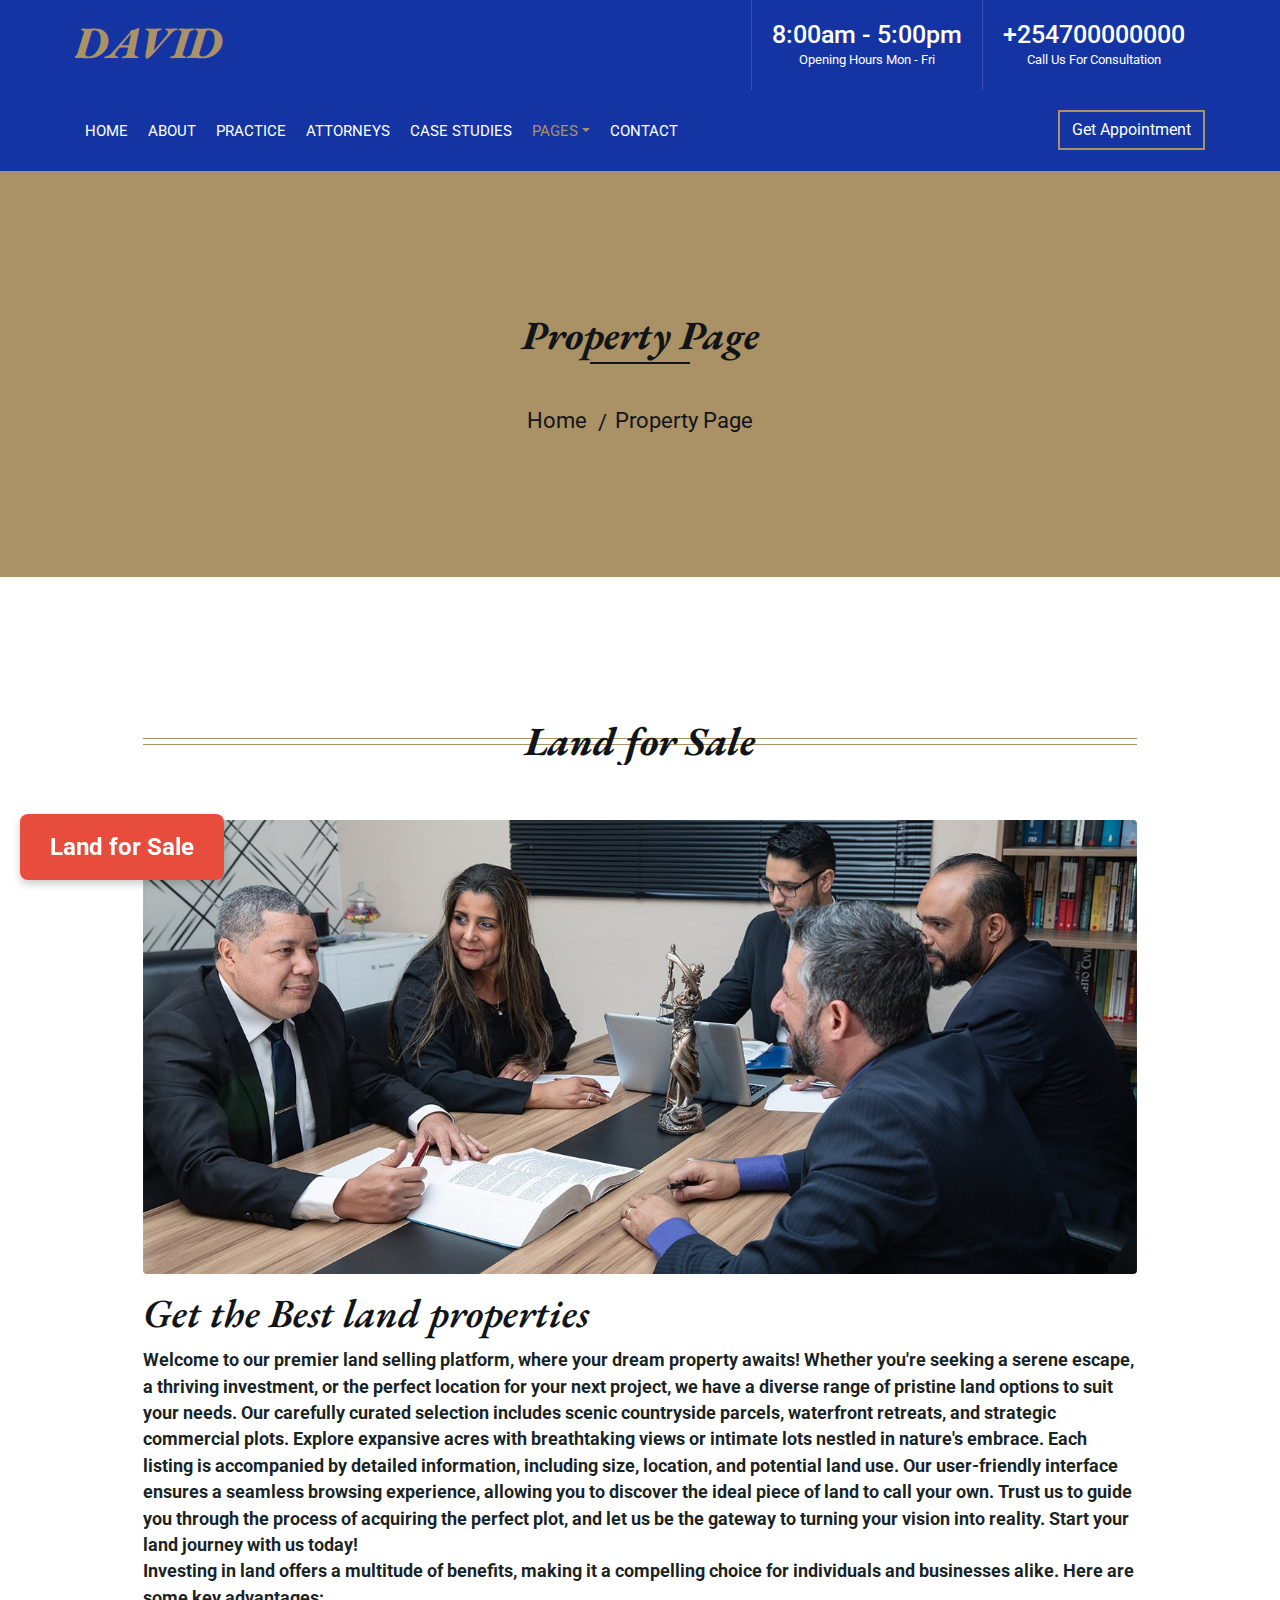
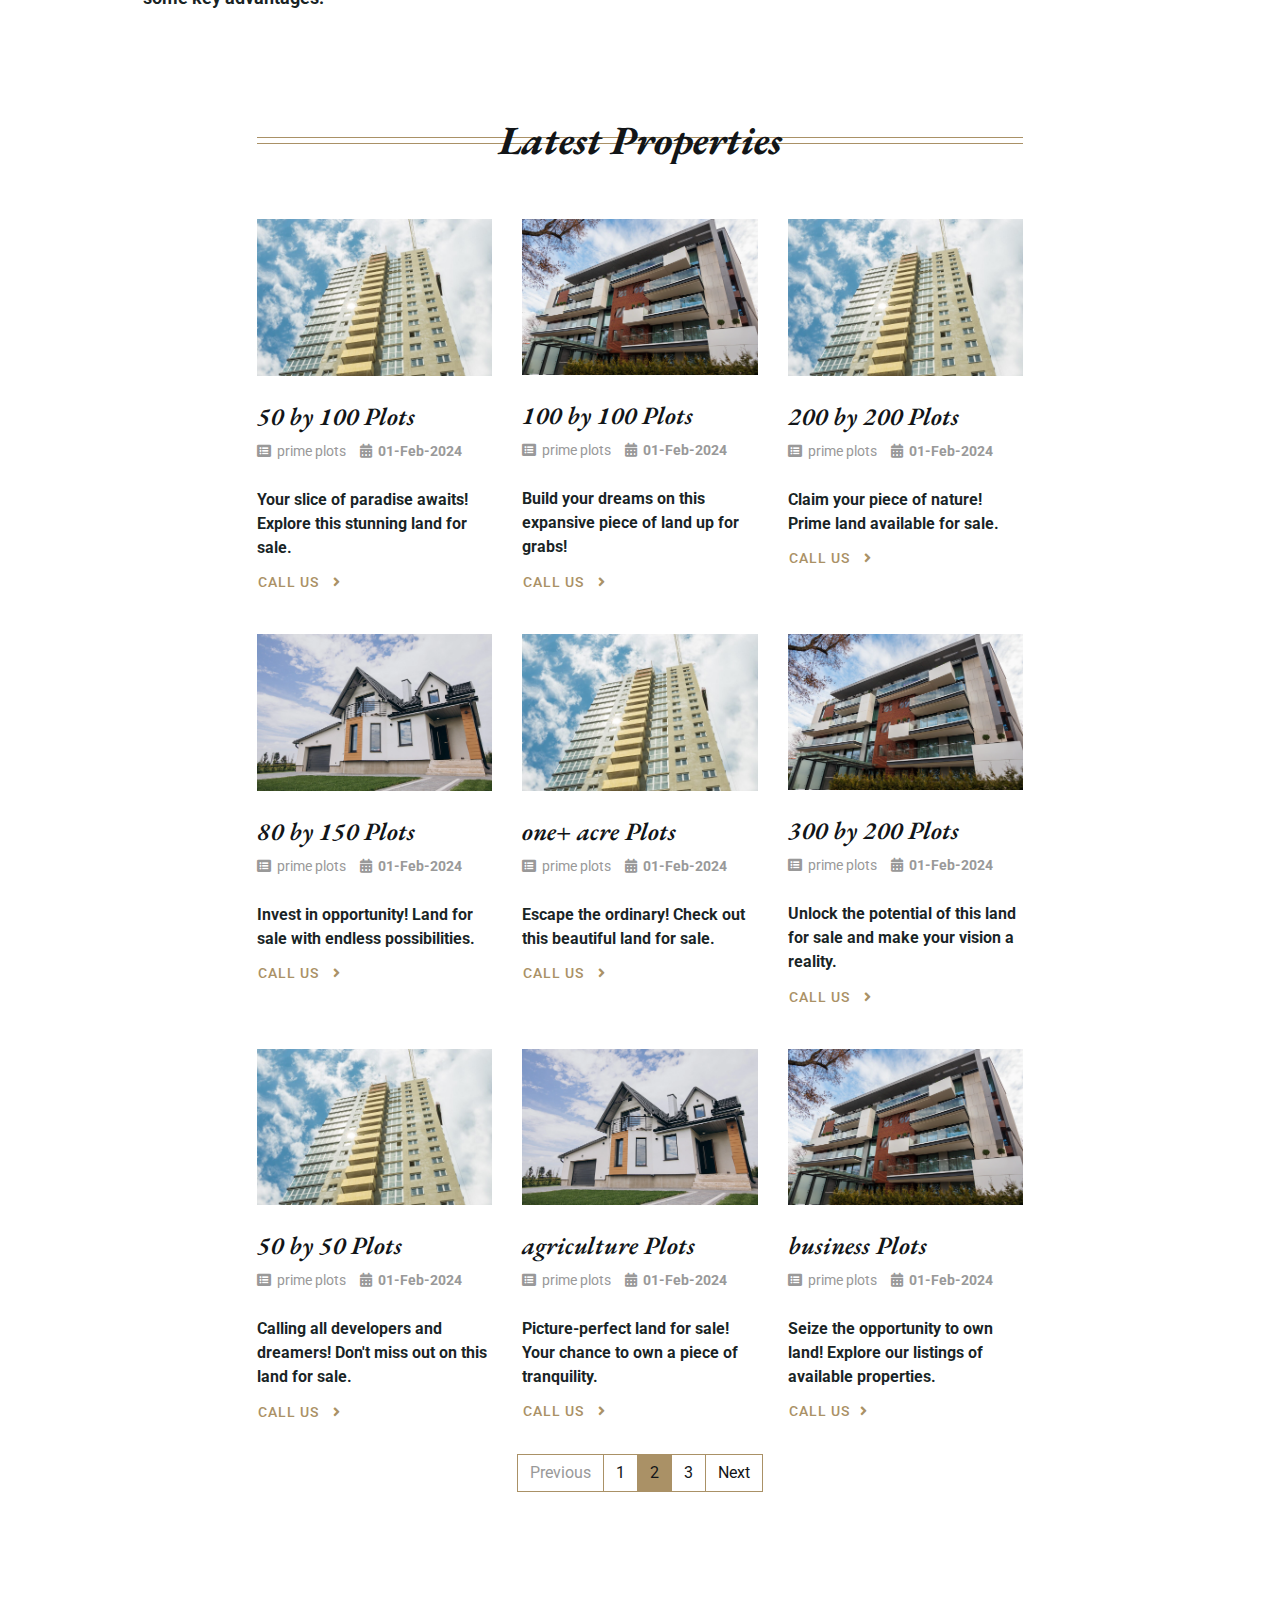
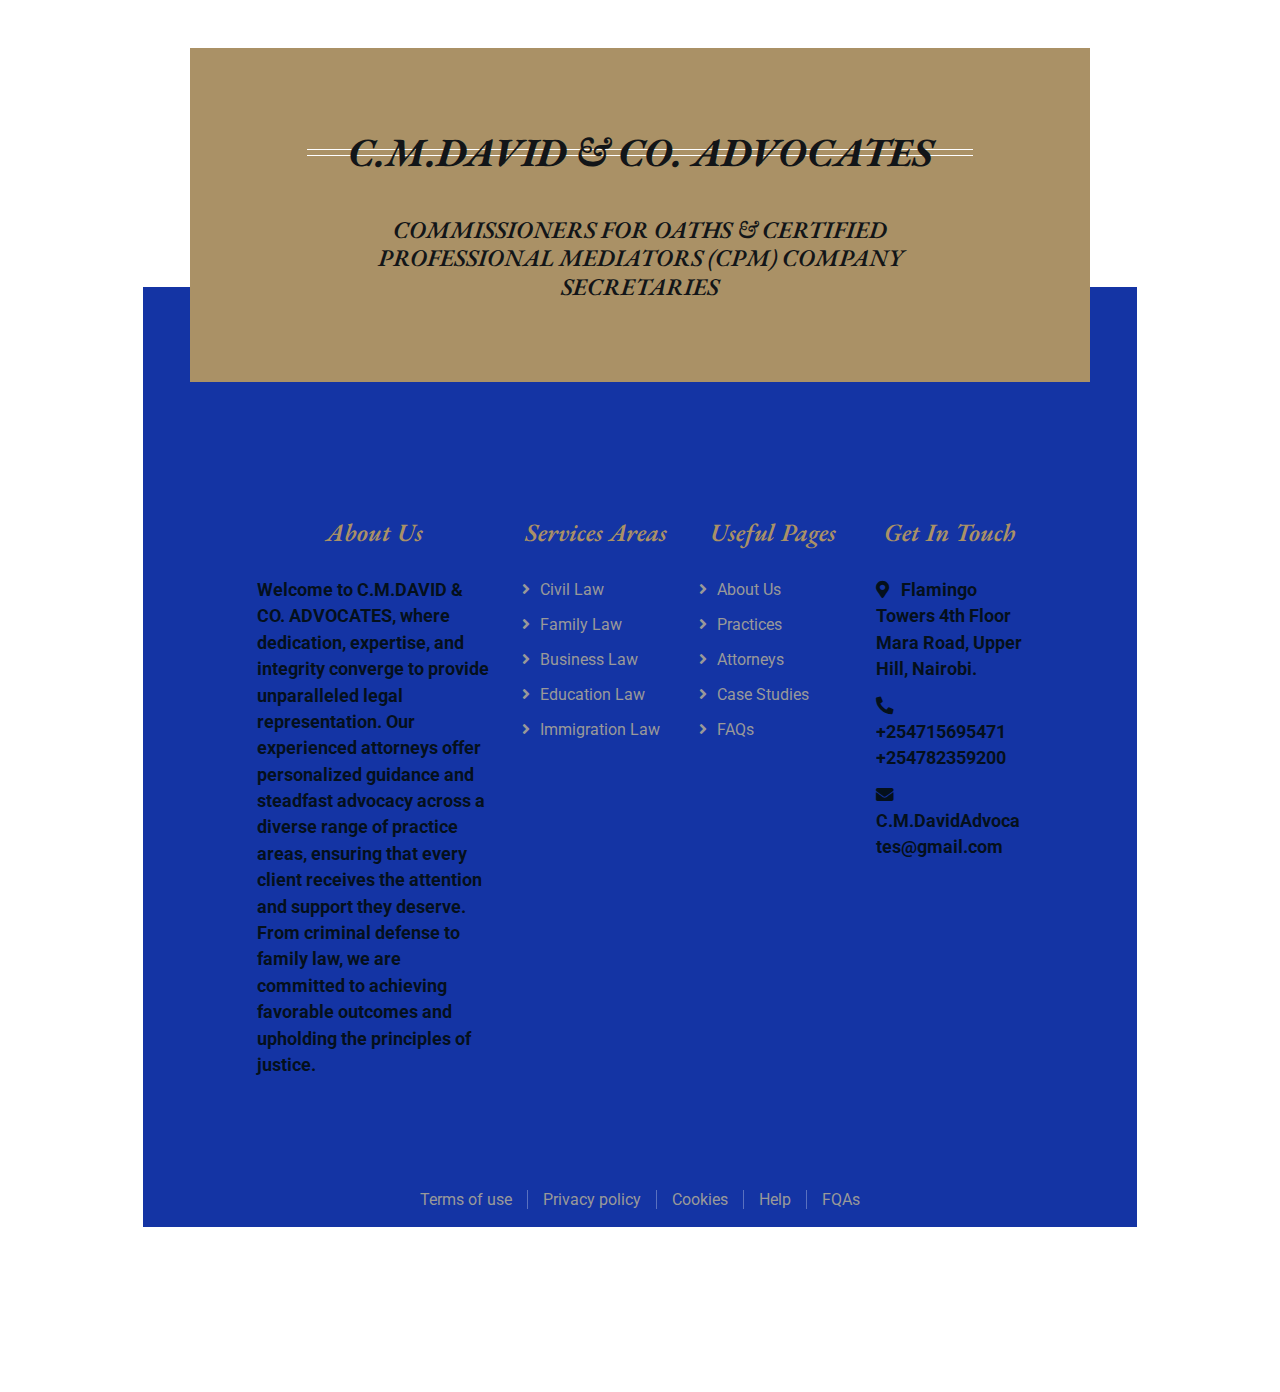
<file: single.html>
<!DOCTYPE html>
<html lang="en">
    <head>
        <meta charset="utf-8">
        <title>DAVID-LAWFIRM Website </title>
        <meta content="width=device-width, initial-scale=1.0" name="viewport">
        <meta content="Law Firm Website Template" name="keywords">
        <meta content="Law Firm Website Template" name="description">

        <!-- Favicon -->
        <link href="img/favicon.ico" rel="icon">

        <!-- Google Font -->
        <link href="https://fonts.googleapis.com/css2?family=EB+Garamond:ital,wght@1,600;1,700;1,800&family=Roboto:wght@400;500&display=swap" rel="stylesheet"> 
        
        <!-- CSS Libraries -->
        <link href="https://stackpath.bootstrapcdn.com/bootstrap/4.4.1/css/bootstrap.min.css" rel="stylesheet">
        <link href="https://cdnjs.cloudflare.com/ajax/libs/font-awesome/5.10.0/css/all.min.css" rel="stylesheet">
        <link href="lib/animate/animate.min.css" rel="stylesheet">
        <link href="lib/owlcarousel/assets/owl.carousel.min.css" rel="stylesheet">

        <!-- Template Stylesheet -->
        <link href="css/style.css" rel="stylesheet">
    </head>

    <body>
        <div class="wrapper">
            <!-- Top Bar Start -->
            <div class="top-bar">
                <div class="container-fluid">
                    <div class="row">
                        <div class="col-lg-3">
                            <div class="logo">
                                <a href="index.html">
                                    <h1>DAVID</h1>
                                    <!-- <img src="img/logo.jpg" alt="Logo"> -->
                                </a>
                            </div>
                        </div>
                        <div class="col-lg-9">
                            <div class="top-bar-right">
                                <div class="text">
                                    <h2>8:00am - 5:00pm</h2>
                                    <p>Opening Hours Mon - Fri</p>
                                </div>
                                <div class="text">
                                    <h2>+254700000000</h2>
                                    <p>Call Us For Consultation</p>
                                </div>
                            </div>
                        </div>
                    </div>
                </div>
            </div>
            <!-- Top Bar End -->

            <!-- Nav Bar Start -->
            <div class="nav-bar">
                <div class="container-fluid">
                    <nav class="navbar navbar-expand-lg bg-dark navbar-dark">
                        <a href="#" class="navbar-brand">MENU</a>
                        <button type="button" class="navbar-toggler" data-toggle="collapse" data-target="#navbarCollapse">
                            <span class="navbar-toggler-icon"></span>
                        </button>

                        <div class="collapse navbar-collapse justify-content-between" id="navbarCollapse">
                            <div class="navbar-nav mr-auto">
                                <a href="index.html" class="nav-item nav-link">Home</a>
                                <a href="about.html" class="nav-item nav-link">About</a>
                                <a href="service.html" class="nav-item nav-link">Practice</a>
                                <a href="team.html" class="nav-item nav-link">Attorneys</a>
                                <a href="portfolio.html" class="nav-item nav-link">Case Studies</a>
                                <div class="nav-item dropdown">
                                    <a href="#" class="nav-link dropdown-toggle active" data-toggle="dropdown">Pages</a>
                                    <div class="dropdown-menu">
                                        <a href="blog.html" class="dropdown-item">Blog Page</a>
                                        <a href="single.html" class="dropdown-item">Property Page</a>
                                    </div>
                                </div>
                                <a href="contact.html" class="nav-item nav-link">Contact</a>
                            </div>
                            <div class="ml-auto">
                                <a class="btn" onclick="makeCall()">Get Appointment</a>
                            </div>
                        </div>
                    </nav>
                </div>
            </div>
            <!-- Nav Bar End -->
            
            
            <!-- Page Header Start -->
            <div class="page-header">
                <div class="container">
                    <div class="row">
                        <div class="col-12">
                            <h2>Property Page</h2>
                        </div>
                        <div class="col-12">
                            <a href="">Home</a>
                            <a href="">Property Page</a>
                        </div>
                    </div>
                </div>
            </div>
            <!-- Page Header End -->
            <div class="floating-sign" onclick="makeCall()">
                Land for Sale
            </div>


            <!-- Single Page Start -->
            <div class="single">
                <div class="container">
                    <div class="section-header">
                        <h2>Land for Sale</h2>
                    </div>
                    <div class="row">
                        <div class="col-12">
                            <img class="img-fluid rounded" src="img/single.jpg" alt="Image">
                            <h1>Get the Best land properties </h1>
                            <p>
                                Welcome to our premier land selling platform, where your dream property awaits! Whether you're seeking a serene escape, a thriving investment, or the perfect location for your next project, we have a diverse range of pristine land options to suit your needs. Our carefully curated selection includes scenic countryside parcels, waterfront retreats, and strategic commercial plots. Explore expansive acres with breathtaking views or intimate lots nestled in nature's embrace. Each listing is accompanied by detailed information, including size, location, and potential land use. Our user-friendly interface ensures a seamless browsing experience, allowing you to discover the ideal piece of land to call your own. Trust us to guide you through the process of acquiring the perfect plot, and let us be the gateway to turning your vision into reality. Start your land journey with us today!
                                <br>
                                Investing in land offers a multitude of benefits, making it a compelling choice for individuals and businesses alike. Here are some key advantages:
                            </p>
                           
                            <!-- listings section starts  -->
                            <div class="blog">
                                <div class="container">
                                    <div class="section-header">
                                        <h2>Latest Properties</h2>
                                    </div>
                                    <div class="row blog-page">
                                        <div class="col-lg-4 col-md-6 blog-item">
                                            <img src="img/house-img-3.jpg" alt="Blog">
                                            <h3>50 by 100 Plots</h3>
                                            <div class="meta">
                                                <i class="fa fa-list-alt"></i>
                                                <a href="">prime plots</a>
                                                <i class="fa fa-calendar-alt"></i>
                                                <p>01-Feb-2024</p>
                                            </div>
                                            <p>
                                                Your slice of paradise awaits! Explore this stunning land for sale.
                                            </p>
                                            <a class="btn" onclick="makeCall()">Call Us <i class="fa fa-angle-right"></i></a>
                                        </div>
                                        <div class="col-lg-4 col-md-6 blog-item">
                                            <img src="img/house-img-2.webp" alt="Blog">
                                            <h3>100 by 100 Plots</h3>
                                            <div class="meta">
                                                <i class="fa fa-list-alt"></i>
                                                <a href="">prime plots</a>
                                                <i class="fa fa-calendar-alt"></i>
                                                <p>01-Feb-2024</p>
                                            </div>
                                            <p>
                                                Build your dreams on this expansive piece of land up for grabs!
                                            </p>
                                            <a class="btn" onclick="makeCall()">Call Us <i class="fa fa-angle-right"></i></a>
                                        </div>
                                        <div class="col-lg-4 col-md-6 blog-item">
                                            <img src="img/house-img-3.jpg" alt="Blog">
                                            <h3>200 by 200 Plots</h3>
                                            <div class="meta">
                                                <i class="fa fa-list-alt"></i>
                                                <a href="">prime plots</a>
                                                <i class="fa fa-calendar-alt"></i>
                                                <p>01-Feb-2024</p>
                                            </div>
                                            <p>
                                                Claim your piece of nature! Prime land available for sale.
                                            </p>
                                            <a class="btn" onclick="makeCall()">Call Us <i class="fa fa-angle-right"></i></a>
                                        </div>
                                        <div class="col-lg-4 col-md-6 blog-item">
                                            <img src="img/house-img-1.webp" alt="Blog">
                                            <h3>80 by 150 Plots</h3>
                                            <div class="meta">
                                                <i class="fa fa-list-alt"></i>
                                                <a href="">prime plots</a>
                                                <i class="fa fa-calendar-alt"></i>
                                                <p>01-Feb-2024</p>
                                            </div>
                                            <p>
                                                Invest in opportunity! Land for sale with endless possibilities.
                                            </p>
                                            <a class="btn" onclick="makeCall()">Call Us <i class="fa fa-angle-right"></i></a>
                                        </div>
                                        <div class="col-lg-4 col-md-6 blog-item">
                                            <img src="img/house-img-3.jpg" alt="Blog">
                                            <h3>one+ acre Plots</h3>
                                            <div class="meta">
                                                <i class="fa fa-list-alt"></i>
                                                <a href="">prime plots</a>
                                                <i class="fa fa-calendar-alt"></i>
                                                <p>01-Feb-2024</p>
                                            </div>
                                            <p>
                                                Escape the ordinary! Check out this beautiful land for sale.
                                            </p>
                                            <a class="btn" onclick="makeCall()">Call Us <i class="fa fa-angle-right"></i></a>
                                        </div>
                                        <div class="col-lg-4 col-md-6 blog-item">
                                            <img src="img/house-img-2.webp" alt="Blog">
                                            <h3>300 by 200 Plots</h3>
                                            <div class="meta">
                                                <i class="fa fa-list-alt"></i>
                                                <a href="">prime plots</a>
                                                <i class="fa fa-calendar-alt"></i>
                                                <p>01-Feb-2024</p>
                                            </div>
                                            <p>
                                                Unlock the potential of this land for sale and make your vision a reality.
                                            </p>
                                            <a class="btn" onclick="makeCall()">Call Us <i class="fa fa-angle-right"></i></a>
                                        </div>
                                        <div class="col-lg-4 col-md-6 blog-item">
                                            <img src="img/house-img-3.jpg" alt="Blog">
                                            <h3>50 by 50 Plots</h3>
                                            <div class="meta">
                                                <i class="fa fa-list-alt"></i>
                                                <a href="">prime plots</a>
                                                <i class="fa fa-calendar-alt"></i>
                                                <p>01-Feb-2024</p>
                                            </div>
                                            <p>
                                                Calling all developers and dreamers! Don't miss out on this land for sale.
                                            </p>
                                            <a class="btn" onclick="makeCall()">Call Us <i class="fa fa-angle-right"></i></a>
                                        </div>
                                        <div class="col-lg-4 col-md-6 blog-item">
                                            <img src="img/house-img-1.webp" alt="Blog">
                                            <h3>agriculture Plots</h3>
                                            <div class="meta">
                                                <i class="fa fa-list-alt"></i>
                                                <a href="">prime plots</a>
                                                <i class="fa fa-calendar-alt"></i>
                                                <p>01-Feb-2024</p>
                                            </div>
                                            <p>
                                                Picture-perfect land for sale! Your chance to own a piece of tranquility.
                                            </p>
                                            <a class="btn" onclick="makeCall()">Call Us <i class="fa fa-angle-right"></i></a>
                                        </div>
                                        <div class="col-lg-4 col-md-6 blog-item">
                                            <img src="img/house-img-2.webp" alt="Blog">
                                            <h3>business Plots</h3>
                                            <div class="meta">
                                                <i class="fa fa-list-alt"></i>
                                                <a href="">prime plots</a>
                                                <i class="fa fa-calendar-alt"></i>
                                                <p>01-Feb-2024</p>
                                            </div>
                                            <p>
                                                Seize the opportunity to own land! Explore our listings of available properties.
                                            </p>
                                            <a class="btn" onclick="makeCall()">Call Us<i class="fa fa-angle-right"></i></a>
                                        </div>
                                    </div>
                                    <div class="row">
                                        <div class="col-12">
                                            <ul class="pagination justify-content-center">
                                                <li class="page-item disabled"><a class="page-link" href="#">Previous</a></li>
                                                <li class="page-item"><a class="page-link" href="#">1</a></li>
                                                <li class="page-item active"><a class="page-link" href="#">2</a></li>
                                                <li class="page-item"><a class="page-link" href="#">3</a></li>
                                                <li class="page-item"><a class="page-link" href="#">Next</a></li>
                                            </ul> 
                                        </div>
                                    </div>
                                </div>
                            </div>
                        <!-- listings section ends -->
            
            <!-- Single Page End -->


            <!-- Newsletter Start -->
            <div class="newsletter">
                <div class="container">
                    <div class="section-header">
                        <h2>C.M.DAVID & CO. ADVOCATES</h2>
                    </div>
                    <div class="section-header">
                        <h4>COMMISSIONERS FOR  OATHS & CERTIFIED PROFESSIONAL MEDIATORS (CPM)
                            COMPANY SECRETARIES</h4>
                    </div>
                </div>
            </div>
            <!-- Newsletter End -->


            <!-- Footer Start -->
            <div class="footer">
                <div class="container">
                    <div class="row">
                        <div class="col-md-6 col-lg-4">
                            <div class="footer-about">
                                <h2>About Us</h2>
                                <p>
                                    Welcome to C.M.DAVID & CO. ADVOCATES, where dedication, expertise, and integrity converge to provide unparalleled legal representation. Our experienced attorneys offer personalized guidance and steadfast advocacy across a diverse range of practice areas, ensuring that every client receives the attention and support they deserve. From criminal defense to family law, we are committed to achieving favorable outcomes and upholding the principles of justice.
                                </p>
                            </div>
                        </div>
                        <div class="col-md-6 col-lg-8">
                            <div class="row">
                        <div class="col-md-6 col-lg-4">
                            <div class="footer-link">
                                <h2>Services Areas</h2>
                                <a href="portfolio.html">Civil Law</a>
                                <a href="portfolio.html">Family Law</a>
                                <a href="portfolio.html">Business Law</a>
                                <a href="portfolio.html">Education Law</a>
                                <a href="portfolio.html">Immigration Law</a>
                            </div>
                        </div>
                        <div class="col-md-6 col-lg-4">
                            <div class="footer-link">
                                <h2>Useful Pages</h2>
                                <a href="about.html">About Us</a>
                                <a href="service.html">Practices</a>
                                <a href="team.html">Attorneys</a>
                                <a href="blog.html">Case Studies</a>
                                <a href="index.html">FAQs</a>
                            </div>
                        </div>
                        <div class="col-md-6 col-lg-4">
                            <div class="footer-contact">
                                <h2>Get In Touch</h2>
                                <p><i class="fa fa-map-marker-alt"></i>Flamingo Towers 4th Floor<br>Mara Road, Upper Hill, Nairobi.</p>
                                <p><i class="fa fa-phone-alt"></i>+254715695471 <br> +254782359200</p>
                                <p><i class="fa fa-envelope"></i>C.M.DavidAdvocates@gmail.com</p>
                            </div>
                        </div>
                        </div>
                    </div>
                    </div>
                </div>
                <div class="container footer-menu">
                    <div class="f-menu">
                        <a href="">Terms of use</a>
                        <a href="">Privacy policy</a>
                        <a href="">Cookies</a>
                        <a href="">Help</a>
                        <a href="">FQAs</a>
                    </div>
                </div>
                <!--<div class="container copyright">
                    <div class="row">
                        <div class="col-md-6">
                            <p>&copy; <a href="">Your Site Name</a>, All Right Reserved.</p>
                        </div>
                        <div class="col-md-6">
							
                            <p>Designed By <a href="">Free Website Code</a></p>
                        </div>
                    </div>
                </div>-->
            </div>
            <!-- Footer End -->
            
            <a href="#" class="back-to-top"><i class="fa fa-chevron-up"></i></a>
        </div>

        <!-- JavaScript Libraries -->
        <script src="https://code.jquery.com/jquery-3.4.1.min.js"></script>
        <script src="https://stackpath.bootstrapcdn.com/bootstrap/4.4.1/js/bootstrap.bundle.min.js"></script>
        <script src="lib/easing/easing.min.js"></script>
        <script src="lib/owlcarousel/owl.carousel.min.js"></script>
        <script src="lib/isotope/isotope.pkgd.min.js"></script>

        <!-- Template Javascript -->
        <script src="js/main.js"></script>
    </body>
</html>
</file>
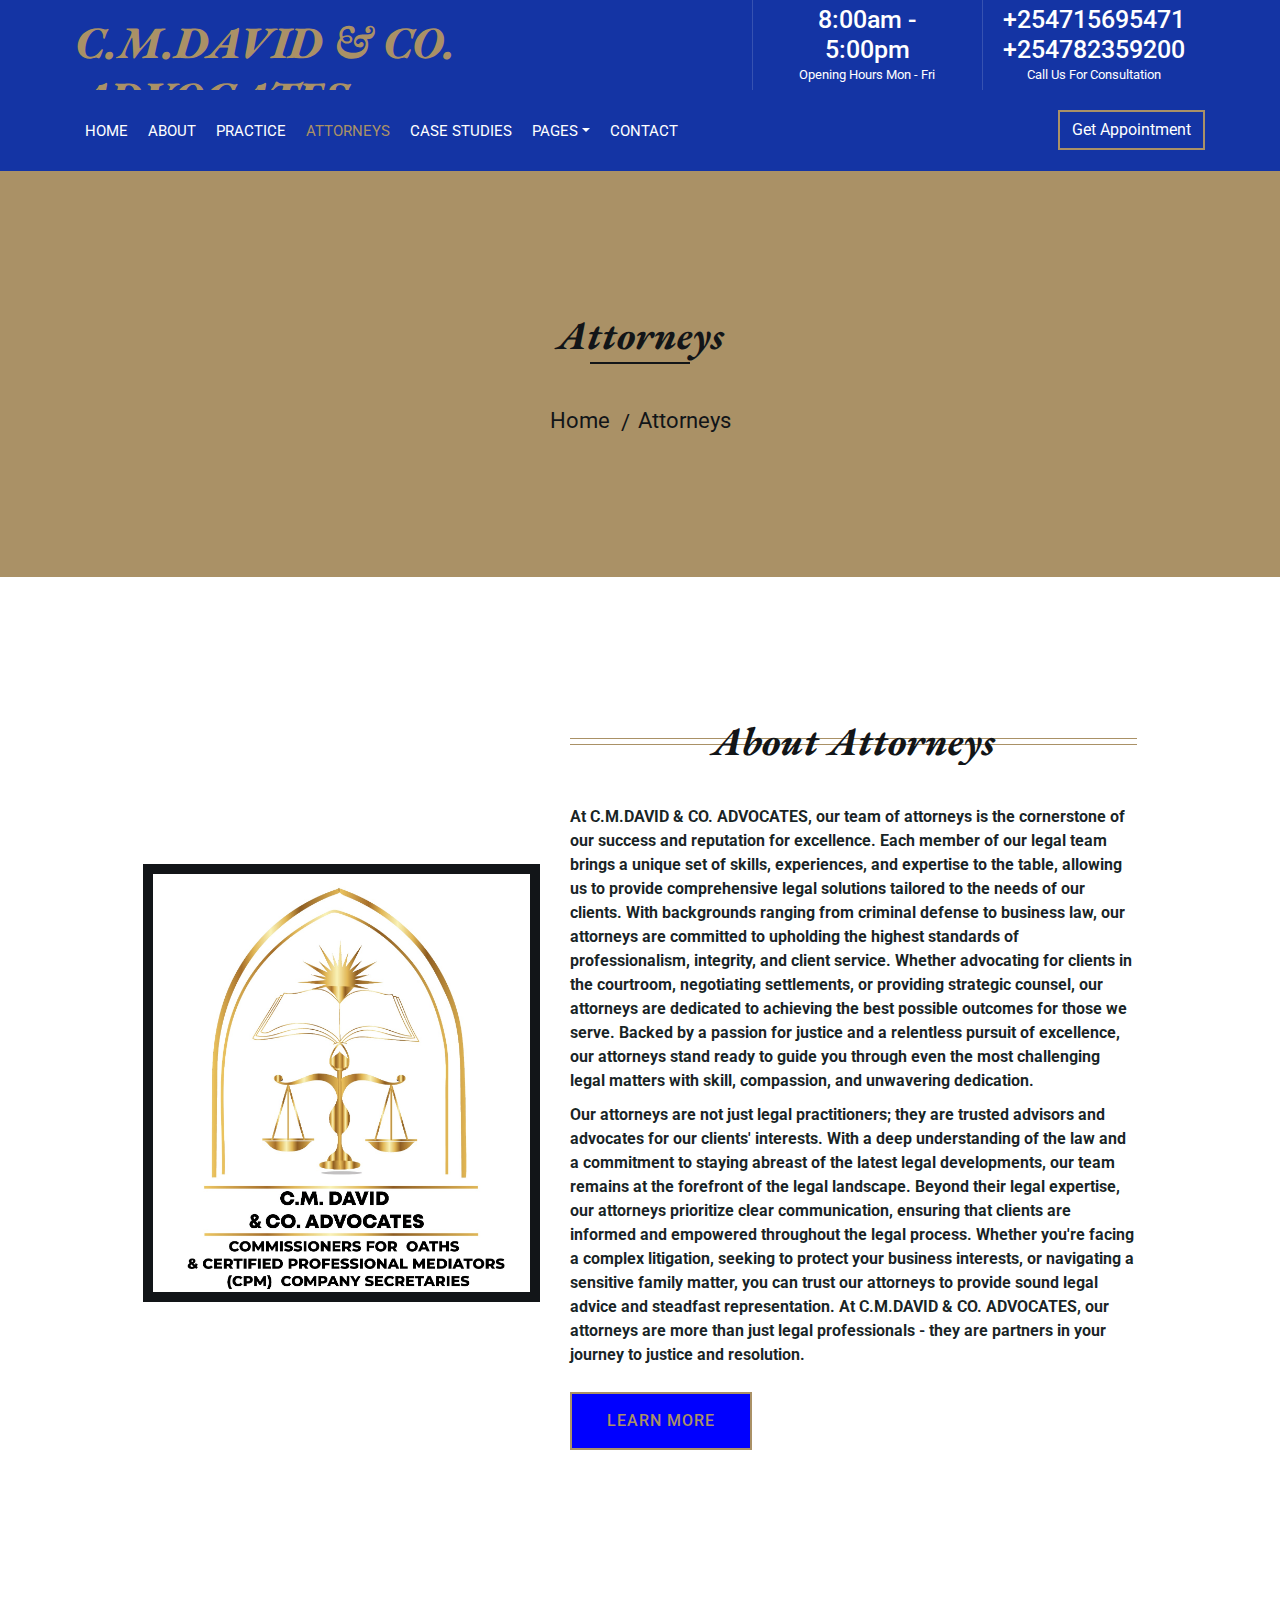
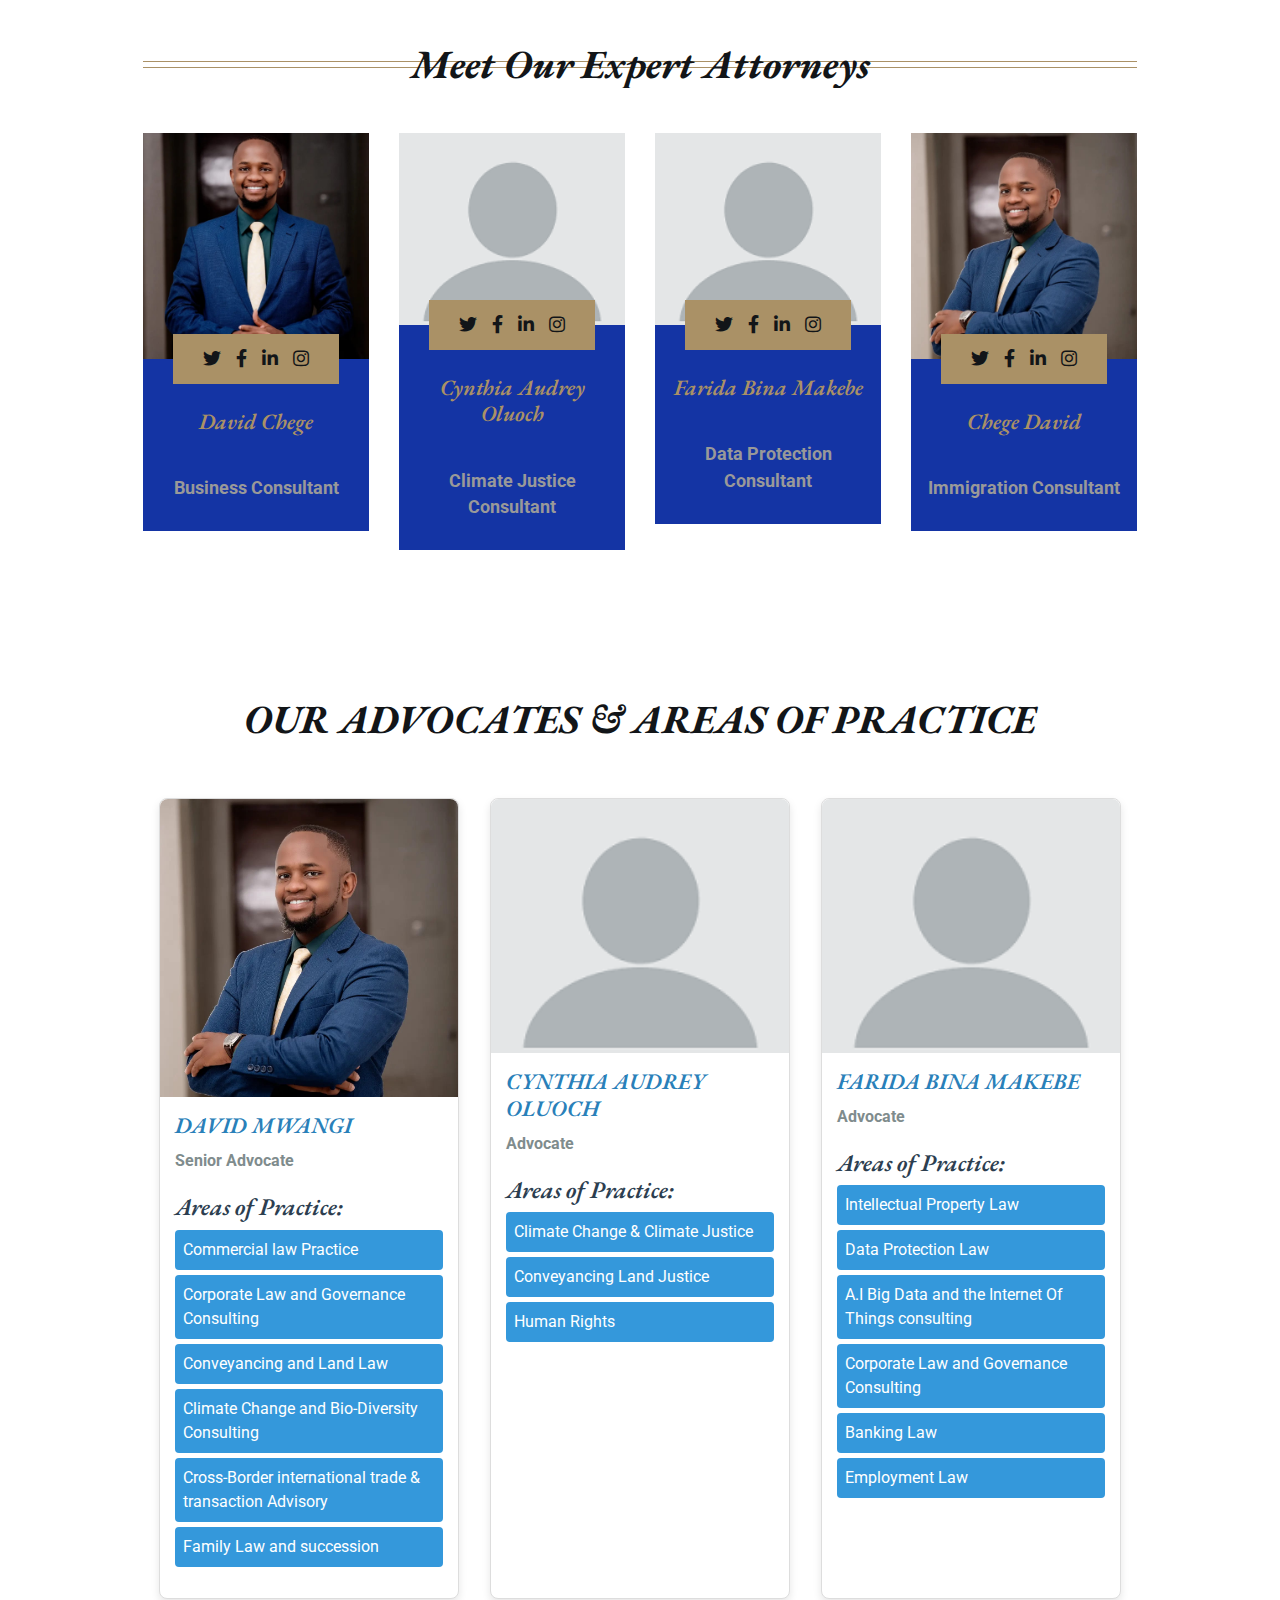
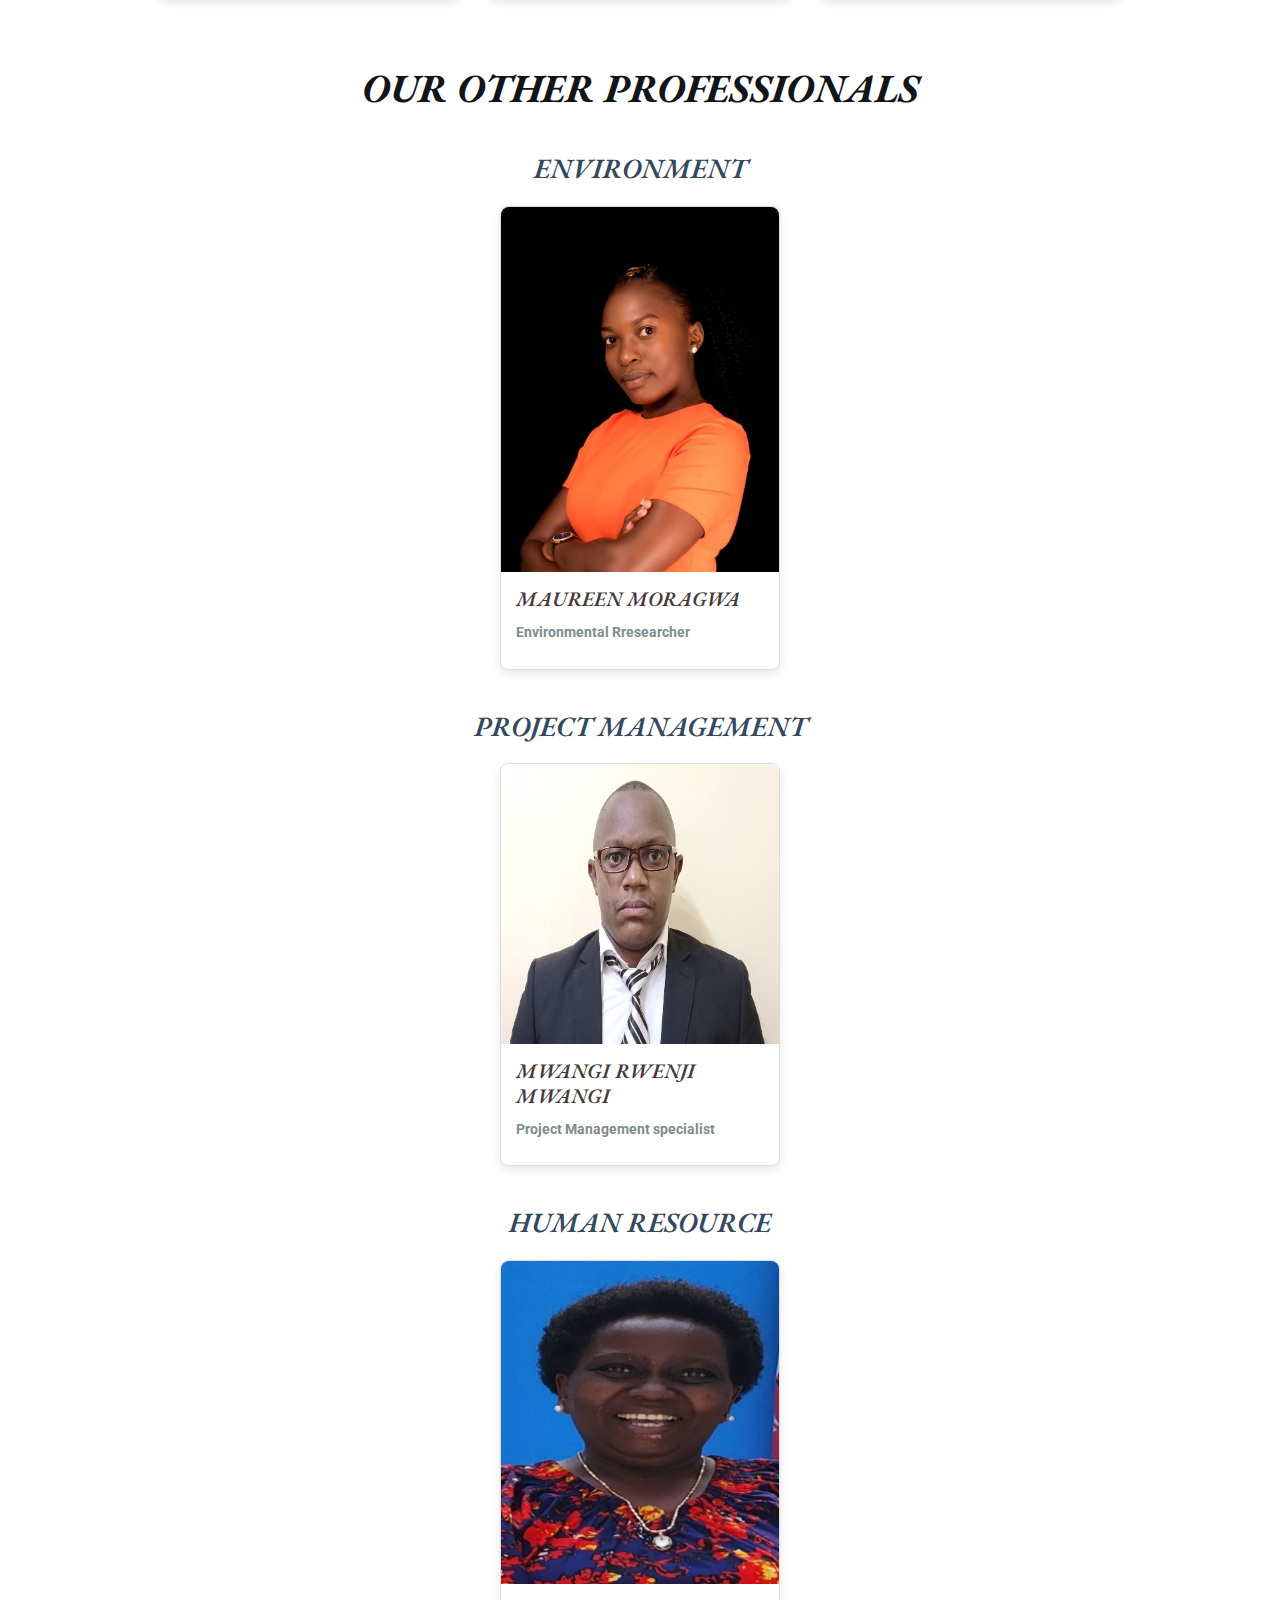
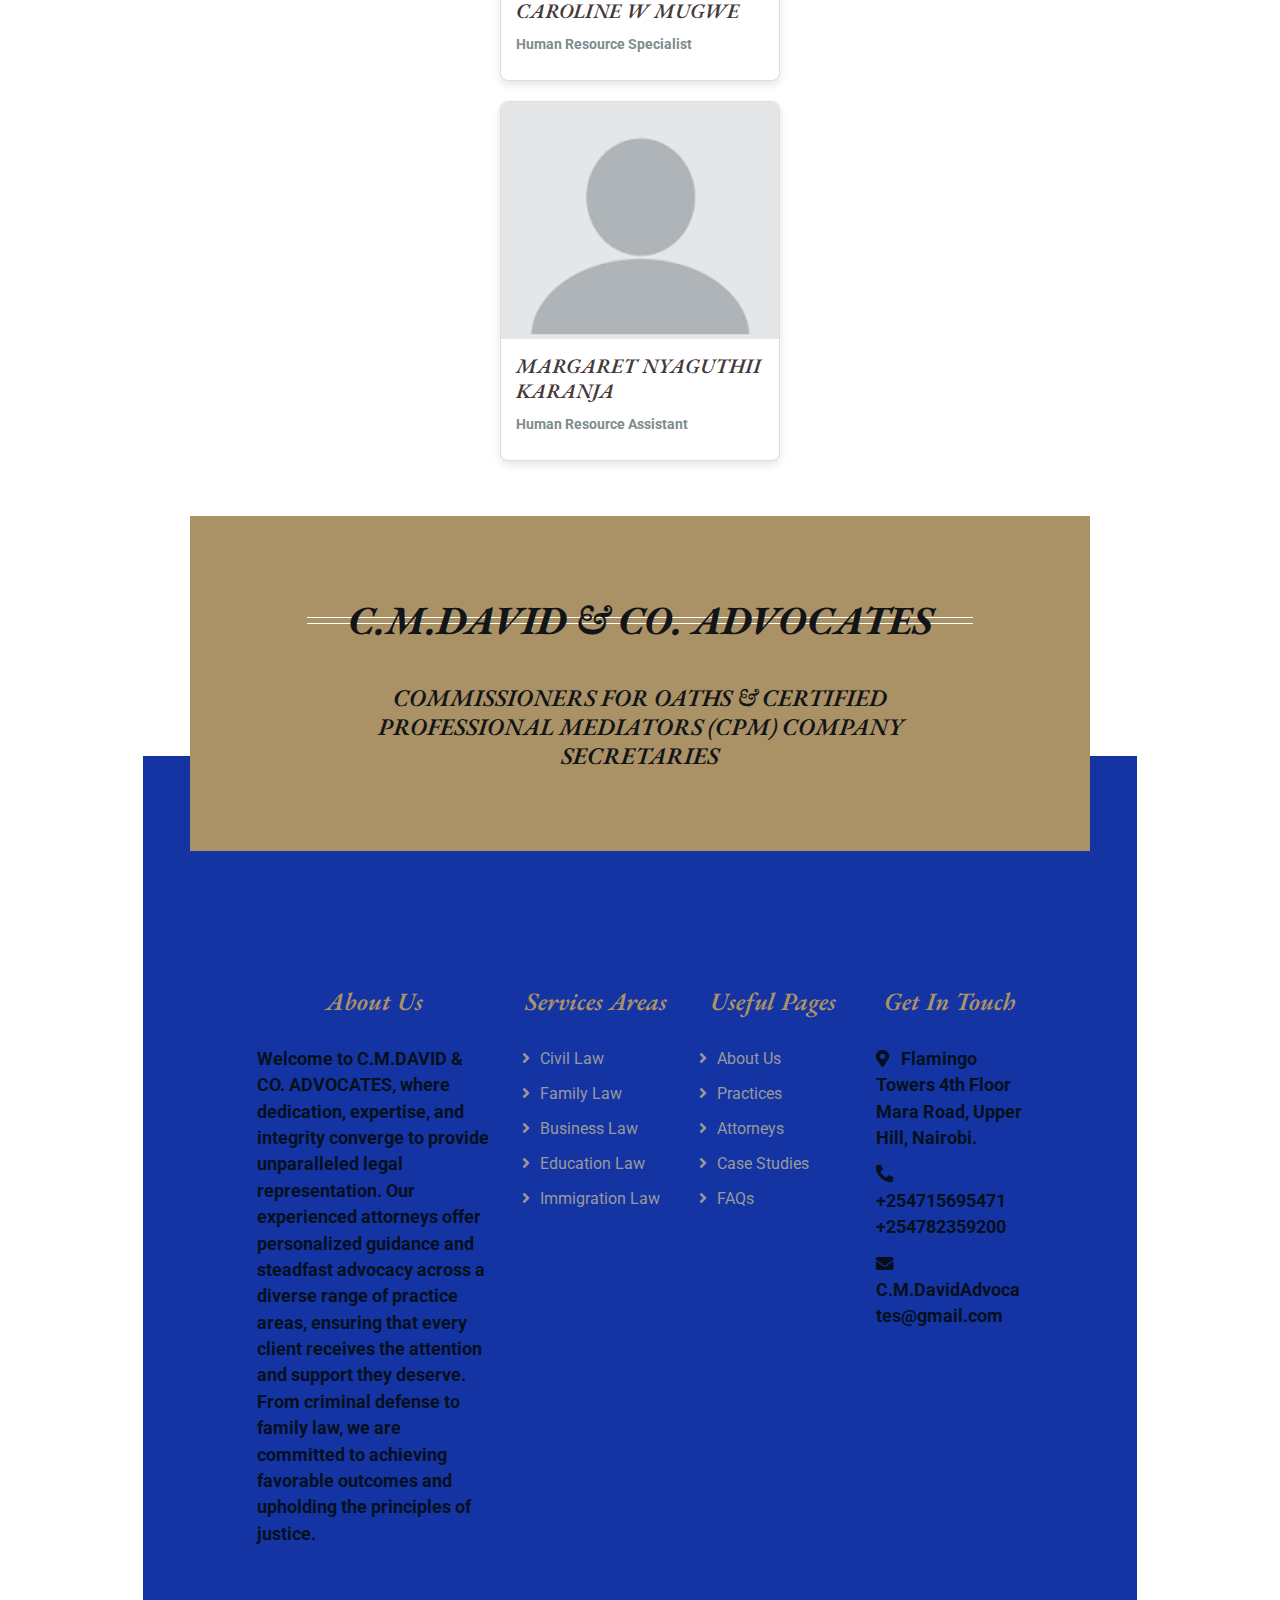
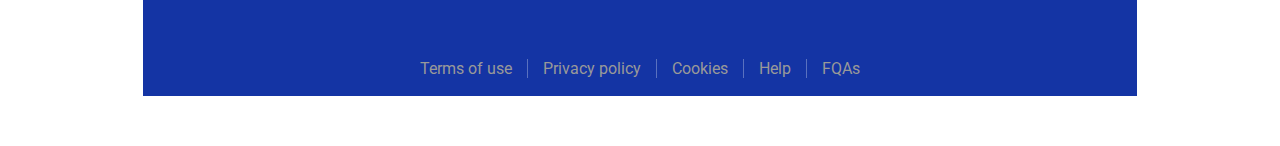
<file: team.html>
<!DOCTYPE html>
<html lang="en">
    <head>
        <meta charset="utf-8">
        <title>C.M.DAVID & CO. ADVOCATES</title>
        <meta content="width=device-width, initial-scale=1.0" name="viewport">
        <meta content="Law Firm Website Template" name="keywords">
        <meta content="Law Firm Website Template" name="description">

        <!-- Favicon -->
        <link href="img/favicon.ico" rel="icon">

        <!-- Google Font -->
        <link href="https://fonts.googleapis.com/css2?family=EB+Garamond:ital,wght@1,600;1,700;1,800&family=Roboto:wght@400;500&display=swap" rel="stylesheet"> 
        
        <!-- CSS Libraries -->
        <link href="https://stackpath.bootstrapcdn.com/bootstrap/4.4.1/css/bootstrap.min.css" rel="stylesheet">
        <link href="https://cdnjs.cloudflare.com/ajax/libs/font-awesome/5.10.0/css/all.min.css" rel="stylesheet">
        <link href="lib/animate/animate.min.css" rel="stylesheet">
        <link href="lib/owlcarousel/assets/owl.carousel.min.css" rel="stylesheet">

        <!-- Template Stylesheet -->
        <link href="css/style.css" rel="stylesheet">
    </head>

    <body>
        <div class="wrapper">
            <!-- Top Bar Start -->
            <div class="top-bar">
                <div class="container-fluid">
                    <div class="row">
                        <div class="col-lg-7">
                            <div class="logo">
                                <a href="index.html">
                                    <h1>C.M.DAVID & CO. ADVOCATES</h1>
                                    <!-- <img src="img/logo.jpg" alt="Logo"> -->
                                </a>
                            </div>
                        </div>
                        <div class="col-lg-5">
                            <div class="top-bar-right">
                                <div class="text">
                                    <h2>8:00am - 5:00pm</h2>
                                    <p>Opening Hours Mon - Fri</p>
                                </div>
                                <div class="text">
                                    <h2>+254715695471 <br> +254782359200</h2>
                                    <p>Call Us For Consultation</p>
                                </div>
                            </div>
                        </div>
                    </div>
                </div>
            </div>
            <!-- Top Bar End -->

            <!-- Nav Bar Start -->
            <div class="nav-bar">
                <div class="container-fluid">
                    <nav class="navbar navbar-expand-lg bg-dark navbar-dark">
                        <a href="#" class="navbar-brand">MENU</a>
                        <button type="button" class="navbar-toggler" data-toggle="collapse" data-target="#navbarCollapse">
                            <span class="navbar-toggler-icon"></span>
                        </button>

                        <div class="collapse navbar-collapse justify-content-between" id="navbarCollapse">
                            <div class="navbar-nav mr-auto">
                                <a href="index.html" class="nav-item nav-link">Home</a>
                                <a href="about.html" class="nav-item nav-link">About</a>
                                <a href="service.html" class="nav-item nav-link">Practice</a>
                                <a href="team.html" class="nav-item nav-link active">Attorneys</a>
                                <a href="portfolio.html" class="nav-item nav-link">Case Studies</a>
                                <div class="nav-item dropdown">
                                    <a href="#" class="nav-link dropdown-toggle" data-toggle="dropdown">Pages</a>
                                    <div class="dropdown-menu">
                                        <a href="blog.html" class="dropdown-item">Blog Page</a>
                                        <a href="single.html" class="dropdown-item">Property Page</a>
                                    </div>
                                </div>
                                <a href="contact.html" class="nav-item nav-link">Contact</a>
                            </div>
                            <div class="ml-auto">
                                <a class="btn" onclick="makeCall()">Get Appointment</a>
                            </div>
                        </div>
                    </nav>
                </div>
            </div>
            <!-- Nav Bar End -->
            
            
            <!-- Page Header Start -->
            <div class="page-header">
                <div class="container">
                    <div class="row">
                        <div class="col-12">
                            <h2>Attorneys</h2>
                        </div>
                        <div class="col-12">
                            <a href="">Home</a>
                            <a href="">Attorneys</a>
                        </div>
                    </div>
                </div>
            </div>
            <!-- Page Header End -->


            <!-- About Start -->
            <div class="about">
                <div class="container">
                    <div class="row align-items-center">
                        <div class="col-lg-5 col-md-6">
                            <div class="about-img">
                                <img src="img/logo.jpg" alt="Image">
                            </div>
                        </div>
                        <div class="col-lg-7 col-md-6">
                            <div class="section-header">
                                <h2>About Attorneys</h2>
                            </div>
                            <div class="about-text">
                                <p>
                                    At C.M.DAVID & CO. ADVOCATES, our team of attorneys is the cornerstone of our success and reputation for excellence. Each member of our legal team brings a unique set of skills, experiences, and expertise to the table, allowing us to provide comprehensive legal solutions tailored to the needs of our clients. With backgrounds ranging from criminal defense to business law, our attorneys are committed to upholding the highest standards of professionalism, integrity, and client service. Whether advocating for clients in the courtroom, negotiating settlements, or providing strategic counsel, our attorneys are dedicated to achieving the best possible outcomes for those we serve. Backed by a passion for justice and a relentless pursuit of excellence, our attorneys stand ready to guide you through even the most challenging legal matters with skill, compassion, and unwavering dedication.
                                </p>
                                <p>
                                    Our attorneys are not just legal practitioners; they are trusted advisors and advocates for our clients' interests. With a deep understanding of the law and a commitment to staying abreast of the latest legal developments, our team remains at the forefront of the legal landscape. Beyond their legal expertise, our attorneys prioritize clear communication, ensuring that clients are informed and empowered throughout the legal process. Whether you're facing a complex litigation, seeking to protect your business interests, or navigating a sensitive family matter, you can trust our attorneys to provide sound legal advice and steadfast representation. At C.M.DAVID & CO. ADVOCATES, our attorneys are more than just legal professionals - they are partners in your journey to justice and resolution.
                                </p>
                                <a class="btn" href="">Learn More</a>
                            </div>
                        </div>
                    </div>
                </div>
            </div>
            <!-- About End -->


            <!-- Team Start -->
            <div class="team">
                <div class="container">
                    <div class="section-header">
                        <h2>Meet Our Expert Attorneys</h2>
                    </div>
                    <div class="row">
                        <div class="col-lg-3 col-md-6">
                            <div class="team-item">
                                <div class="team-img">
                                    <img src="img/Untitled1.jpeg" alt="Team Image">
                                </div>
                                <div class="team-text">
                                    <h2>David Chege</h2>
                                    <p>Business Consultant</p>
                                    <div class="team-social">
                                        <a class="social-tw" href=""><i class="fab fa-twitter"></i></a>
                                        <a class="social-fb" href=""><i class="fab fa-facebook-f"></i></a>
                                        <a class="social-li" href=""><i class="fab fa-linkedin-in"></i></a>
                                        <a class="social-in" href=""><i class="fab fa-instagram"></i></a>
                                    </div>
                                </div>
                            </div>
                        </div>
                        <div class="col-lg-3 col-md-6">
                            <div class="team-item">
                                <div class="team-img">
                                    <img src="img/partner_logo.png" alt="Team Image">
                                </div>
                                <div class="team-text">
                                    <h2>Cynthia Audrey Oluoch</h2>
                                    <p>Climate Justice  Consultant</p>
                                    <div class="team-social">
                                        <a class="social-tw" href=""><i class="fab fa-twitter"></i></a>
                                        <a class="social-fb" href=""><i class="fab fa-facebook-f"></i></a>
                                        <a class="social-li" href=""><i class="fab fa-linkedin-in"></i></a>
                                        <a class="social-in" href=""><i class="fab fa-instagram"></i></a>
                                    </div>
                                </div>
                            </div>
                        </div>
                        <div class="col-lg-3 col-md-6">
                            <div class="team-item">
                                <div class="team-img">
                                    <img src="img/partner_logo.png" alt="Team Image">
                                </div>
                                <div class="team-text">
                                    <h2>Farida Bina Makebe</h2>
                                    <p>Data Protection Consultant</p>
                                    <div class="team-social">
                                        <a class="social-tw" href=""><i class="fab fa-twitter"></i></a>
                                        <a class="social-fb" href=""><i class="fab fa-facebook-f"></i></a>
                                        <a class="social-li" href=""><i class="fab fa-linkedin-in"></i></a>
                                        <a class="social-in" href=""><i class="fab fa-instagram"></i></a>
                                    </div>
                                </div>
                            </div>
                        </div>
                        <div class="col-lg-3 col-md-6">
                            <div class="team-item">
                                <div class="team-img">
                                    <img src="img/Untitled.jpeg" alt="Team Image">
                                </div>
                                <div class="team-text">
                                    <h2>Chege David</h2>
                                    <p>Immigration Consultant</p>
                                    <div class="team-social">
                                        <a class="social-tw" href=""><i class="fab fa-twitter"></i></a>
                                        <a class="social-fb" href=""><i class="fab fa-facebook-f"></i></a>
                                        <a class="social-li" href=""><i class="fab fa-linkedin-in"></i></a>
                                        <a class="social-in" href=""><i class="fab fa-instagram"></i></a>
                                    </div>
                                </div>
                            </div>
                        </div>
                    </div>
                </div>
            </div>
            <!-- Team End -->

            <!-- partners profile section-->

            <div class="container">
                <h2>OUR ADVOCATES & AREAS OF PRACTICE</h2>
        
                <div class="advocate-section">
        
                    <!-- Advocate 1 -->
                    <div class="advocate-card">
                        <img src="img/Untitled.jpeg" alt="Advocate Photo">
                        <div class="advocate-info">
                            <h3>DAVID MWANGI</h3>
                            <p>Senior Advocate</p>
        
                            <div class="areas-of-practice">
                                <h4>Areas of Practice:</h4>
                                <ul class="practice-list">
                                    <li>Commercial law Practice</li>
                                    <li>Corporate Law and Governance Consulting</li>
                                    <li>Conveyancing and Land Law</li>
                                    <li>Climate Change and Bio-Diversity Consulting</li>
                                    <li>Cross-Border international trade & transaction Advisory</li>
                                    <li>Family Law and succession</li>
                                </ul>
                            </div>
                        </div>
                    </div>
        
                    <!-- Advocate 2 -->
                    <div class="advocate-card">
                        <img src="img/partner_logo.png" alt="Advocate Photo">
                        <div class="advocate-info">
                            <h3>CYNTHIA AUDREY OLUOCH</h3>
                            <p>Advocate</p>
        
                            <div class="areas-of-practice">
                                <h4>Areas of Practice:</h4>
                                <ul class="practice-list">
                                    <li>Climate Change & Climate Justice</li>
                                    <li>Conveyancing Land Justice</li>
                                    <li>Human Rights</li>
                                </ul>
                            </div>
                        </div>
                    </div>

                    <!--Advocate 3-->
                    <div class="advocate-card">
                        <img src="img/partner_logo.png" alt="Advocate Photo">
                        <div class="advocate-info">
                            <h3>FARIDA BINA MAKEBE</h3>
                            <p>Advocate</p>
        
                            <div class="areas-of-practice">
                                <h4>Areas of Practice:</h4>
                                <ul class="practice-list">
                                    <li>Intellectual Property Law</li>
                                    <li>Data Protection Law</li>
                                    <li>A.I Big Data and the Internet Of Things consulting</li>
                                    <li>Corporate Law and Governance Consulting</li>
                                    <li>Banking Law</li>
                                    <li>Employment Law</li>
                                </ul>
                            </div>
                        </div>
                    </div>

                    <!-- Add more advocates similarly -->
        
                </div>
                
                <!-- Professionals Section -->
        <div class="professional-section">
            <h2>OUR OTHER PROFESSIONALS</h2>

            <!-- Department 1:  -->
            <div class="department">
                <h3>ENVIRONMENT</h3>
                <div class="professional-list">

                    <div class="professional-card">
                        <img src="img/maureen_moragwa.png" alt="Professional Photo">
                        <div class="professional-info">
                            <h4>MAUREEN MORAGWA</h4>
                            <p>Environmental Rresearcher</p>
                        </div>
                    </div>

                </div>
            </div>

            <div class="department">
                <h3>PROJECT MANAGEMENT</h3>
                <div class="professional-list">

                    <div class="professional-card">
                        <img src="img/mwangi_rwenji_mwangi.png" alt="Professional Photo">
                        <div class="professional-info">
                            <h4>MWANGI RWENJI MWANGI</h4>
                            <p>Project Management specialist</p>
                        </div>
                    </div>

                </div>
            </div>

            <!-- Department 2: -->
            <div class="department">
                <h3>HUMAN RESOURCE</h3>
                <div class="professional-list">

                    <div class="professional-card">
                        <img src="img/caroline_mugwe.png" alt="Professional Photo">
                        <div class="professional-info">
                            <h4>CAROLINE W MUGWE</h4>
                            <p>Human Resource Specialist</p>
                        </div>
                    </div>

                </div>
                <div class="professional-list">
                    <div class="professional-card">
                        <img src="img/partner_logo.png" alt="Professional Photo">
                        <div class="professional-info">
                            <h4>MARGARET NYAGUTHII KARANJA</h4>
                            <p>Human Resource Assistant</p>
                        </div>
                    </div>
                </div>
            </div>

            <!-- Add more departments similarly -->
             
        </div>
       <!-- </div>

            <--<section id="partners">
                <h2>Our Partners</h2>
                <div class="partner-grid">
                  <div class="partner">
                    <img src="img/maureen_moragwa.png" alt="Partner 1">
                    <h3>MAUREEN MORAGWA</h3>
                    <p>Maureen Moragwa is a seasoned environmental researcher and NEMA-registered Environmental Impact
                        Assessment (EIA) and Environmental Audit (EA) professional. Dedicated to promoting sustainable
                        practices and safeguarding natural ecosystems through rigorous research and proactive engagement in
                        environmental management processes.<br>
                        A passionate environmental professional, NEMA registered for Environmental Impact Assessment (EIA)
                        and Environmental Audit (EA). Striving to make a meaningful impact in the field of environmental
                        management through research-driven approaches and regulatory compliance.</p>
                    <a href="#" target="_blank">Visit Website</a>
                  </div>
              
                  <div class="partner">
                    <img src="img/mwangi_rwenji_mwangi.png" alt="Partner 2">
                    <h3>MWANGI RWENJI MWANGI</h3>
                    <p>A passionate natural resource and project management specialist with extensive learning and practical
                        experience in the field of Mining, Geosciences, and project management. His diverse skillset combines
                        technical expertise in mineral resources with the leadership and planning abilities of a project manager.
                        This unique blend allows him to champion environmentally-conscious resource development projects that
                        benefit communities.<br>
                        Throughout his career, he's thrived in leadership roles, spearheading impactful projects. From co-
                        founding Yardstick Africa, a company dedicated to sustainable Investment and management solutions, to
                        leading the development of multiple housing units with Duma Homes as a project coordinator, he
                        consistently demonstrated a talent for strategic planning and project execution. Beyond technical
                        expertise, he's a skilled communicator and negotiator, fostering successful collaborations with businesses
                        and individuals. His dedication to youth development is evident in his mentorship experiences, where he
                        helped young talents launch successful enterprises.<br>
                        His commitment extends beyond professional pursuits. As a strong advocate for environmental
                        sustainability, he strives to contribute to a brighter future. This multifaceted approach allows him to
                        leverage his in-depth knowledge of mineral resources, proven project management skills, and
                        commitment to environmental responsibility to create impactful solutions across various sectors.</p>
                    <a href="#" target="_blank">Visit Website</a>
                  </div>

                  <div class="partner">
                    <img src="img/caroline_mugwe.png" alt="Partner 3">
                    <h3>CAROLINE W MUGWE</h3>
                    <p>Caroline W Mugwe is a seasoned human resource professional with a degree in Commerce from the
                        University of Nairobi, and a Master’s degree in Business Administration, majoring in Human Resource
                        Management from Kenyatta University. She is well versed with operations of huge systems, and possess
                        over twelve years at top management level as Head of Human Capital in various Government Ministries
                        in Kenya. She is highly experienced in Administration, Human Resource Management, Business
                        Development, and Institutional Capacity Building, as well as short term Private Consultancy Services for
                        a wide range of clients in Kenya and Beyond.<br>
                        She has demonstrable knowledge on the attainment of goals and development objectives and policies of
                        the Nation, including the Mwongozo framework that guides the SAGAs under the Ministries. She also
                        has demonstrable leadership and management capacity including financial and people management skills
                        in her 34 years of government experience.</p>
                        <h4>Education background</h4>
                        <ul>
                            <li>Kenyatta university, Nairobi, Kenya- Master in Business Administration (Human Resource
                                Management) • Including Strategic Business Management, International Marketing, Statistics,
                                Human Resource Management and Project Management.</li>
                            <li>Certified public secretaries (kasneb, completed in 2014).</li>    
                            <li>Institute of human resource management  2013.</li>
                            <li>University of Nairobi, Kenya  1987 Bachelor of commerce (business administration).</li>
                        </ul>
                        <h4>Professional summary</h4>
                        <p>Her experience span has led her to specialize increasingly in the management of complex multi-cultural
                            organizations in Government while at the same time enjoying a high interaction with the private sector.
                            Additionally she has excellent interpersonal communication and negotiation skills, and ability to develop
                            and maintain mutually beneficial internal and external relationships. Passionate about motivating and
                            building team capacities, while thriving in highly pressurized and challenging working environments.</p>
                    <a href="#" target="_blank">Visit Website</a>
                  </div>

                  <div class="partner">
                    <img src="img/partner_logo.png" alt="Partner 4">
                    <h3>FARIDA BINA MAKABE</h3>
                    <p>Farida B Makabe is a legal practitioner and an advocate of the high court of Kenya with professional
                        experience in diverse areas of law who has managed to provide direction and be a resource to the
                        companies she has worked with. With excellent leadership skills, she has excelled in not only providing
                        strategic direction to companies on legal matters but personally develop herself in diverse areas of law
                        including but not limited to litigation, commercial transactions, conveyancing, family law, intellectual
                        property and probate and administration.<br>
                        A summary of the roles she has performed include conducting legal research on emerging areas of law,
                        drafting legal opinions that address the clients need, formulating factual and legal arguments for
                        submissions, arguing legal matters in court and ensuring favorable awards to the clients, developing
                        litigation strategies and carrying out legal research, analyzing the same, drafting contracts, creating
                        awareness on human rights, taking up administration procedures and processing intellectual property
                        protection for clients. As a critical thinker, she excels in strategic planning, risk management, and
                        relationship-building.</p>
                        <h4>Education background</h4>
                        <ul>
                            <li>Post Graduate Diploma- Kenya School of Law- Advocates Training Programme (ATP)- Feb 2018 –
                            Aug 2019.</li>
                            <li>Bachelor of Law (LLB)- Africa Nazarene University- Sept 2012 - May 2017.</li>
                            <li>Certificate in Computer Packages- Fair Oak College- Sept 2013 – Dec 2013.</li>
                            <li>Kenya Certificate of Secondary Education- Sengera Girls High School- 2008 – 2011.</li>
                        </ul>
                        <h4>Professional summary</h4>
                        <p>She is knowledgeable in facilitating dispute resolution by negotiating settlement agreements in addition to
                            resolving operational issues and reviewing process breakdowns. She has experience as a legal consultant
                            conducting mediations for both corporate and individual clients and ensuring sustainable outcome and
                            providing prosecutorial support for cases when need be.<br>
                            Further she is experienced in handling litigation portfolios, contractual disputes, debt collection,
                            insolvency proceedings, and Banking law, Employment law and Uncontested Probate and administration.
                            She is actively involved in preparing case briefs, drafting of court pleading, conducting legal research,
                            preparing reports on client cases and filing them on e-filing platforms as well as attending court and
                            conducting matters on behalf of clients.<br>
                            She is an Individual of high integrity built by her ability to provide legal and just representation with an
                            aim to ensure justice is served. This is as evidenced by her past experience interacting with various clients
                            and ensuring the highest degree of client care.</p>
                    <a href="#" target="_blank">Visit Website</a>
                  </div>

                  <div class="partner">
                    <img src="img/partner_logo.png" alt="Partner 5">
                    <h3>CYNTHIA AUDREY OLUOCH</h3>
                    <p>Cynthia A Oluoch is an advocate of the High Court of Kenya whose goal is to offer support to humanity
                        and the society at large in a service position where she is challenged to utilize her intellectual abilities and
                        service experience. She is creative,analytically skillful and efficient with intent to gain experience and
                        thrive in the legal sector as a lawyer. Additionally, she possesses exceptional communication, report
                        making and presentation skills which allow her to make diverse contributions to collaborative teams.<br>
                        She is a seasoned policy formulation expert having worked with different government and non
                        government agencies in developing effective and sustainable policies addressing climate change and
                        disaster management.</p>
                        <h4>Education background</h4>
                        <ul>
                            <li>Centre for Intellectual Property and Information Technology Law (CIPIT) CIPIT’s Data Protection
                                Course, Strathmore University.</li>
                            <li>Post Graduate Diploma-Law, Kenya School of Law.</li>
                            <li>Bachelor of Degree-Law, Kenyatta University School of Law.</li>
                        </ul>
                        <h4>Professional summary</h4>
                        <p>Participated in a Devolution and Locally-Led Climate Change Adaptation and Disaster Risk management
                            committee to ensure that climate change policies were effective in mitigating climate disasters.
                            Additionally, she attended a Formulation of Draft Climate Change Policy and Bill for Kwale County:
                            Handover of the Draft Climate Change Policy and Bill. This enabled her to gain insight in policy
                            formulation strategies that is valuable in ensuring successful climate change litigation.</p>
                    <a href="#" target="_blank">Visit Website</a>
                  </div>

                  <div class="partner">
                    <img src="img/partner_logo.png" alt="Partner 6">
                    <h3>MARGARET NYAGUTHII KARANJA</h3>
                    <p>Margaret N Karanja is an experienced and dedicated Human Resources Assistant with in-depth
                        knowledge of administrative processes and managing successful relationships with employees. Ability to
                        maintain an organized employee database by collecting records, and carefully organizing paperwork
                        associated with existing and future employees. Adept in handling personnel related issues and adhering to
                        laws and regulations governing recruitment and employment practices, bringing forth a positive attitude
                        and strong work ethic.<br>
                        She has a degree in commerce and human resource management from the Dedan Kimathi University of
                        Technology. Further she is experienced in resource mobilization, project management, administration
                        expertise and human resource information systems.<br>
                        Her experiences have enabled her to implement comprehensive employee engagement survey that
                        identified key areas for improvement in the workplace which resulted in improved performance reviews
                        by 25% and improved employee satisfaction and morale by 45%. Her hands-on approach towards
                        ensuring employee welfare has resulted in the resolution of issues and improved employee relations.</p>
                        <h4>Education background</h4>
                        <ul>
                            <li>Bachelor of Commerce- Human Resource Management
                                Dedan Kimathi University of Technology • Nyeri, Kenya Jan 2015 – Apr 2019.</li>
                        </ul>
                        <h4>Professional summary</h4>
                        <p>Margaret has worked closely with different organization in developing and maintaining a comprehensive
                            employee handbook, ensuring compliance with employment laws. Further she has developed project
                            plans that included timelines, milestones, and resource allocation to ensure successful project completion.</p>
                    <a href="#" target="_blank">Visit Website</a>
                  </div>
                  <-- Add more partner profiles as needed --
                </div>
              </section>-->
            

            <!-- partners profile end-->


            <!-- Newsletter Start -->
            <div class="newsletter">
                <div class="container">
                    <div class="section-header">
                        <h2>C.M.DAVID & CO. ADVOCATES</h2>
                    </div>
                    <div class="section-header">
                        
                        <h4>COMMISSIONERS FOR  OATHS & CERTIFIED PROFESSIONAL MEDIATORS (CPM)
                            COMPANY SECRETARIES</h4>
                    </div>
                </div>
            </div>
            <!-- Newsletter End -->


            <!-- Footer Start -->
            <div class="footer">
                <div class="container">
                    <div class="row">
                        <div class="col-md-6 col-lg-4">
                            <div class="footer-about">
                                <h2>About Us</h2>
                                <p>
                                    Welcome to C.M.DAVID & CO. ADVOCATES, where dedication, expertise, and integrity converge to provide unparalleled legal representation. Our experienced attorneys offer personalized guidance and steadfast advocacy across a diverse range of practice areas, ensuring that every client receives the attention and support they deserve. From criminal defense to family law, we are committed to achieving favorable outcomes and upholding the principles of justice.
                                </p>
                            </div>
                        </div>
                        <div class="col-md-6 col-lg-8">
                            <div class="row">
                        <div class="col-md-6 col-lg-4">
                            <div class="footer-link">
                                <h2>Services Areas</h2>
                                <a href="portfolio.html">Civil Law</a>
                                <a href="portfolio.html">Family Law</a>
                                <a href="portfolio.html">Business Law</a>
                                <a href="portfolio.html">Education Law</a>
                                <a href="portfolio.html">Immigration Law</a>
                            </div>
                        </div>
                        <div class="col-md-6 col-lg-4">
                            <div class="footer-link">
                                <h2>Useful Pages</h2>
                                <a href="about.html">About Us</a>
                                <a href="service.html">Practices</a>
                                <a href="team.html">Attorneys</a>
                                <a href="blog.html">Case Studies</a>
                                <a href="index.html">FAQs</a>
                            </div>
                        </div>
                        <div class="col-md-6 col-lg-4">
                            <div class="footer-contact">
                                <h2>Get In Touch</h2>
                                <p><i class="fa fa-map-marker-alt"></i>Flamingo Towers 4th Floor<br>Mara Road, Upper Hill, Nairobi.</p>
                                <p><i class="fa fa-phone-alt"></i>+254715695471 <br> +254782359200</p>
                                <p><i class="fa fa-envelope"></i>C.M.DavidAdvocates@gmail.com</p>
                                
                            </div>
                        </div>
                        </div>
                    </div>
                    </div>
                </div>
                <div class="container footer-menu">
                    <div class="f-menu">
                        <a href="">Terms of use</a>
                        <a href="">Privacy policy</a>
                        <a href="">Cookies</a>
                        <a href="">Help</a>
                        <a href="">FQAs</a>
                    </div>
                </div>
                <!--<div class="container copyright">
                    <div class="row">
                        <div class="col-md-6">
                            <p>&copy; <a href="">Your Site Name</a>, All Right Reserved.</p>
                        </div>
                        <div class="col-md-6">
							
                            <p>Designed By <a href="">Free Website Code</a></p>
                        </div>
                    </div>
                </div>-->
            </div>
            <!-- Footer End -->
            
            <a href="#" class="back-to-top"><i class="fa fa-chevron-up"></i></a>
        </div>

        <!-- JavaScript Libraries -->
        <script src="https://code.jquery.com/jquery-3.4.1.min.js"></script>
        <script src="https://stackpath.bootstrapcdn.com/bootstrap/4.4.1/js/bootstrap.bundle.min.js"></script>
        <script src="lib/easing/easing.min.js"></script>
        <script src="lib/owlcarousel/owl.carousel.min.js"></script>
        <script src="lib/isotope/isotope.pkgd.min.js"></script>

        <!-- Template Javascript -->
        <script src="js/main.js"></script>
    </body>
</html>
</file>
<file: css/style.css>
/*******************************/
/********* General CSS *********/
/*******************************/
body {
    color: #666666;
    background: #ffffff;
    font-family: 'Roboto', sans-serif;
    font-weight: 400;
}

h1,
h2, 
h3, 
h4,
h5, 
h6 {
    font-family: 'EB Garamond', serif;
    font-weight: 600;
    font-style: italic;
    color: #121518;
}

a {
    color: #454545;
    transition: .3s;
}

a:hover,
a:active,
a:focus {
    color: #aa9166;
    outline: none;
    text-decoration: none;
}

.btn:focus {
    box-shadow: none;
}

.wrapper {
    position: relative;
    width: 100%;
    max-width: 1366px;
    margin: 0 auto;
    background: #ffffff;
}

.back-to-top {
    position: fixed;
    display: none;
    background: #aa9166;
    color: #121518;
    width: 44px;
    height: 44px;
    text-align: center;
    line-height: 1;
    font-size: 22px;
    right: 15px;
    bottom: 15px;
    transition: background 0.5s;
    z-index: 9;
}

.back-to-top:hover {
    color: #aa9166;
    background: #121518;
}

.back-to-top i {
    padding-top: 10px;
}


/**********************************/
/********** Top Bar CSS ***********/
/**********************************/
.top-bar {
    position: relative;
    height: 90px;
    background:#1434a4;/* #000000;*/
}

.top-bar .logo {
    padding: 15px 0;
    text-align: left;
    overflow:hidden;
}

.top-bar .logo h1 {
    margin: 0;
    color: #aa9166;
    font-size: 45px;
    line-height: 55px;
    font-weight: 800;
    overflow-wrap: break-word;
}

.top-bar .logo img {
    max-width: 100%;
    max-height: 60px;
}

.top-bar .top-bar-right {
    display: flex;
    align-items: center;
    justify-content: flex-end;
}

.top-bar .text {
    display: flex;
    align-items: center;
    justify-content: center;
    flex-direction: column;
    height: 90px;
    padding: 0 20px;
    text-align: center;
    border-left: 1px solid rgba(255, 255, 255, .15);
}

.top-bar .text h2 {
    color: #ffffff;
    font-family: 'Roboto', sans-serif;
    font-weight: 500;
    font-style: normal;
    font-size: 25px;
    margin: 0;
}

.top-bar .text p {
    color: #ffffff;
    font-size: 13px;
    margin: 0;
}

.top-bar .social {
    display: flex;
    height: 90px;
    font-size: 0;
    justify-content: flex-end;
}

.top-bar .social a {
    display: flex;
    align-items: center;
    justify-content: center;
    width: 60px;
    height: 100%;
    font-size: 22px;
    color: #ffffff;
    border-right: 1px solid rgba(255, 255, 255, .15);
}

.top-bar .social a:first-child {
    border-left: 1px solid rgba(255, 255, 255, .15);
}

.top-bar .social a:hover {
    color: #aa9166;
    background: #ffffff;
}

@media (min-width: 992px) {
    .top-bar {
        padding: 0 60px;
    }
}

@media (max-width: 991.98px) {
    .top-bar .logo {
        text-align: center;
    }
    
    .top-bar .social {
        display: none;
    }
}


/**********************************/
/*********** Nav Bar CSS **********/
/**********************************/
.nav-bar {
    position: relative;
    padding: 20px 0;
    transition: .3s;
}

.nav-bar.nav-sticky {
    position: fixed;
    top: 0;
    width: 100%;
    padding: 10px 0;
    box-shadow: 0 2px 5px rgba(0, 0, 0, .3);
    z-index: 999;
}

.nav-bar .navbar {
    height: 100%;
    padding: 0;
}

.navbar-dark .navbar-nav .nav-link,
.navbar-dark .navbar-nav .nav-link:focus,
.navbar-dark .navbar-nav .nav-link:hover,
.navbar-dark .navbar-nav .nav-link.active {
    padding: 10px 10px 8px 10px;
    color: #ffffff;
}

.navbar-dark .navbar-nav .nav-link:hover,
.navbar-dark .navbar-nav .nav-link.active {
    color: #aa9166;
    transition: none;
}

.nav-bar .dropdown-menu {
    margin-top: 0;
    border: 0;
    border-radius: 0;
    background: #4169E1;/*#f8f9fa;*/
}

.nav-bar .btn {
    color: #ffffff;
    border: 2px solid #aa9166;
    border-radius: 0;
}

.nav-bar .btn:hover {
    background: #aa9166;
    color:#121518;
}

@media (min-width: 992px) {
    .nav-bar {
        padding: 20px 60px;
    }
    
    .nav-bar.nav-sticky {
        padding: 10px 60px;
    }
    
    .nav-bar,
    .nav-bar .navbar {
        background: /*#121518*/#1434a4 !important;
    }
    
    .nav-bar .navbar-brand {
        display: none;
    }
    
    .nav-bar a.nav-link {
        padding: 8px 15px;
        font-size: 15px;
        text-transform: uppercase;
    }
}

@media (max-width: 991.98px) {   
    .nav-bar,
    .nav-bar .navbar {
        padding: 3px 0;
        background:#1434a4 /* #121518 */!important;
    }
    
    .nav-bar a.nav-link {
        padding: 5px;
    }
    
    .nav-bar .dropdown-menu {
        box-shadow: none;
    }
    
    .nav-bar .btn {
        display: none;
    }
}


/*******************************/
/******** Carousel CSS *********/
/*******************************/
.carousel {
    position: relative;
    width: 100%;
    height: calc(100vh - 170px);
    margin: 0 auto;
    text-align: center;
    overflow: hidden;
}

.carousel .carousel-inner,
.carousel .carousel-item {
    position: relative;
    width: 100%;
    height: 100%;
}

.carousel .carousel-item img {
    width: 100%;
    height: 100%;
    object-fit: cover;
}

.carousel .carousel-item::after {
    position: absolute;
    content: "";
    width: 100%;
    height: 100%;
    top: 0;
    left: 0;
    background: rgba(0, 0, 0, .3);
    z-index: 1;
}

.carousel .carousel-caption {
    position: absolute;
    top: 0;
    bottom: 0;
    display: flex;
    align-items: center;
    justify-content: center;
    flex-direction: column;
    height: calc(100vh - 170px);
}

.carousel .carousel-caption h1 {
    color: #ffffff;
    font-size: 60px;
    font-weight: 700;
    margin-bottom: 20px;
}

.carousel .carousel-caption p {
    color: #ffffff;
    font-size: 25px;
    margin-bottom: 25px;
}

.carousel .carousel-caption .btn {
    padding: 15px 35px;
    font-size: 18px;
    font-weight: 500;
    letter-spacing: 1px;
    text-transform: uppercase;
    color: #aa9166;
    background: /*#121518;*/#1434a4;
    border: 2px solid #aa9166;
    border-radius: 0;
    transition: .3s;
}

.carousel .carousel-caption .btn:hover {
    color: #121518;
    background: #aa9166;;
}

@media (max-width: 767.98px) {
    .carousel .carousel-caption h1 {
        font-size: 40px;
        font-weight: 700;
    }
    
    .carousel .carousel-caption p {
        font-size: 20px;
    }
    
    .carousel .carousel-caption .btn {
        padding: 12px 30px;
        font-size: 18px;
        font-weight: 500;
        letter-spacing: 0;
    }
}

@media (max-width: 575.98px) {
    .carousel .carousel-caption h1 {
        font-size: 30px;
        font-weight: 500;
    }
    
    .carousel .carousel-caption p {
        font-size: 16px;
    }
    
    .carousel .carousel-caption .btn {
        padding: 10px 25px;
        font-size: 16px;
        font-weight: 400;
        letter-spacing: 0;
    }
}

.carousel .animated {
    -webkit-animation-duration: 1.5s;
    animation-duration: 1.5s;
}


/*******************************/
/******* Page Header CSS *******/
/*******************************/
.page-header {
    position: relative;
    margin-bottom: 45px;
    padding: 90px 0;
    text-align: center;
    background: #aa9166;
}

.page-header h2 {
    position: relative;
    color: #121518;
    font-size: 60px;
    font-weight: 700;
    margin-bottom: 20px;
    padding-bottom: 5px;
}

.page-header h2::after {
    position: absolute;
    content: "";
    width: 100px;
    height: 2px;
    left: calc(50% - 50px);
    bottom: 0;
    background: #121518;
}

.page-header a {
    position: relative;
    padding: 0 12px;
    font-size: 22px;
    color: #121518;
}

.page-header a:hover {
    color: #ffffff;
}

.page-header a::after {
    position: absolute;
    content: "/";
    width: 8px;
    height: 8px;
    top: -2px;
    right: -7px;
    text-align: center;
    color: #121518;
}

.page-header a:last-child::after {
    display: none;
}

@media (max-width: 767.98px) {
    .page-header h2 {
        font-size: 35px;
    }
    
    .page-header a {
        font-size: 18px;
    }
}


/*******************************/
/******* Section Header ********/
/*******************************/
.section-header {
    position: relative;
    width: 100%;
    text-align: center;
    margin-bottom: 45px;
}

.section-header h2 {
    margin: 0;
    position: relative;
    font-size: 50px;
    font-weight: 700;
    white-space: nowrap;
    z-index: 1;
    overflow: hidden;
}

.section-header h2::before {
    position: absolute;
    content: "";
    width: 100%;
    height: 7px;
    left: 0;
    top: 21px;
    background: transparent;
    border-top: 1px solid #aa9166;
    border-bottom: 1px solid #aa9166;
    z-index: -1;
}

.section-header h2::after {
    position: absolute;
    content: "";
    width: 100%;
    height: 7px;
    left: 0;
    bottom: 20px;
    background: transparent;
    border-top: 1px solid #aa9166;
    border-bottom: 1px solid #aa9166;
    z-index: -1;
}

@media (max-width: 767.98px) {
    .section-header h2 {
        font-size: 30px;
    }
}

/*******************************/
/******** Top Feature CSS ******/
/*******************************/
.feature-top {
    position: relative;
    background: /*#121518;*/#1434a4;
    margin-bottom: 45px;
}

.feature-top .col-md-3 {
    border-right: 1px solid rgba(255, 255, 255, .1);
    border-bottom: 1px solid rgba(255, 255, 255, .1);
}

@media (max-width: 575.98px) {
    .feature-top .col-md-3:nth-child(1n) {
        border-right: none;
    }
    
    .feature-top .col-md-3:last-child {
        border-bottom: none;
    }
}

@media (min-width: 576px) and (max-width: 767.98px) {
    .feature-top .col-md-3:nth-child(2n) {
        border-right: none;
    }
    
    .feature-top .col-md-3:nth-child(3n),
    .feature-top .col-md-3:nth-child(4n) {
        border-bottom: none;
    }
}

@media (min-width: 768px) {
    .feature-top .col-md-3 {
        border-bottom: none;
    }
    
    .feature-top .col-md-3:nth-child(4n) {
        border-right: none;
    }
}

.feature-top .feature-item {
    padding: 30px 0;
    text-align: center;
}

.feature-top .feature-item i {
    color: #aa9166;
    font-size: 35px;
    margin-bottom: 10px;
}

.feature-top .feature-item h3 {
    color: #ffffff;
    font-size: 30px;
    font-weight: 600;
}

.feature-top .feature-item p {
    color: #999999;
    margin: 0;
    font-size: 18px;
}


/*******************************/
/********** About CSS **********/
/*******************************/
.about {
    position: relative;
    width: 100%;
    padding: 45px 0;
}

.about .section-header {
    margin-bottom: 30px;
}

.about .about-img {
    position: relative;
    height: 100%;
    padding: 10px;
    background: #121518;
}

.about .about-img img {
    width: 100%;
    height: 100%;
    object-fit: cover;
}

.about .about-text p {
    font-size: 16px;
}

.about .about-text a.btn {
    position: relative;
    margin-top: 15px;
    padding: 15px 35px;
    font-size: 16px;
    font-weight: 500;
    letter-spacing: 1px;
    text-transform: uppercase;
    color: #aa9166;
    border: 2px solid #aa9166;
    border-radius: 0;
    background: /*#121518;*/#0000ff;
    transition: .3s;
}

.about .about-text a.btn:hover {
    color: #121518;
    background: /*#aa9166;*/#1434a4;
}

@media (max-width: 767.98px) {
    .about .about-img {
        margin-bottom: 30px;
        height: auto;
    }
}


/*******************************/
/********* Service CSS *********/
/*******************************/
.service {
    position: relative;
    width: 100%;
    padding: 45px 0 15px 0;
}

.service .service-item {
    position: relative;
    width: 100%;
    text-align: center;
    background: /*#121518;*/#1434a4;
    margin-bottom: 30px;
}

.service .service-icon {
    height: 200px;
    position: relative;
    display: flex;
    align-items: center;
    justify-content: center;
    background: /*#000000;*/#1434a4;
}

.service .service-icon i {
    width: 100px;
    height: 100px;
    padding: 20px 0;
    text-align: center;
    font-size: 60px;
    color: #aa9166;
    background: /*#121518;*/#1434a4;
    transition: .5s;
}

.service .service-item:hover .service-icon i {
    margin-top: -15px;
}

.service .service-item h3 {
    margin: 0;
    padding: 25px 15px 15px 15px;
    font-size: 30px;
    font-weight: 600;
    color: #aa9166;
}

.service .service-item p {
    margin: 0;
    color: #999999;
    padding: 0 25px 25px 25px;
    font-size: 18px;
}

.service .service-item a.btn {
    position: relative;
    margin-bottom: 30px;
    padding: 10px 20px;
    font-size: 14px;
    font-weight: 500;
    letter-spacing: 1px;
    text-transform: uppercase;
    color: #aa9166;
    border: 2px solid #aa9166;
    border-radius: 0;
    background: #121518;
    transition: .3s;
}

.service .service-item:hover a.btn {
    color: #121518;
    background: #aa9166;
}


/*******************************/
/********* Feature CSS *********/
/*******************************/
.feature {
    position: relative;
    width: 100%;
    padding: 45px 0;
}

.feature .feature-item {
    margin-bottom: 30px;
}

.feature .feature-icon {
    height: 180px;
    position: relative;
    display: flex;
    align-items: center;
    justify-content: center;
    background: /*#121518;*/#1434a4;
}

.feature .feature-icon i {
    width: 100px;
    height: 100px;
    padding: 20px 0;
    text-align: center;
    font-size: 60px;
    color: #aa9166;
    background: /*#000000;*/#1434a4;
    transition: .5s;
}

.feature .feature-item:hover .feature-icon i {
    margin-right: -15px;
}

.feature .feature-item h3 {
    position: relative;
    margin-bottom: 15px;
    padding-bottom: 10px;
    font-size: 30px;
    font-weight: 600;
}

.feature .feature-item h3::after {
    position: absolute;
    content: "";
    width: 50px;
    height: 2px;
    left: 0;
    bottom: 0;
    background: #aa9166;
}

.feature .feature-item p {
    margin: 0;
    font-size: 16px;
}

.feature .feature-img {
    position: relative;
    height: 100%;
    padding: 10px;
    background: #121518;
}

.feature .feature-img img {
    width: 100%;
    height: 100%;
    object-fit: cover;
}


/*******************************/
/*********** Team CSS **********/
/*******************************/
.team {
    position: relative;
    width: 100%;
    padding: 45px 0 15px 0;
}

.team .team-item {
    margin-bottom: 30px;
}

.team .team-img {
    position: relative;
}

.team .team-img img {
    width: 100%;
}

.team .team-text {
    position: relative;
    padding: 50px 15px 30px 15px;
    text-align: center;
    background: /*#121518;*/#1434a4;
}

.team .team-text h2 {
    font-size: 22px;
    font-weight: 600;
    color: #aa9166;
}

.team .team-text p {
    margin: 0;
    color: #999999;
}

.team .team-social {
    position: absolute;
    width: calc(100% - 60px);
    height: 50px;
    top: -25px;
    left: 30px;
    display: flex;
    align-items: center;
    justify-content: center;
    background: #aa9166;
    font-size: 0;
    transition: .5s;
}

.team .team-item:hover .team-social {
    width: 100%;
    left: 0;
}

.team .team-social a {
    display: inline-block;
    margin-right: 15px;
    font-size: 18px;
    text-align: center;
    color: #121518;
    transition: .3s;
}

.team .team-social a:last-child {
    margin-right: 0;
}

.team .team-social a:hover {
    color: #ffffff;
}
/* advocates and area of practice */

.container {
    width: 80%;
    margin: 50px auto;
}

.container h2 {
    text-align: center;
    font-size: 2.5em;
    margin-bottom: 40px;
    font-weight: bold;
    overflow-wrap: break-word;
}

.section-header{
    overflow-wrap: break-word;
}

.container p{
    margin: 10px 0;
    font-size: 1.1em;
    font-weight: bold;
    color: #030d0ee8;
}

.advocate-section {
    display: flex;
    flex-wrap: wrap;
    justify-content: space-around;
}

.advocate-card {
    background-color: #ffffff;
    border: 1px solid #ddd;
    border-radius: 8px;
    width: 300px;
    margin: 15px;
    box-shadow: 0 4px 8px rgba(0,0,0,0.1);
    transition: transform 0.2s;
}

.advocate-card:hover {
    transform: scale(1.05);
}

.advocate-card img {
    width: 100%;
    border-radius: 8px 8px 0 0;
}

.advocate-info {
    padding: 15px;
}

.advocate-info h3 {
    margin: 0;
    font-size: 1.4em;
    color: #2980b9;
}

.advocate-info p {
    margin: 10px 0;
    font-size: 1em;
    color: #7f8c8d;
}

.areas-of-practice {
    margin-top: 20px;
}

.areas-of-practice h4 {
    color: #2c3e50;
}

.practice-list {
    list-style-type: none;
    padding-left: 0;
}

.practice-list li {
    background-color: #3498db;
    color: #ffffff;
    padding: 8px;
    margin: 5px 0;
    border-radius: 4px;
}

/* Professional Section Styles */
.professional-section {
    margin-top: 50px;
}

.department {
    margin-bottom: 30px;
}

.department h3 {
    color: #34495e;
    margin-bottom: 10px;
    text-align: center;
}

.professional-list {
    display: flex;
    justify-content: space-around;
    flex-wrap: wrap;
}

.professional-card {
    background-color: white;
    border: 1px solid #ddd;
    border-radius: 8px;
    width: 280px;
    margin: 10px;
    box-shadow: 0 4px 8px rgba(0,0,0,0.1);
    transition: transform 0.2s;
}

.professional-card:hover {
    transform: scale(1.05);
}

.professional-card img {
    width: 100%;
    border-radius: 8px 8px 0 0;
}

.professional-info {
    padding: 15px;
}

.professional-info h4 {
    margin: 0;
    font-size: 1.3em;
    color: #110302cb;
}

.professional-info p {
    margin: 10px 0;
    font-size: 0.9em;
    color: #7f8c8d;
}


/*partners profile section */
#partners {
    text-align: center;
    padding: 50px 0;
  }
  
  .partner-grid {
    display: flex;
    flex-wrap: wrap;
    justify-content: center;
  }
  
  .partner {
    background-color: #f9f9f9;
    margin: 15px;
    padding: 20px;
    width: 80%;
    border-radius: 10px;
    box-shadow: 0px 4px 6px rgba(0, 0, 0, 0.1);
    text-align: left;
  }
  
  .partner img {
    width: 40%;
    height: auto;
    border-radius: 5px;
  }
  
  .partner h2 {
    font-size: 22px;
    font-weight: 600;
    color: #aa9166;
  }
  .partner h3 {
    margin: 10px 0;
  }
  
  .partner a {
    display: inline-block;
    margin-top: 10px;
    color: #007bff;
    text-decoration: none;
  }
  
  .partner a:hover {
    text-decoration: underline;
  }
  

/*******************************/
/*********** FAQs CSS **********/
/*******************************/
.faqs {
    position: relative;
    width: 100%;
    padding: 45px 0;
}

.faqs .faqs-img {
    position: relative;
    height: 100%;
    padding: 10px;
    background: #121518;
}

.faqs .faqs-img img {
    width: 100%;
    height: 100%;
    object-fit: cover;
}

@media(max-width: 767.98px) {
    .faqs .faqs-img {
        margin-bottom: 30px;
        height: auto;
    }
}

.faqs .card {
    margin-bottom: 15px;
    padding-top: 15px;
    border: none;
    border-radius: 0;
    border-top: 1px solid #aa9166;
}

.faqs .card:last-child {
    margin-bottom: 0;
    padding-bottom: 15px;
    border-bottom: 1px solid #aa9166;
}

.faqs .card-header {
    padding: 0;
    border: none;
    background: #ffffff;
}

.faqs .card-header a {
    display: block;
    width: 100%;
    color: #121518;
    font-size: 18px;
    line-height: 40px;
}

.faqs .card-header a span {
    display: inline-block;
    width: 40px;
    height: 40px;
    margin-right: 10px;
    text-align: center;
    background: /*#121518;*/#1434a4;
    color: #aa9166;
    font-weight: 700;
}

.faqs .card-header [data-toggle="collapse"]:after {
    font-family: 'font Awesome 5 Free';
    content: "\f067";
    float: right;
    color: #121518;
    font-size: 12px;
    font-weight: 900;
    transition: .3s;
}

.faqs .card-header [data-toggle="collapse"][aria-expanded="true"]:after {
    font-family: 'font Awesome 5 Free';
    content: "\f068";
    float: right;
    color: #121518;
    font-size: 12px;
    font-weight: 900;
    transition: .3s;
}

.faqs .card-body {
    padding: 15px 0 0 0;
    font-size: 16px;
    border: none;
    background: #ffffff;
}

.faqs a.btn {
    position: relative;
    margin-top: 15px;
    padding: 15px 35px;
    font-size: 16px;
    font-weight: 500;
    letter-spacing: 1px;
    text-transform: uppercase;
    color: #aa9166;
    border: 2px solid #aa9166;
    border-radius: 0;
    background: /*#121518;*/#1434a4;
    transition: .3s;
}

.faqs a.btn:hover {
    color: #121518;
    background: #aa9166;
}


/*******************************/
/******* Testimonial CSS *******/
/*******************************/
.testimonial {
    position: relative;
    padding: 45px 0;
}

.testimonial .testimonials-carousel {
    position: relative;
    width: calc(100% + 30px);
    left: -15px;
    right: -15px;
}

.testimonial .testimonial-item {
    position: relative;
    margin: 0 15px;
    padding: 30px;
    background: /*#121518;*/#1434a4;
    overflow: hidden;
}

.testimonial .testimonial-item i {
    position: absolute;
    top: 0;
    right: 0;
    color: #333333;
    font-size: 60px;
    transform: rotate(45deg);
    z-index: 1;
}

.testimonial .testimonial-item .col-12 {
    margin-top: 20px;
}

.testimonial .testimonial-item img {
    width: 100%;
}

.testimonial .testimonial-item h2 {
    color: #aa9166;
    font-size: 22px;
    font-weight: 600;
    margin-bottom: 5px;
}

.testimonial .testimonial-item p {
    color: #999999;
    font-size: 16px;
    margin: 0;
}

.testimonial .owl-nav,
.testimonial .owl-dots {
    margin-top: 15px;
    text-align: center;
}

.testimonial .owl-dot {
    display: inline-block;
    margin: 0 5px;
    width: 12px;
    height: 12px;
    border-radius: 50%;
    background: #aa9166;
}

.testimonial .owl-dot.active {
    background: #121518;
}


/*******************************/
/*********** Blog CSS **********/
/*******************************/
.blog {
    position: relative;
    width: 100%;
    padding: 45px 0;
}

.blog .blog-carousel {
    position: relative;
    width: calc(100% + 30px);
    left: -15px;
    right: -15px;
}

.blog .blog-item {
    position: relative;
    margin: 0 15px;
    background: #ffffff;
    overflow: hidden;
}

.blog .blog-page .blog-item {
    margin: 0 0 30px 0;
}

.blog .blog-item img {
    width: 100%;
    margin-bottom: 25px;
}

.blog .blog-item h3 {
    font-size: 25px;
    font-weight: 600;
}

.blog .blog-item .meta {
    padding: 0 0 15px 0;
}

.blog .blog-item .meta * {
    display: inline-block;
    margin: 0;
    padding: 0;
    font-size: 14px;
    color: #999999;
}

.blog .blog-item .meta i {
    margin: 0 2px 0 10px;
}

.blog .blog-item .meta i:first-child {
    margin-left: 0;
}

.blog .blog-item p {
    font-size: 16px;
}

.blog .blog-item a.btn {
    padding: 0;
    font-size: 14px;
    font-weight: 500;
    letter-spacing: 1px;
    text-transform: uppercase;
    color: #aa9166;
    transition: .3s;
}

.blog .blog-item a.btn i {
    margin-left: 10px;
}

.blog .blog-item a.btn:hover {
    color: #121518;
}

.blog .owl-nav,
.blog .owl-dots {
    margin-top: 15px;
    text-align: center;
}

.blog .owl-dot {
    display: inline-block;
    margin: 0 5px;
    width: 12px;
    height: 12px;
    border-radius: 50%;
    background: #aa9166;
}

.blog .owl-dot.active {
    background: #121518;
}

.blog .pagination .page-link {
    color: #121518;
    border-radius: 0;
    border-color: #aa9166;
}

.blog .pagination .page-link:hover,
.blog .pagination .page-item.active .page-link {
    color: #121518;
    background: #aa9166;
}

.blog .pagination .disabled .page-link {
    color: #999999;
}


/*******************************/
/********* Timeline CSS ********/
/*******************************/
.timeline {
    position: relative;
    padding: 45px 0;
}

.timeline .timeline-start {
    position: relative;
    width: calc(100% + 30px);
    left: -15px;
    right: -15px;
}

.timeline .timeline-container {
    padding: 0 15px;
    position: relative;
    background: inherit;
    width: 50%;
    margin-top: -5px;
}

.timeline .timeline-container.left {
    left: 0;
}

.timeline .timeline-container.right {
    left: 50%;
}

.timeline .timeline-container::before {
    content: '';
    position: absolute;
    width: 15px;
    height: 5px;
    background: #aa9166;
    z-index: 1;
}

.timeline .timeline-container.left::before {
    top: 0;
    right: 0;
}

.timeline .timeline-container.right::before {
    bottom: 0;
    left: 0;
}

.timeline .timeline-container::after {
    content: '';
    position: absolute;
    width: 15px;
    height: 5px;
    background: #aa9166;
    z-index: 1;
}

.timeline .timeline-container.left::after {
    bottom: 0;
    right: 0;
}

.timeline .timeline-container.right::after {
    top: 0;
    left: 0;
}

.timeline .timeline-container:first-child::before,
.timeline .timeline-container:last-child::before {
    display: none;
}

.timeline .timeline-container .timeline-content {
    padding: 30px;
    background: /*#121518;*/#1434a4;
    position: relative;
    border-right: 5px solid #aa9166;
}

.timeline .timeline-container.right .timeline-content {
    border-left: 5px solid #aa9166;
}

.timeline .timeline-container .timeline-content h2 {
    margin-bottom: 15px;
    font-size: 22px;
    font-weight: 600;
    color: #aa9166;
}

.timeline .timeline-container .timeline-content h2 span {
    display: inline-block;
    margin-right: 15px;
    padding: 5px 10px;
    color: #121518;
    background: #aa9166;
    font-family: 'Roboto', sans-serif;
    font-style: normal;
}

.timeline .timeline-container .timeline-content p {
    margin: 0;
    font-size: 16px;
    color: #999999;
}

@media (max-width: 767.98px) {
    .timeline .timeline-container {
        width: 100%;
        margin-top: 0;
        padding-left: 15px;
        padding-right: 15px;
        padding-bottom: 30px;
    }
    
    .timeline .timeline-container:last-child {
        padding-bottom: 0;
    }
    
    .timeline .timeline-container.right {
        left: 0%;
    }

    .timeline .timeline-container.left::after, 
    .timeline .timeline-container.right::after,
    .timeline .timeline-container.left::before,
    .timeline .timeline-container.right::before {
        width: 5px;
        height: 35px;
        left: 15px;
    }
    
    .timeline .timeline-container.left .timeline-content,
    .timeline .timeline-container.right .timeline-content {
        border-left: 5px solid #aa9166;
        border-right: none;
    }
}


/*******************************/
/******** Portfolio CSS ********/
/*******************************/
.portfolio {
    position: relative;
    padding: 45px 0;
    background: #ffffff;
}

.portfolio #portfolio-flters {
    padding: 0;
    margin: -15px 0 25px 0;
    list-style: none;
    font-size: 0;
    text-align: center;
}

.portfolio #portfolio-flters li,
.portfolio .load-more .btn {
    cursor: pointer;
    display: inline-block;
    margin: 5px;
    padding: 8px 15px;
    color: #aa9166;
    font-size: 14px;
    font-weight: 500;
    text-transform: uppercase;
    border-radius: 0;
    background: /*#121518;*/#1434a4;
    border: 2px solid #aa9166;
    transition: .3s;
}

.portfolio #portfolio-flters li:hover,
.portfolio #portfolio-flters li.filter-active {
    background: #aa9166;
    color: #121518;
}

.portfolio .load-more {
    text-align: center;
}

.portfolio .load-more .btn {
    padding: 15px 35px;
    font-size: 16px;
    transition: .3s;
}

.portfolio .load-more .btn:hover {
    color: #121518;
    background: #aa9166;
}

.portfolio .portfolio-item {
    position: relative;
    margin-bottom: 30px;
    overflow: hidden;
    transition: .5s;
}

.portfolio .portfolio-item:hover {
    margin-top: -10px;
}

.portfolio .portfolio-wrap {
    position: relative;
    width: 100%;
}

.portfolio img {
    position: relative;
    width: 100%; 
    height: 100%; 
    object-fit: cover;
}

.portfolio figure {
    position: absolute;
    padding: 30px;
    width: 100%;
    height: 100%;
    top: 0;
    left: 0;
    display: flex;
    align-items: flex-start;
    justify-content: flex-end;
    flex-direction: column;
    background: linear-gradient(rgba(0, 0, 0, .0), rgba(0, 0, 0, .0), rgba(0, 0, 0, 1) 90%);
}

.portfolio figure p {
    position: relative;
    margin-bottom: 5px;
    padding-bottom: 5px;
    color: #ffffff;
    font-size: 18px;
}

.portfolio figure p::after {
    position: absolute;
    content: "";
    width: 50px;
    height: 2px;
    left: 0;
    bottom: 0;
    background: #ffffff;
}

.portfolio figure a {
    font-family: 'EB Garamond', serif;
    color: #aa9166;
    font-size: 25px;
    font-weight: 600;
    font-style: italic;
    transition: .3s;
}

.portfolio figure a:hover {
    text-decoration: none;
    color: #ffffff;
}

.portfolio figure span {
    position: relative;
    color: #999999;
    font-size: 16px;
}


/*******************************/
/********* Contact CSS *********/
/*******************************/
.contact {
    position: relative;
    width: 100%;
    padding: 45px 0 15px 0;
}

.contact .contact-info {
    position: relative;
    margin-bottom: 30px;
    width: 100%;
    padding: 30px;
    background: /*#121518;*/#1434a4;
}

.contact .contact-item {
    position: relative;
    margin-bottom: 30px;
    padding: 30px;
    display: flex;
    align-items: flex-start;
    flex-direction: row;
    border: 2px solid #aa9166;
}

.contact .contact-item i {
    display: inline-block;
    width: 60px;
    height: 60px;
    display: flex;
    align-items: center;
    justify-content: center;
    font-size: 30px;
    color: #aa9166;
    border: 2px solid #aa9166;
}

.contact .contact-text {
    position: relative;
    width: auto;
    padding-left: 15px;
}

.contact .contact-text h2 {
    color: #aa9166;
    font-size: 25px;
    font-weight: 600;
}

.contact .contact-text p {
    margin: 0;
    color: #999999;
    font-size: 16px;
}

.contact .contact-item:last-child {
    margin-bottom: 0;
}

.contact .contact-form {
    position: relative;
    margin-bottom: 30px;
}

.contact .contact-form input {
    height: 60px;
    border-radius: 0;
    border-width: 2px;
    border-color: #121518;
}

.contact .contact-form textarea {
    height: 190px;
    border-radius: 0;
    border-width: 2px;
    border-color: #121518;
}

.contact .contact-form .btn {
    padding: 16px 35px;
    font-size: 18px;
    font-weight: 500;
    letter-spacing: 1px;
    text-transform: uppercase;
    color: #aa9166;
    background: /*#121518;*/#1434a4;
    border: 2px solid #aa9166;
    border-radius: 0;
    transition: .3s;
}

.contact .contact-form .btn:hover {
    color: #121518;
    background: #aa9166;
}


/*******************************/
/******* Single Page CSS *******/
/*******************************/
.single {
    position: relative;
    width: 100%;
    padding: 45px 0 65px 0;
}

.single img {
    margin: 10px 0 15px 0;
}

.single .table,
.single .list-group {
    margin-bottom: 30px;
}

.single .ul-group {
    padding: 0;
    list-style: none;
}

.single .ul-group li {
    margin-left: 2px;
}

.single .ul-group li::before {
    position: relative;
    content: "\f0da";
    font-family: "Font Awesome 5 Free";
    font-weight: 900;
    margin-right: 10px;
}

.single .ol-group {
    padding-left: 18px;
}
/****listings****/

.listings .box-container{
    display: grid;
    grid-template-columns: repeat(auto-fit, 35rem);
    gap: 2rem;
    justify-content: center;
    align-items: flex-start;
 }
 
 .listings .box-container .box{
    background-color: var(--white);
    box-shadow: var(--box-shodow);
    padding: 2rem;
    overflow-x: hidden;
 }
 
 .listings .box-container .box .admin{
    display: flex;
    align-items: center;
    gap: 1.5rem;
 }
 
 .listings .box-container .box .admin h3{
    height: 4.5rem;
    line-height: 4.4rem;
    width: 4.5rem;
    border-radius: 50%;
    font-size: 2rem;
    color: var(--black);
    background-color: var(--light-bg);
    text-align:center;
 }
 
 .listings .box-container .box .admin p{
    font-size: 1.7rem;
    color: var(--black);
    padding-bottom: .3rem;
 }
 
 .listings .box-container .box .admin span{
    font-size: 1.5rem;
    color: var(--light-color);
 }
 
 .listings .box-container .box .thumb{
    position: relative;
    height: 20rem;
    overflow: hidden;
    margin: 1.5rem 0;
 }
 
 .listings .box-container .box .thumb img{
    height: 100%;
    width: 100%;
    transition: .2s linear;
 }
 
 .listings .box-container .box:hover .thumb img{
    transform: scale(1.1);
 }
 
 .listings .box-container .box .thumb .total-images{
    position: absolute;
    top: 1rem; left: 1rem;
    background-color: rgba(0,0,0,.3);
    color: var(--white);
    padding: .5rem 1.5rem;
    font-size: 1.6rem;
    z-index: 1;
 }
 
 .listings .box-container .box .thumb .total-images i{
    margin-right: .7rem;
 }
 
 .listings .box-container .box .thumb .type{
    position: absolute;
    bottom: 1rem; left: .7rem;
    z-index: 1;
 }
 
 .listings .box-container .box .thumb .type span{
    margin-right: .7rem;
    padding: .5rem 1.5rem;
    color: var(--white);
    background-color: var(--main-color);
    font-size: 1.6rem;
 }
 
 .listings .box-container .box .thumb .save{
    position: absolute;
    top: 1rem; right: 1rem;
    z-index: 1;
 }
 
 .listings .box-container .box .thumb .save button{
    background-color: rgba(0,0,0,.3);
    color: var(--white);
    padding: .7rem 1rem;
    font-size: 1.6rem;
    cursor: pointer;
 }
 
 .listings .box-container .box .thumb .save button:hover{
    background-color: var(--main-color);
 }
 
 .listings .box-container .box .name{
    font-size: 2rem;
    text-overflow: ellipsis;
    overflow-x: hidden;
    color: var(--black);
    margin-bottom: .5rem;
 }
 
 .listings .box-container .box .location{
    padding-top: 1rem;
    font-size: 1.6rem;
    color: var(--light-color);
 }
 
 .listings .box-container .box .location i{
    margin-right: 1rem;
    color: var(--main-color);
 }
 
 .listings .box-container .box .flex{
    display: flex;
    background-color: var(--light-bg);
    padding: 1.5rem;
    justify-content: space-between;
    align-items: center;
    margin: 1.5rem 0;
    flex-wrap: wrap;
    gap: 1.5rem;
 }
 
 .listings .box-container .box .flex p{
    font-size: 1.6rem;
    flex: 1 1 4rem;
 }
 
 .listings .box-container .box .flex p span{
    color: var(--light-color);
 }
 
 .listings .box-container .box .flex p i{
    margin-right: 1rem;
    color: var(--main-color);
 }
 .heading{
    text-align: center;
    padding-bottom: 2.5rem;
    font-size: 3rem;
    color: var(--black);
    text-transform: capitalize;
 }
  
 @media (max-width: 768px){

    .listings .box-container{
       grid-template-columns: 1fr;
       width:fit-content;
    }
  
 }
/****end of listings****/
/*floating sign*/
.floating-sign {
    position: fixed;
    bottom: 20px;
    left: 20px;
    background-color: #e74c3c;
    color: white;
    padding: 15px 30px;
    border-radius: 8px;
    font-size: 1.5em;
    font-weight: bold;
    box-shadow: 0 4px 8px rgba(0, 0, 0, 0.2);
    z-index: 1000;
    transition: transform 0.3s, box-shadow 0.3s;
}

.floating-sign:hover {
    transform: translateY(-5px);
    box-shadow: 0 8px 16px rgba(0, 0, 0, 0.4);
    background-color: #c0392b;
}


/*******************************/
/********** Newsletter *********/
/*******************************/
.newsletter {
    position: relative;
    max-width: 900px;
    margin: 45px auto -140px auto;
    padding: 30px 15px;
    background: #aa9166;
    z-index: 1;
    overflow-wrap: break-word;
}

.newsletter .section-header {
    margin-bottom: 25px;
}

.newsletter .section-header h2::before,
.newsletter .section-header h2::after {
    border-color: #ffffff;
}

.newsletter .form {
    position: relative;
    max-width: 400px;
    margin: 0 auto;
}

.newsletter input {
    height: 50px;
    border: 2px solid #121518;
    border-radius: 0;
}

.newsletter .btn {
    position: absolute;
    top: 5px;
    right: 5px;
    height: 40px;
    padding: 8px 20px;
    font-size: 14px;
    font-weight: 500;
    text-transform: uppercase;
    color: #aa9166;
    background: /*#121518;*/#1434a4;
    border-radius: 0;
    border: 2px solid #aa9166;
    transition: .3s;
}

.newsletter .btn:hover {
    color: #121518;
    background: #aa9166;
}


/*******************************/
/********* Footer CSS **********/
/*******************************/
.footer {
    position: relative;
    margin-top: 45px;
    padding-top: 180px;
    background: /*#121518;*/#1434a4;
    color: #ffffff;
}

.footer .footer-about,
.footer .footer-link,
.footer .footer-contact {
    position: relative;
    margin-bottom: 45px;
    color: #999999;
}

.footer .footer-about h2,
.footer .footer-link h2,
.footer .footer-contact h2{
    position: relative;
    margin-bottom: 30px;
    font-size: 25px;
    font-weight: 600;
    color: #aa9166;
}

.footer-contact{
    overflow-wrap: break-word;
}

.footer .footer-link a {
    display: block;
    margin-bottom: 10px;
    color: #999999;
    transition: .3s;
}

.footer .footer-link a::before {
    position: relative;
    content: "\f105";
    font-family: "Font Awesome 5 Free";
    font-weight: 900;
    margin-right: 10px;
}

.footer .footer-link a:hover {
    color: #aa9166;
    letter-spacing: 1px;
}

.footer .footer-contact p i {
    width: 25px;
}

.footer .footer-social {
    position: relative;
    margin-top: 20px;
}

.footer .footer-social a {
    display: inline-block;
}

.footer .footer-social a i {
    margin-right: 15px;
    font-size: 18px;
    color: #aa9166;
}

.footer .footer-social a:last-child i {
    margin: 0;
}

.footer .footer-social a:hover i {
    color: #999999;
}

.footer .footer-menu .f-menu {
    position: relative;
    padding: 15px 0;
    background: /*#000000;*/#1434a4;
    font-size: 0;
    text-align: center;
}

.footer .footer-menu .f-menu a {
    color: #999999;
    font-size: 16px;
    margin-right: 15px;
    padding-right: 15px;
    border-right: 1px solid rgba(255, 255, 255, .3);
}

.footer .footer-menu .f-menu a:hover {
    color: #aa9166;
}

.footer .footer-menu .f-menu a:last-child {
    margin-right: 0;
    padding-right: 0;
    border-right: none;
}


.footer .copyright {
    padding: 30px 15px;
}

.footer .copyright p {
    margin: 0;
    color: #999999;
}

.footer .copyright .col-md-6:last-child p {
    text-align: right;
}

.footer .copyright p a {
    color: #aa9166;
    font-weight: 500;
    letter-spacing: 1px;
}

.footer .copyright p a:hover {
    color: #ffffff;
}

@media (max-width: 768px) {
    .footer .copyright p,
    .footer .copyright .col-md-6:last-child p {
        margin: 5px 0;
        text-align: center;
    }
}
</file>
